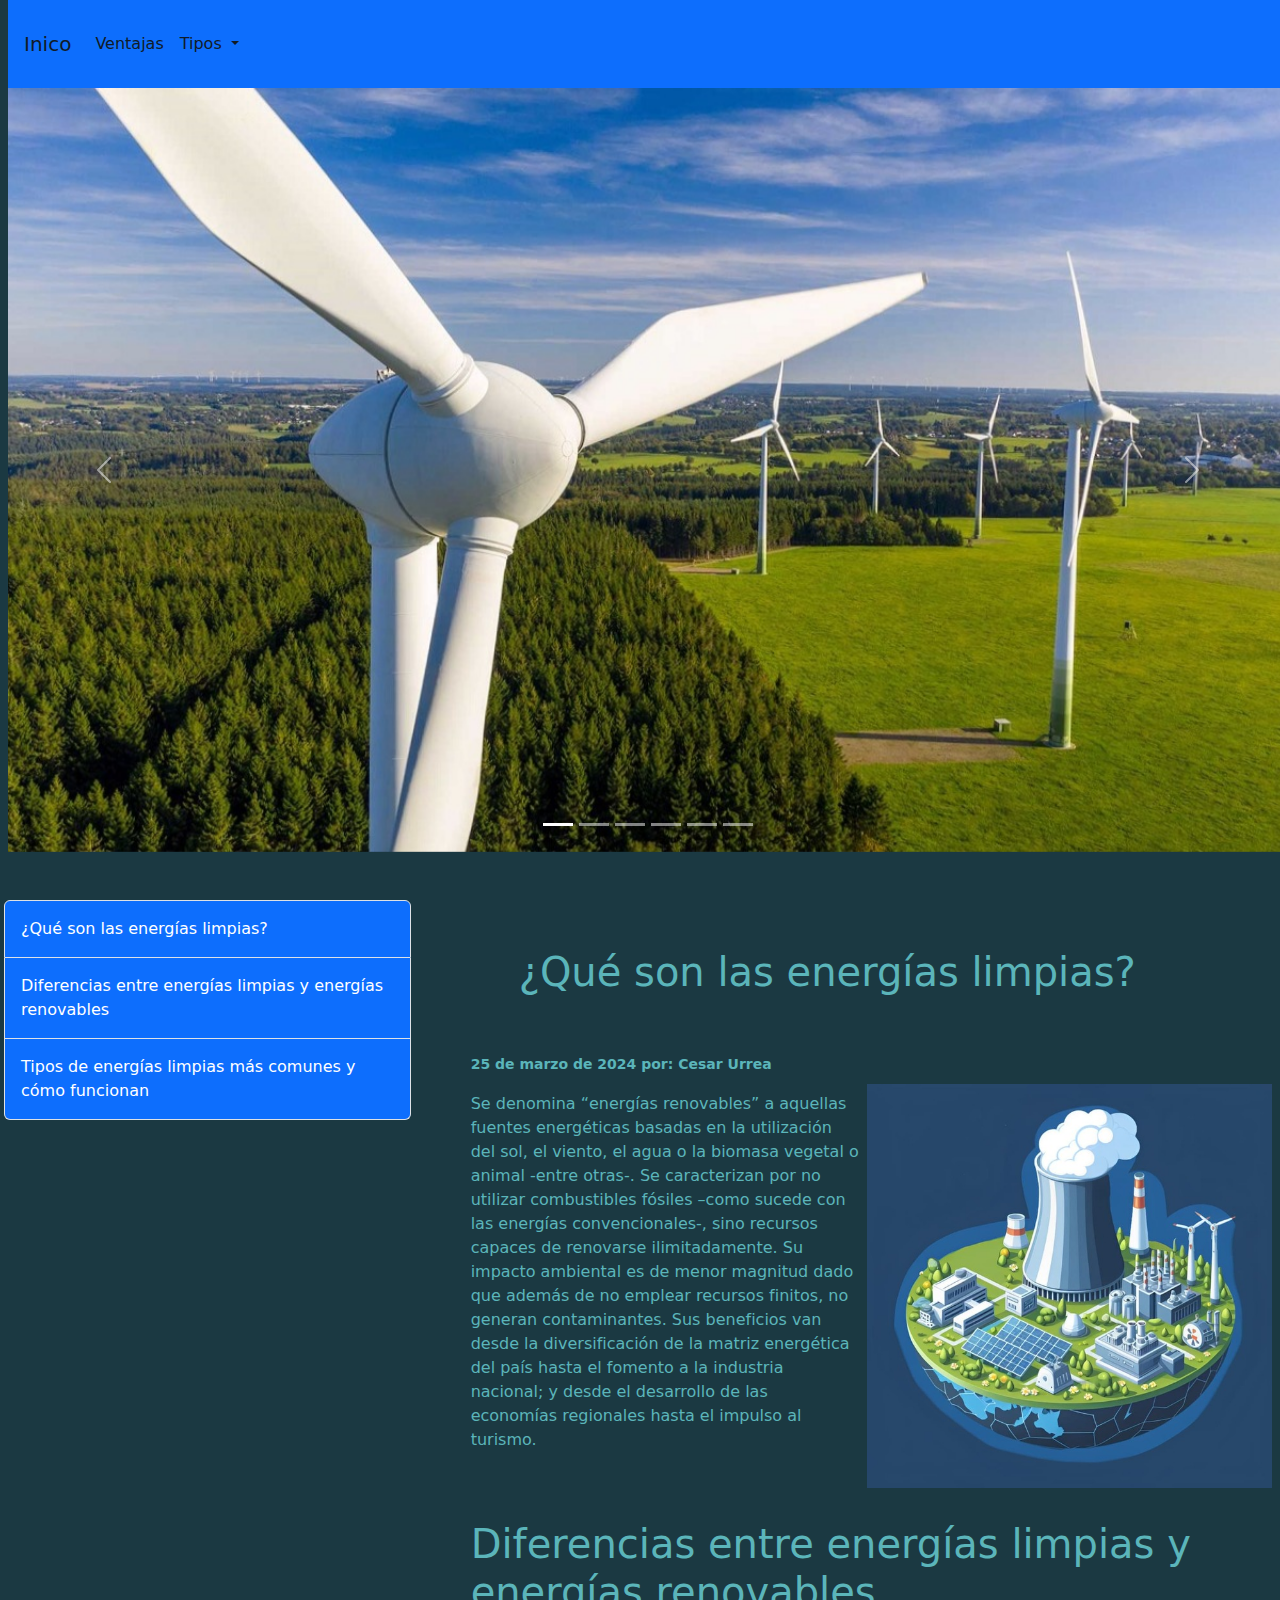
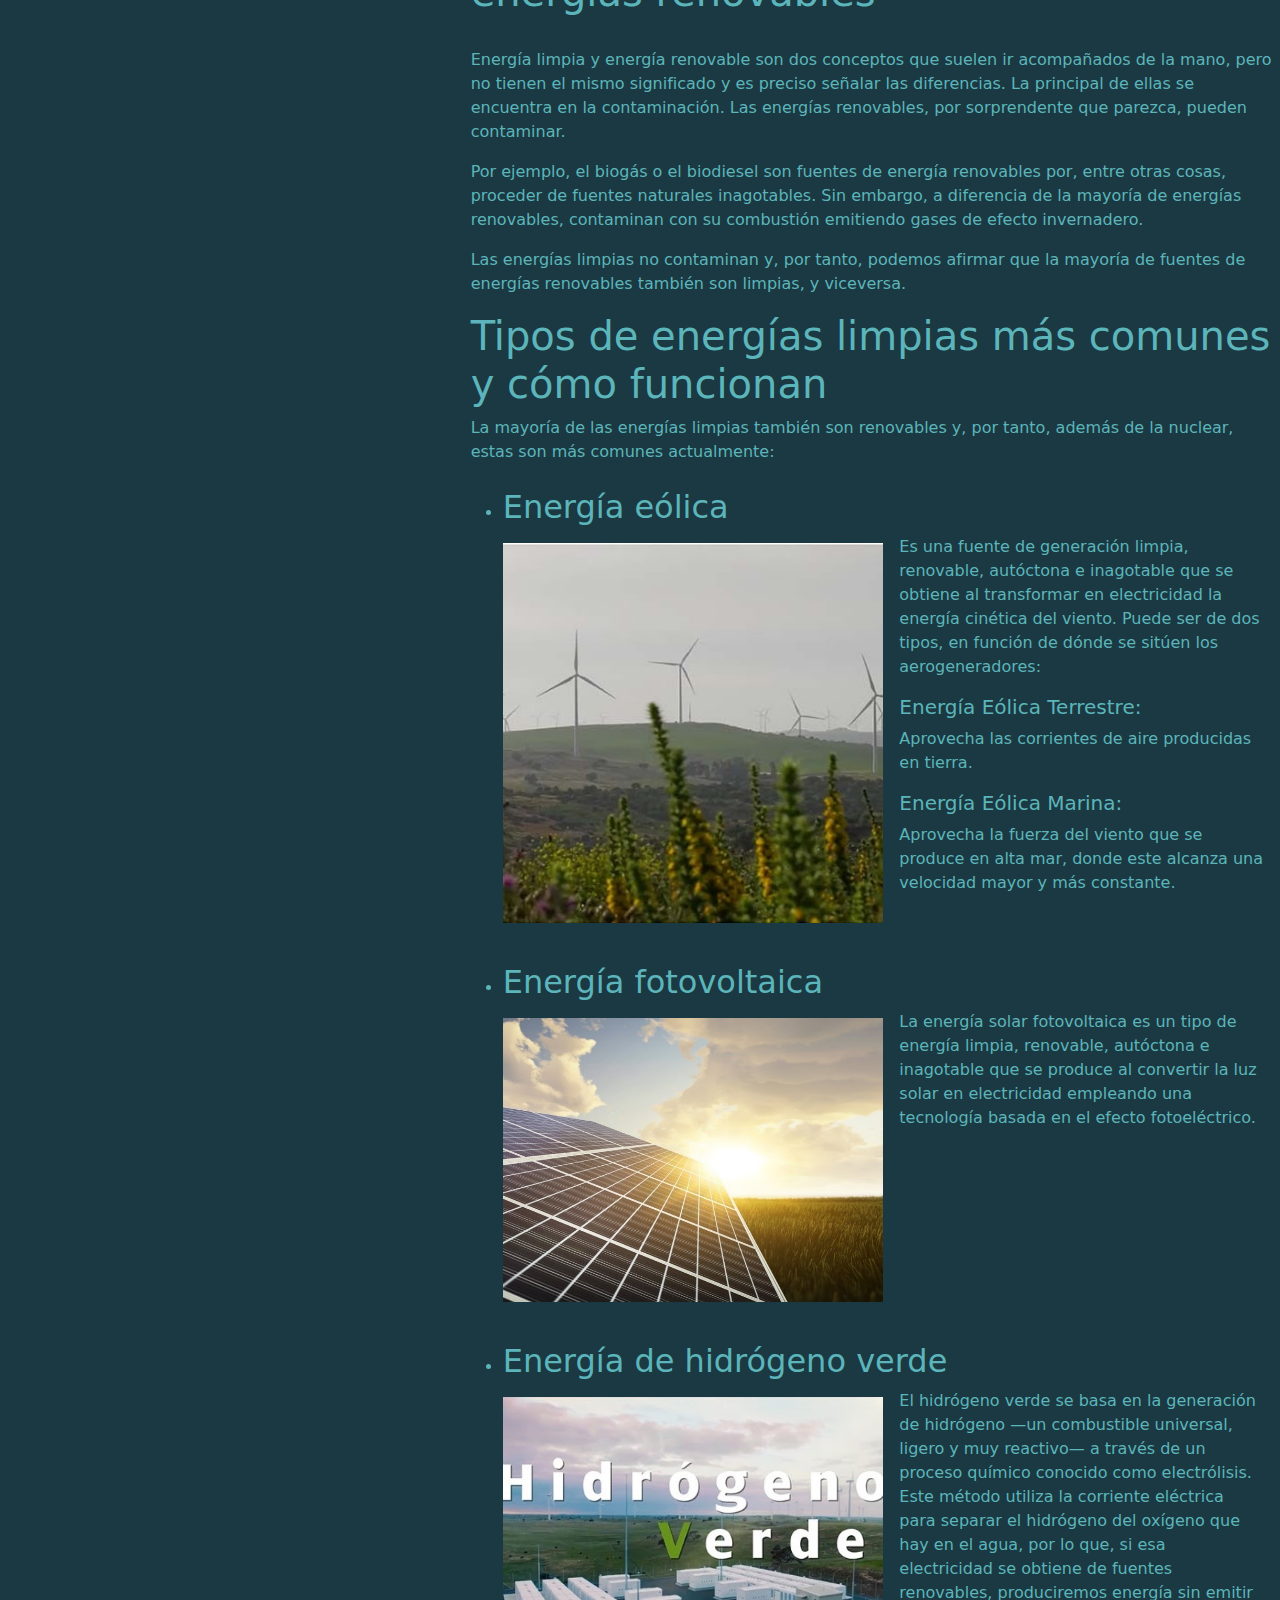
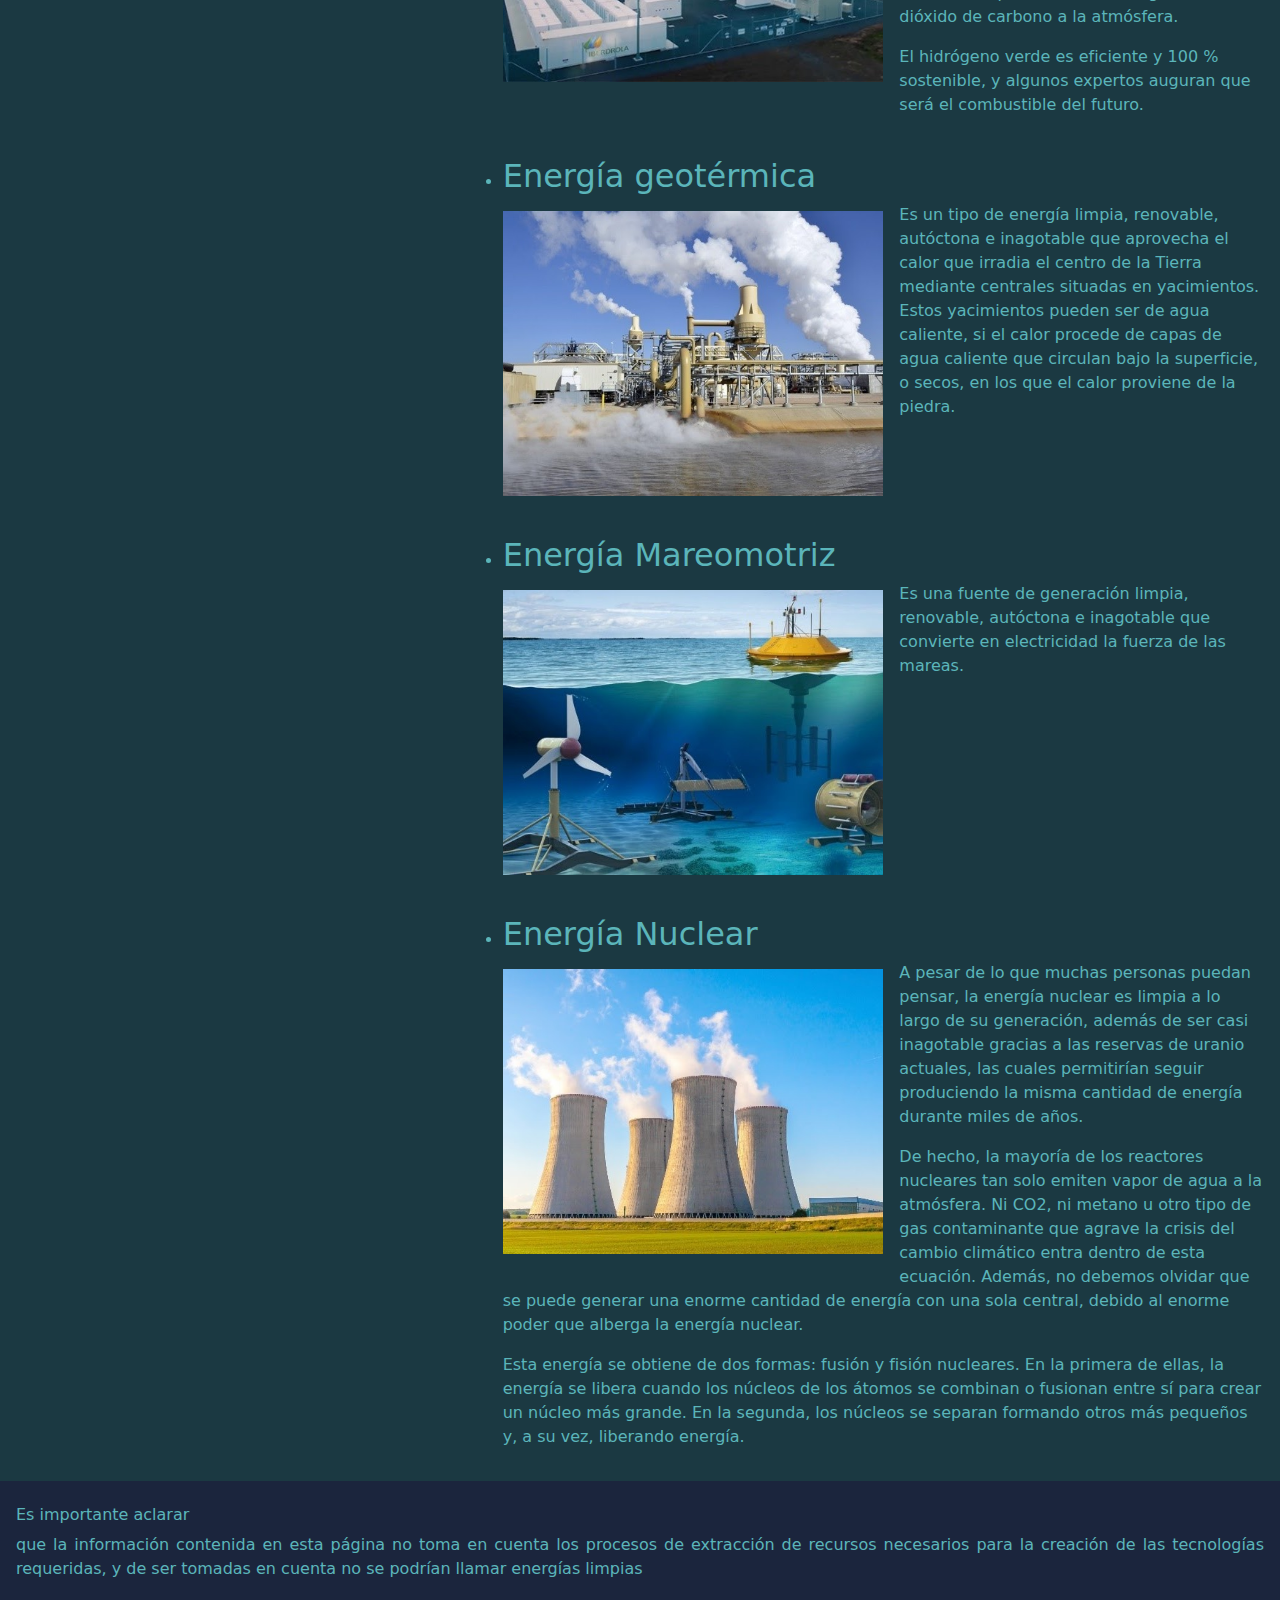
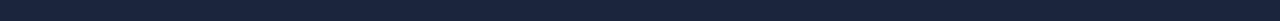
<file: index.html>
<!DOCTYPE html>
<html lang="eS">

<head>
    <meta charset="UTF-8">
    <meta name="viewport" content="width=device-width, initial-scale=1.0">
    <title>Energías Limpias</title>
    <link rel="stylesheet" href="css/Hojadeestilos.css">
    <link rel="stylesheet" href="css/bootstrap.min.css">
</head>

<body>
    <header class="me-2 ms-2">
        <nav class="navbar navbar-expand-lg text-bg-primary">
            <div class="container-fluid text-bg-primary p-3">
                <a class="navbar-brand" href="index.html">Inico</a>
                <button class="navbar-toggler" type="button" data-bs-toggle="collapse"
                    data-bs-target="#navbarSupportedContent" aria-controls="navbarSupportedContent"
                    aria-expanded="false" aria-label="Toggle navigation">
                    <span class="navbar-toggler-icon"></span>
                </button>
                <div class="collapse navbar-collapse" id="navbarSupportedContent">
                    <ul class="navbar-nav me-auto mb-2 mb-lg-0">
                        <li class="nav-item">
                            <a class="nav-link active" aria-current="page" href="ventajas.html">Ventajas</a>
                        </li>
                        <li class="nav-item dropdown">
                            <a class="nav-link dropdown-toggle" href="#" role="button" data-bs-toggle="dropdown"
                                aria-expanded="false">
                                Tipos
                            </a>
                            <ul class="dropdown-menu">
                                <li><a class="dropdown-item" href="eolica.html">Energía Eólica</a></li>
                                <li><a class="dropdown-item" href="fotovoltaica.html">Energía Fotovoltaica</a></li>
                                <li><a class="dropdown-item" href="hv.html">Energía de Hidrogeno Verde</a></li>
                                <li><a class="dropdown-item" href="geotermica.html">Energía Geotérmica</a></li>
                                <li><a class="dropdown-item" href="mareomotriz.html">Energía Mareomotriz</a></li>
                                <li><a class="dropdown-item" href="nuclear.html">Energía Nuclear</a></li>
                            </ul>
                        </li>
                </div>
            </div>
        </nav>
        <div id="carouselExampleIndicators" class="carousel slide" data-bs-ride="carousel">
            <div class="carousel-indicators">
                <button type="button" data-bs-target="#carouselExampleIndicators" data-bs-slide-to="0" class="active"
                    aria-current="true" aria-label="Slide 1"></button>
                <button type="button" data-bs-target="#carouselExampleIndicators" data-bs-slide-to="1"
                    aria-label="Slide 2"></button>
                <button type="button" data-bs-target="#carouselExampleIndicators" data-bs-slide-to="2"
                    aria-label="Slide 3"></button>
                <button type="button" data-bs-target="#carouselExampleIndicators" data-bs-slide-to="3"
                    aria-label="Slide 4"></button>
                <button type="button" data-bs-target="#carouselExampleIndicators" data-bs-slide-to="4"
                    aria-label="Slide 5"></button>
                <button type="button" data-bs-target="#carouselExampleIndicators" data-bs-slide-to="5"
                    aria-label="Slide 6"></button>
            </div>
            <div class="carousel-inner">
                <div class="carousel-item active">
                    <img src="img/carrusel/la-energia-eolica.jpg" class="d-block w-100" alt="..." width=auto
                        height="600">
                </div>
                <div class="carousel-item">
                    <img src="img/carrusel/energia-fotovoltaica-2-1.jpg" class="d-block w-100" alt="..." width="600"
                        height="600">
                </div>
                <div class="carousel-item">
                    <img src="img/carrusel/Energia Mareomotriz.jpeg" class="d-block w-100" alt="..." width="600"
                        height="600">
                </div>
                <div class="carousel-item">
                    <img src="img/carrusel/energia geotermica.jpg" class="d-block w-100" alt="..." width="600"
                        height="600">
                </div>
                <div class="carousel-item">
                    <img src="img/carrusel/energia-nuclear-en-el-mundo-1.jpg" class="d-block w-100" alt="..."
                        width="600" height="600">
                </div>
            </div>
            <button class="carousel-control-prev" type="button" data-bs-target="#carouselExampleIndicators"
                data-bs-slide="prev">
                <span class="carousel-control-prev-icon" aria-hidden="true"></span>
                <span class="visually-hidden">Previous</span>
            </button>
            <button class="carousel-control-next" type="button" data-bs-target="#carouselExampleIndicators"
                data-bs-slide="next">
                <span class="carousel-control-next-icon" aria-hidden="true"></span>
                <span class="visually-hidden">Next</span>
            </button>
        </div>
    </header>
    <div class="row mt-5 ">
        <aside class="col-sm-12 col-md-4 ps-3">
            <div class="list-group ">
                <a href="#definicion" class="list-group-item list-group-item-action  text-bg-primary p-3"
                    aria-current="true">
                    ¿Qué son las energías limpias?
                </a>
                <a href="#diferencias" class="list-group-item list-group-item-action  text-bg-primary p-3">Diferencias
                    entre energías limpias
                    y energías renovables</a>
                <a href="#tipos" class="list-group-item list-group-item-action  text-bg-primary p-3">Tipos de energías
                    limpias más comunes y
                    cómo funcionan</a>
            </div>
        </aside>
        <section class=" col-sm-12 col-md-8 ps-5">
            <div></div>
            <!--Definición de Energia Limpia-->
            <div class="row">
                <div id="definicion">
                    <h1 class="p-5">¿Qué son las energías limpias?</h1>
                    <small> <strong>25 de marzo de 2024 por: Cesar Urrea </strong> </small>
                    <div class="text-center mb-3">
                        <img src="img/energia limpia.jpg" class="img-fluid float-end mt-2 ms-2 me-2 mb-2" alt=""
                            width="300" height="250">
                    </div>
                    <p class="text-start">Se denomina “energías renovables” a aquellas fuentes energéticas basadas en la
                        utilización del
                        sol, el viento, el agua o la biomasa vegetal o animal -entre otras-. Se caracterizan por no
                        utilizar combustibles fósiles –como sucede con las energías convencionales-, sino recursos
                        capaces de renovarse ilimitadamente. Su impacto ambiental es de menor magnitud dado que además
                        de no emplear recursos finitos, no generan contaminantes. Sus beneficios van desde la
                        diversificación de la matriz energética del país hasta el fomento a la industria nacional; y
                        desde el desarrollo de las economías regionales hasta el impulso al turismo.</p>
                </div>
            </div>
            <br>
            <!--/Definición de Energía Limpia-->
            <!--Diferencias entre Energia limpia y renovable-->
            <div class="row">
                <div id="diferencias">
                    <h1>Diferencias entre energías limpias y energías renovables</h1>
                    <br>
                    <p>Energía limpia y energía renovable son dos conceptos que suelen ir acompañados de la mano, pero
                        no tienen el mismo significado y es preciso señalar las diferencias. La principal de ellas se
                        encuentra en la contaminación. Las energías renovables, por sorprendente que parezca, pueden
                        contaminar.
                    </p>
                    <p>Por ejemplo, el biogás o el biodiesel son fuentes de energía renovables por, entre otras cosas,
                        proceder de fuentes naturales inagotables. Sin embargo, a diferencia de la mayoría de energías
                        renovables, contaminan con su combustión emitiendo gases de efecto invernadero.
                    </p>
                    <p>Las energías limpias no contaminan y, por tanto, podemos afirmar que la mayoría de fuentes de
                        energías renovables también son limpias, y viceversa.
                    </p>
                </div>
            </div>
            <!--/Diferencias entre Energia limpia y renovable-->
            <!--Tipos de Energia-->
            <div class="row">
                <div id="tipos">
                    <h1>Tipos de energías limpias más comunes y cómo funcionan</h1>
                    <p>La mayoría de las energías limpias también son renovables y, por tanto, además de la nuclear,
                        estas son más comunes actualmente:</p>
                    <ul>
                        <li class="rounded float-start mt-2 mb-3 me-3">
                            <h2>Energía eólica</h2>
                            <img src="img/eolica.jpg" class="img-fluid float-start mt-2 mb-3 me-3" alt="" width="400"
                                height="300">
                            <p>Es una fuente de generación limpia, renovable, autóctona e inagotable que se obtiene al
                                transformar en electricidad la energía cinética del viento. Puede ser de dos tipos, en
                                función de dónde se sitúen los aerogeneradores:
                            </p>
                            <h5>Energía Eólica Terrestre:</h5>
                            <p>Aprovecha las corrientes de aire producidas en tierra.</p>
                            <h5>Energía Eólica Marina:</h5>
                            <p>Aprovecha la fuerza del viento que se produce en alta mar, donde este alcanza una
                                velocidad mayor y más constante.</p>
                        </li>
                        <br>
                        <li class="rounded float-start mt-2 mb-3 me-3">
                            <h2>Energía fotovoltaica</h2>
                            <img src="img/foto.jpg" class="img-fluid float-start mt-2 mb-3 me-3" alt="" width="400"
                                height="300">
                            <p class="text-xxl-end">La energía solar fotovoltaica es un tipo de energía limpia,
                                renovable, autóctona e
                                inagotable que se produce al convertir la luz solar en electricidad empleando una
                                tecnología basada en el efecto fotoeléctrico.</p>
                        </li>
                        <br>
                        <li class="rounded float-start mt-2 mb-3 me-3">
                            <h2>Energía de hidrógeno verde</h2>
                            <img src="img/Hv.jpg" class="img-fluid float-start mt-2 mb-3 me-3" alt="" width="400"
                                height="300">
                            <p class="text-xxl-end">El hidrógeno verde se basa en la generación de hidrógeno —un
                                combustible universal,
                                ligero y muy reactivo— a través de un proceso químico conocido como electrólisis. Este
                                método utiliza la corriente eléctrica para separar el hidrógeno del oxígeno que hay en
                                el agua, por lo que, si esa electricidad se obtiene de fuentes renovables, produciremos
                                energía sin emitir dióxido de carbono a la atmósfera.</p>
                            <p class="text-xxl-end">El hidrógeno verde es eficiente y 100 % sostenible, y algunos
                                expertos auguran que será el combustible del futuro.</p>
                        </li>
                        <br>
                        <li class="rounded float-start mt-2 mb-3 me-3">
                            <h2>Energía geotérmica</h2>
                            <img src="img/geotermica.jpg" class="img-fluid float-start mt-2 mb-3 me-3" alt=""
                                width="300" height="250">
                            <p class="text-xxl-end">Es un tipo de energía limpia, renovable, autóctona e inagotable que
                                aprovecha el calor que irradia el centro de la Tierra mediante centrales situadas en
                                yacimientos. Estos yacimientos pueden ser de agua caliente, si el calor procede de capas
                                de agua caliente que circulan bajo la superficie, o secos, en los que el calor proviene
                                de la piedra.</p>
                        </li>
                        <br>
                        <li class="rounded float-start mt-2 mb-3 me-3">
                            <h2>Energía Mareomotriz</h2>
                            <img src="img/mareomotriz.jpg" class="img-fluid float-start mt-2 mb-3 me-3" alt=""
                                width="300" height="350">
                            <p class="text-xxl-end">Es una fuente de generación limpia, renovable, autóctona e
                                inagotable que convierte en electricidad la fuerza de las mareas.</p>
                        </li>
                        <li class="rounded float-start mt-2 mb-3 me-3">
                            <h2>Energía Nuclear</h2>
                            <img src="img/nuclear.jpg" class="img-fluid float-start mt-2 mb-3 me-3" alt="" width="400"
                                height="450">
                            <p class="text-xxl-end">A pesar de lo que muchas personas puedan pensar, la energía nuclear
                                es limpia a lo largo de su generación, además de ser casi inagotable gracias a las
                                reservas de uranio actuales, las cuales permitirían seguir produciendo la misma cantidad
                                de energía durante miles de años.</p>
                            <p class="text-xxl-end">De hecho, la mayoría de los reactores nucleares tan solo emiten
                                vapor de agua a la atmósfera. Ni CO2, ni metano u otro tipo de gas contaminante que
                                agrave la crisis del cambio climático entra dentro de esta ecuación. Además, no debemos
                                olvidar que se puede generar una enorme cantidad de energía con una sola central, debido
                                al enorme poder que alberga la energía nuclear.</p>
                            <p class="text-xxl-end">Esta energía se obtiene de dos formas: fusión y fisión nucleares. En
                                la primera de ellas, la energía se libera cuando los núcleos de los átomos se combinan o
                                fusionan entre sí para crear un núcleo más grande. En la segunda, los núcleos se separan
                                formando otros más pequeños y, a su vez, liberando energía.</p>
                        </li>
                    </ul>
                </div>
            </div>
            <!--/Tipos de Energia-->
        </section>
        <footer>
            <div class="text me-auto p-3 mb-2 mt-2 m">
                <h6>Es importante aclarar</h6><p> que la información contenida en esta página no toma en cuenta los procesos de
                    extracción de recursos necesarios para la creación de las tecnologías requeridas, y de ser tomadas en
                    cuenta no se podrían llamar energías limpias</p>
            </div>
        </footer>
    </div>
</body>
<script src="js/popper.min.js"></script>
<script src="js/bootstrap.min.js"></script>

</html>
</file>
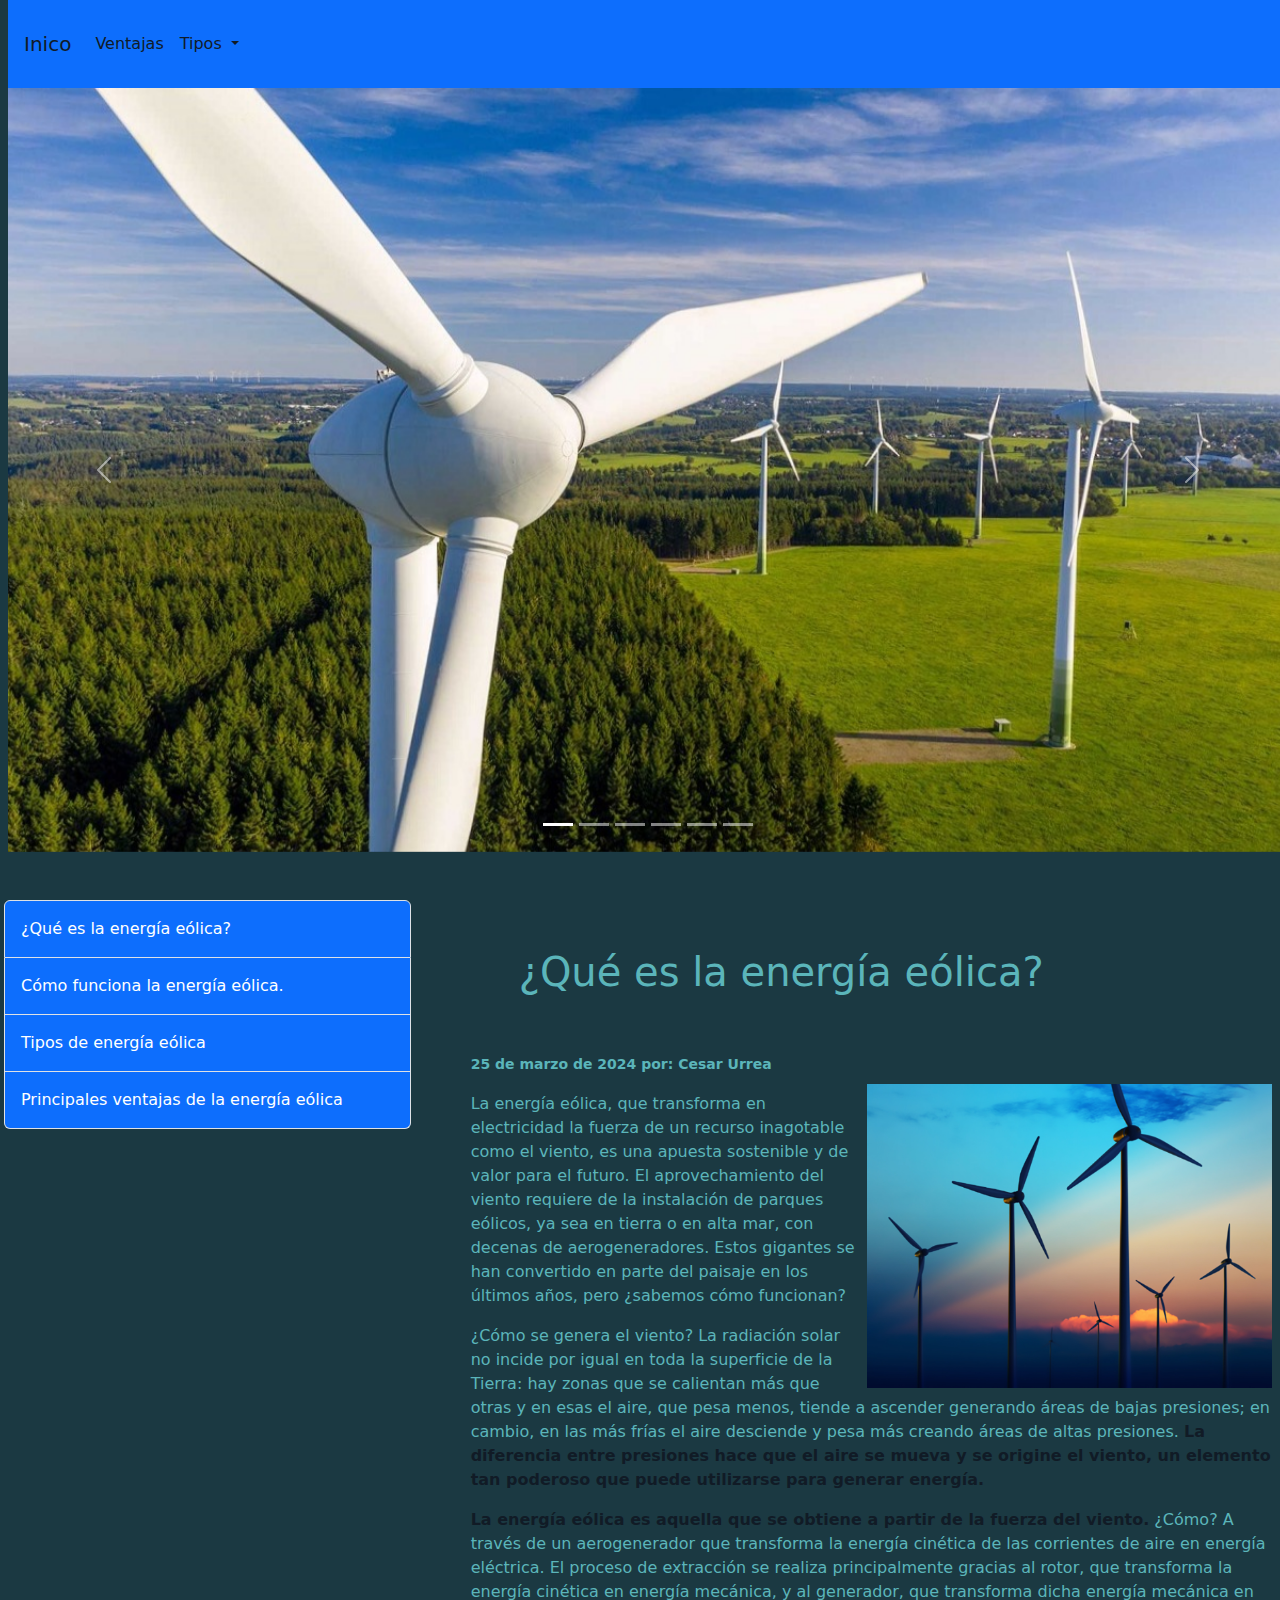
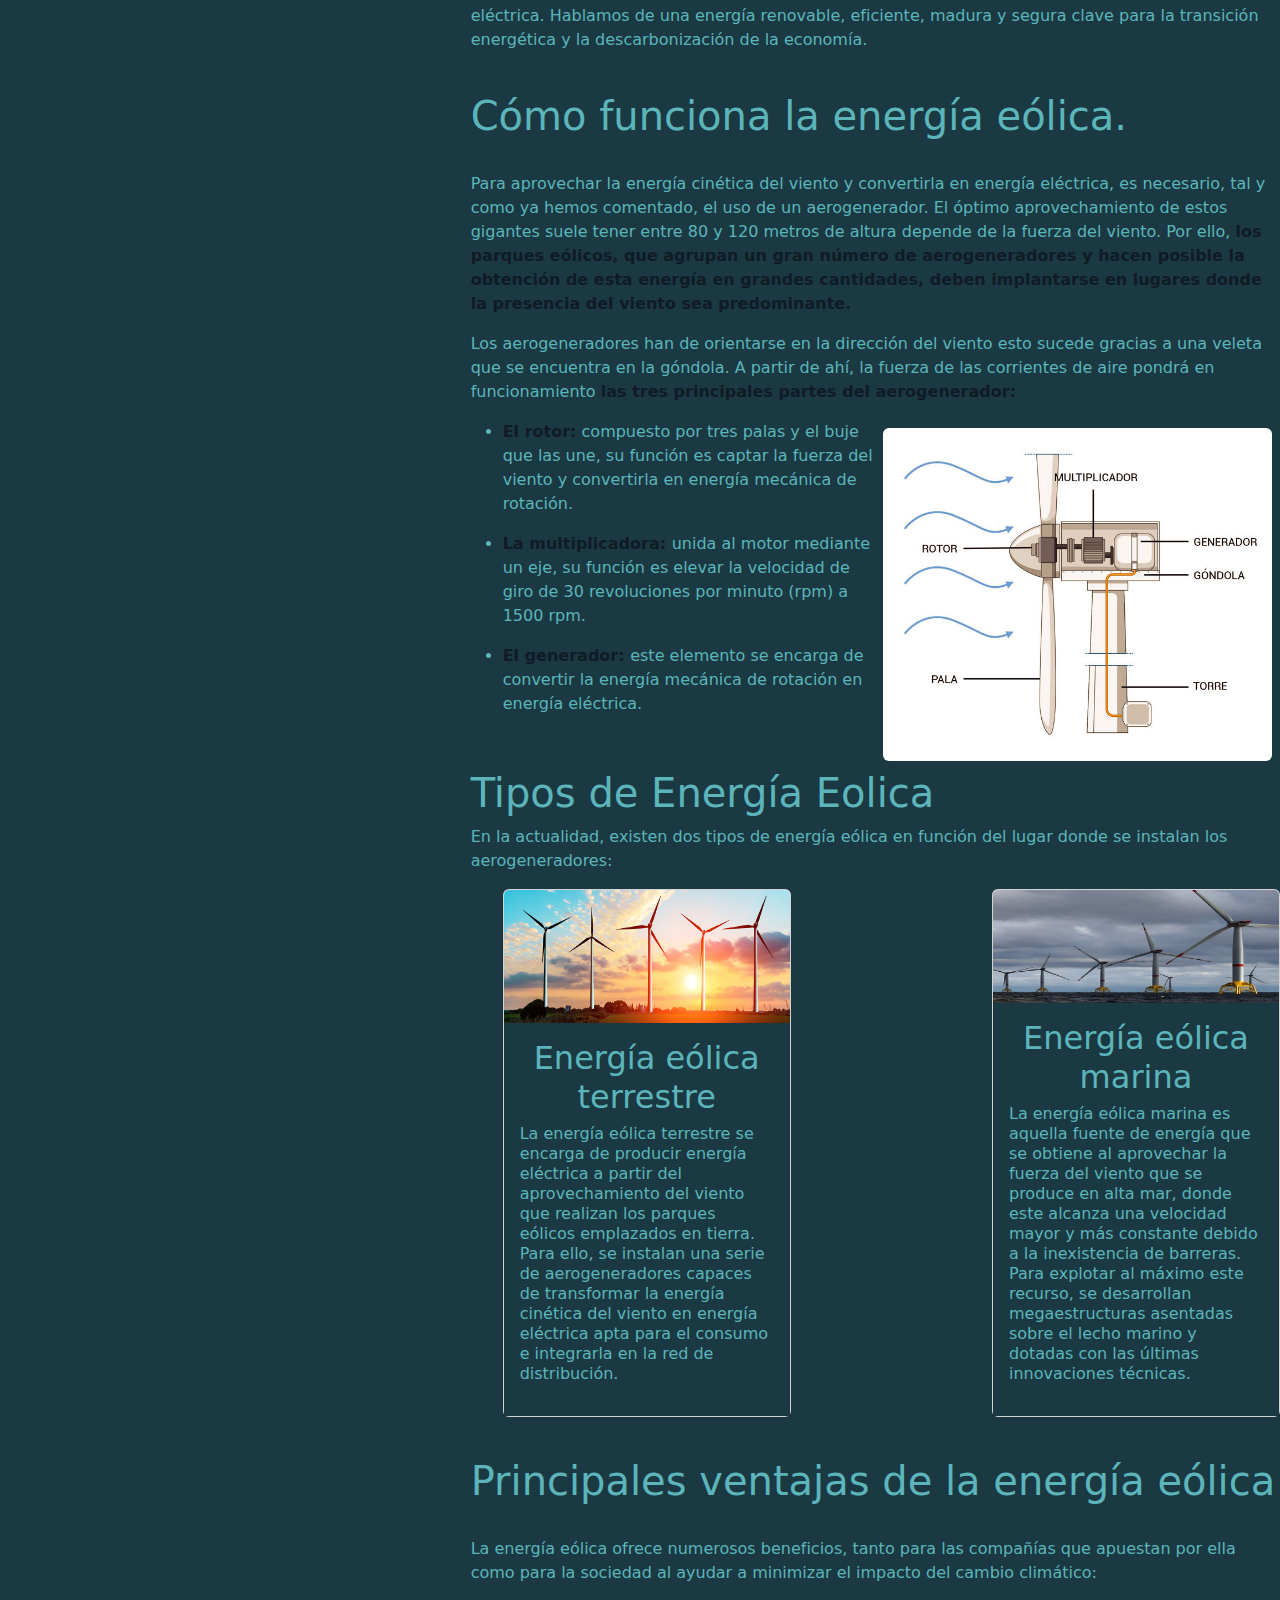
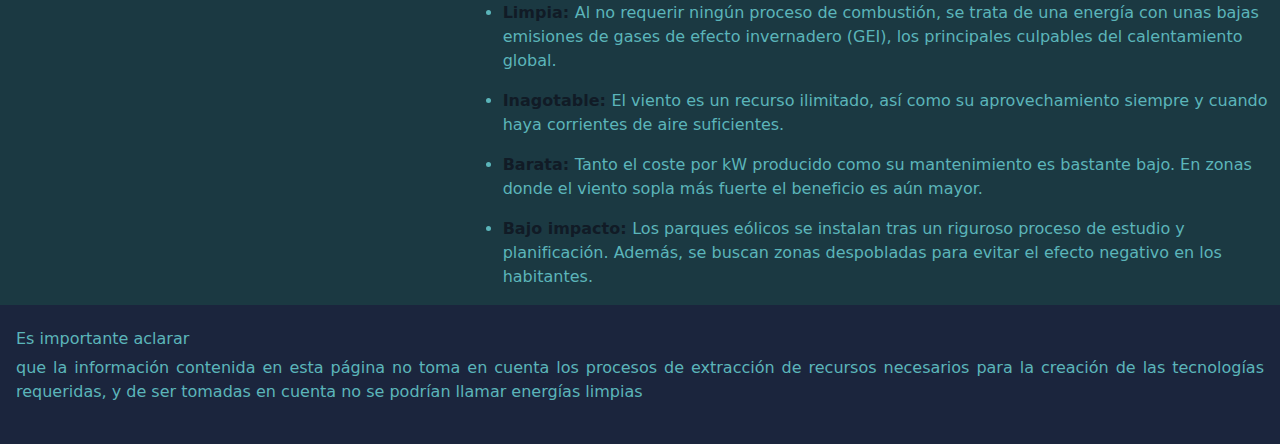
<file: eolica.html>
<!DOCTYPE html>
<html lang="eS">

<head>
    <meta charset="UTF-8">
    <meta name="viewport" content="width=device-width, initial-scale=1.0">
    <title>Energías Eólicas</title>
    <link rel="stylesheet" href="css/Hojadeestilos.css">
    <link rel="stylesheet" href="css/bootstrap.min.css">
</head>

<body>
    <header class="me-2 ms-2">
        <nav class="navbar navbar-expand-lg text-bg-primary">
            <div class="container-fluid text-bg-primary p-3">
                <a class="navbar-brand" href="index.html">Inico</a>
                <button class="navbar-toggler" type="button" data-bs-toggle="collapse"
                    data-bs-target="#navbarSupportedContent" aria-controls="navbarSupportedContent"
                    aria-expanded="false" aria-label="Toggle navigation">
                    <span class="navbar-toggler-icon"></span>
                </button>
                <div class="collapse navbar-collapse" id="navbarSupportedContent">
                    <ul class="navbar-nav me-auto mb-2 mb-lg-0">
                        <li class="nav-item">
                            <a class="nav-link active" aria-current="page" href="ventajas.html">Ventajas</a>
                        </li>
                        <li class="nav-item dropdown">
                            <a class="nav-link dropdown-toggle" href="#" role="button" data-bs-toggle="dropdown"
                                aria-expanded="false">
                                Tipos
                            </a>
                            <ul class="dropdown-menu">
                                <li><a class="dropdown-item" href="eolica.html">Energía Eólica</a></li>
                                <li><a class="dropdown-item" href="fotovoltaica.html">Energía Fotovoltaica</a></li>
                                <li><a class="dropdown-item" href="hv.html">Energía de Hidrogeno Verde</a></li>
                                <li><a class="dropdown-item" href="geotermica.html">Energía Geotérmica</a></li>
                                <li><a class="dropdown-item" href="mareomotriz.html">Energía Mareomotriz</a></li>
                                <li><a class="dropdown-item" href="nuclear.html">Energía Nuclear</a></li>
                            </ul>
                        </li>
                </div>
            </div>
        </nav>
        <div id="carouselExampleIndicators" class="carousel slide" data-bs-ride="carousel">
            <div class="carousel-indicators">
                <button type="button" data-bs-target="#carouselExampleIndicators" data-bs-slide-to="0" class="active"
                    aria-current="true" aria-label="Slide 1"></button>
                <button type="button" data-bs-target="#carouselExampleIndicators" data-bs-slide-to="1"
                    aria-label="Slide 2"></button>
                <button type="button" data-bs-target="#carouselExampleIndicators" data-bs-slide-to="2"
                    aria-label="Slide 3"></button>
                <button type="button" data-bs-target="#carouselExampleIndicators" data-bs-slide-to="3"
                    aria-label="Slide 4"></button>
                <button type="button" data-bs-target="#carouselExampleIndicators" data-bs-slide-to="4"
                    aria-label="Slide 5"></button>
                <button type="button" data-bs-target="#carouselExampleIndicators" data-bs-slide-to="5"
                    aria-label="Slide 6"></button>
            </div>
            <div class="carousel-inner">
                <div class="carousel-item active">
                    <img src="img/carrusel/la-energia-eolica.jpg" class="d-block w-100" alt="..." width=auto
                        height="600">
                </div>
                <div class="carousel-item">
                    <img src="img/carrusel/energia-fotovoltaica-2-1.jpg" class="d-block w-100" alt="..." width="600"
                        height="600">
                </div>
                <div class="carousel-item">
                    <img src="img/carrusel/Energia Mareomotriz.jpeg" class="d-block w-100" alt="..." width="600"
                        height="600">
                </div>
                <div class="carousel-item">
                    <img src="img/carrusel/energia geotermica.jpg" class="d-block w-100" alt="..." width="600"
                        height="600">
                </div>
                <div class="carousel-item">
                    <img src="img/carrusel/energia-nuclear-en-el-mundo-1.jpg" class="d-block w-100" alt="..."
                        width="600" height="600">
                </div>
            </div>
            <button class="carousel-control-prev" type="button" data-bs-target="#carouselExampleIndicators"
                data-bs-slide="prev">
                <span class="carousel-control-prev-icon" aria-hidden="true"></span>
                <span class="visually-hidden">Previous</span>
            </button>
            <button class="carousel-control-next" type="button" data-bs-target="#carouselExampleIndicators"
                data-bs-slide="next">
                <span class="carousel-control-next-icon" aria-hidden="true"></span>
                <span class="visually-hidden">Next</span>
            </button>
        </div>
    </header>
    <div class="row mt-5 ">
        <aside class="col-sm-12 col-md-4 ps-3">
            <div class="list-group ">
                <a href="#definicion" class="list-group-item list-group-item-action text-bg-primary p-3">¿Qué es la
                    energía eólica?</a>
                <a href="#funcion" class="list-group-item list-group-item-action text-bg-primary p-3">Cómo funciona la energía eólica.</a>
                <a href="#tipos" class="list-group-item list-group-item-action text-bg-primary p-3">Tipos de energía eólica</a>
                <a href="#ventajas" class="list-group-item list-group-item-action text-bg-primary p-3">Principales ventajas de la energía eólica</a>
            </div>
        </aside>
        <section class=" col-sm-12 col-md-8 ps-5">
            <!--Definición de Energia Limpia-->
            <div class="row">
                <div id="definicion">
                    <h1 class="p-5">¿Qué es la energía eólica?</h1>
                    <small> <strong>25 de marzo de 2024 por: Cesar Urrea </strong> </small>
                    <div class="text-center mb-3">
                        <img src="img/tipos/eolica/Energia-eolica-1.jpg" class="img-fluid float-end mt-2 ms-2 me-2 mb-2"
                            alt="" width="300" height="250">
                    </div>
                    <p class="text-start">La energía eólica, que transforma en electricidad la fuerza de un recurso
                        inagotable como el viento, es una apuesta sostenible y de valor para el futuro. El
                        aprovechamiento del viento requiere de la instalación de parques eólicos, ya sea en tierra o en
                        alta mar, con decenas de aerogeneradores. Estos gigantes se han convertido en parte del paisaje
                        en los últimos años, pero ¿sabemos cómo funcionan?</p>
                    <p>¿Cómo se genera el viento? La radiación solar no incide por igual en toda la superficie de la
                        Tierra: hay zonas que se calientan más que otras y en esas el aire, que pesa menos, tiende a
                        ascender generando áreas de bajas presiones; en cambio, en las más frías el aire desciende y
                        pesa más creando áreas de altas presiones. <b> La diferencia entre presiones hace que el aire se
                            mueva y se origine el viento, un elemento tan poderoso que puede utilizarse para generar
                            energía.</b></p>
                    <p><b>La energía eólica es aquella que se obtiene a partir de la fuerza del viento.</b> ¿Cómo? A
                        través de un aerogenerador que transforma la energía cinética de las corrientes de aire en
                        energía eléctrica. El proceso de extracción se realiza principalmente gracias al rotor, que
                        transforma la energía cinética en energía mecánica, y al generador, que transforma dicha energía
                        mecánica en eléctrica. Hablamos de una energía renovable, eficiente, madura y segura clave para
                        la transición energética y la descarbonización de la economía.</p>
                </div>
            </div>
            <br>
            <!--/Definición de Energía Limpia-->
            <!--Funcion-->
            <div class="row">
                <div id="funcion">
                    <h1>Cómo funciona la energía eólica.</h1>
                    <br>
                    <p>Para aprovechar la energía cinética del viento y convertirla en energía eléctrica, es necesario,
                        tal y como ya hemos comentado, el uso de un aerogenerador. El óptimo aprovechamiento de estos
                        gigantes suele tener entre 80 y 120 metros de altura depende de la fuerza del viento. Por ello,
                        <b>los parques eólicos, que agrupan un gran número de aerogeneradores y hacen posible la
                            obtención de esta energía en grandes cantidades, deben implantarse en lugares donde la
                            presencia del viento sea predominante.</b></p>
                    <p>Los aerogeneradores han de orientarse en la dirección del viento esto sucede gracias a una veleta
                        que se encuentra en la góndola. A partir de ahí, la fuerza de las corrientes de aire pondrá en
                        funcionamiento <b>las tres principales partes del aerogenerador:</b></p>
                    <ul>
                        <img src="img/tipos/eolica/partes-aerogenerador.jpg" class="rounded float-end mb-2 mt-2 me-2"
                            alt="" width="100" height="10">
                        <li>
                            <p><b>El rotor:</b> compuesto por tres palas y el buje que las une, su función es captar la
                                fuerza del viento y convertirla en energía mecánica de rotación.</p>
                        </li>
                        <p> </p>
                        <li>
                            <p><b>La multiplicadora: </b> unida al motor mediante un eje, su función es elevar la
                                velocidad de giro de 30 revoluciones por minuto (rpm) a 1500 rpm.</p>
                        </li>
                        <p> </p>
                        <li>
                            <p><b>El generador: </b>este elemento se encarga de convertir la energía mecánica de
                                rotación en energía eléctrica.</p>
                        </li>
                    </ul>
                </div>
            </div>
            <!--/Funcion-->
            <!--Tipos de Energia eolica-->
            <div class="row">
                <div id="tipos">
                    <h1>Tipos de Energía Eolica</h1>
                    <p>En la actualidad, existen dos tipos de energía eólica en función del lugar donde se instalan los
                        aerogeneradores:</p>
                    <ul>
                        <div class="d-flex justify-content-between">
                            <div class="card float-start me-1" style="width: 18rem;">
                                <img src="img/tipos/eolica/Eolica.jpg" class="card-img-top" alt="...">
                                <div class="card-body">
                                    <h2 class="card-text text-center">Energía eólica terrestre</h2>
                                    <p class="text-start lh-sm">La energía eólica terrestre se encarga de producir energía
                                        eléctrica a partir del aprovechamiento del viento que realizan los parques eólicos
                                        emplazados en tierra. Para ello, se instalan una serie de aerogeneradores capaces de
                                        transformar la energía cinética del viento en energía eléctrica apta para el consumo
                                        e integrarla en la red de distribución.</p>
                                </div>
                            </div>
                            <br>
                            <div class="card float-end ms-1" style="width: 18rem;">
                                <img src="img/tipos/eolica/marina.jpg" class="card-img-top" alt="...">
                                <div class="card-body">
                                    <h2 class="card-text text-center">Energía eólica marina</h2>
                                    <p class="text-start lh-sm">La energía eólica marina es aquella fuente de energía que se
                                        obtiene al aprovechar la fuerza del viento que se produce en alta mar, donde este
                                        alcanza una velocidad mayor y más constante debido a la inexistencia de barreras.
                                        Para explotar al máximo este recurso, se desarrollan megaestructuras asentadas sobre
                                        el lecho marino y dotadas con las últimas innovaciones técnicas.</p>
                                </div>
                            </div>
                        </div>
                    </ul>
                </div>
            </div>
            <br>
            <!--/Tipos de Energia-->
            <!--Funcion-->
            <div class="row">
                <div id="ventajas">
                    <h1>Principales ventajas de la energía eólica</h1>
                    <br>
                    <p>La energía eólica ofrece numerosos beneficios, tanto para las compañías que apuestan por ella como para la sociedad al ayudar a minimizar el impacto del cambio climático:</p>
                    <ul>
                        <li><p><b>Limpia: </b> Al no requerir ningún proceso de combustión, se trata de una energía con unas bajas emisiones de gases de efecto invernadero (GEI), los principales culpables del calentamiento global.</p></li>
                        <li><p><b>Inagotable: </b>El viento es un recurso ilimitado, así como su aprovechamiento siempre y cuando haya corrientes de aire suficientes.</p></li>
                        <li><p><b>Barata: </b>Tanto el coste por kW producido como su mantenimiento es bastante bajo. En zonas donde el viento sopla más fuerte el beneficio es aún mayor.</p></li>
                        <li><p><b>Bajo impacto: </b>Los parques eólicos se instalan tras un riguroso proceso de estudio y planificación. Además, se buscan zonas despobladas para evitar el efecto negativo en los habitantes.</p></li>
                    </ul>
                </div>
            </div>
            <!--/Funcion-->
        </section>
        <footer>
            <div class="text me-auto p-3 mb-2 mt-2 m">
                <h6>Es importante aclarar</h6>
                <p> que la información contenida en esta página no toma en cuenta los procesos de
                    extracción de recursos necesarios para la creación de las tecnologías requeridas, y de ser tomadas
                    en
                    cuenta no se podrían llamar energías limpias</p>
            </div>
        </footer>
    </div>
</body>
<script src="js/popper.min.js"></script>
<script src="js/bootstrap.min.js"></script>

</html>
</file>
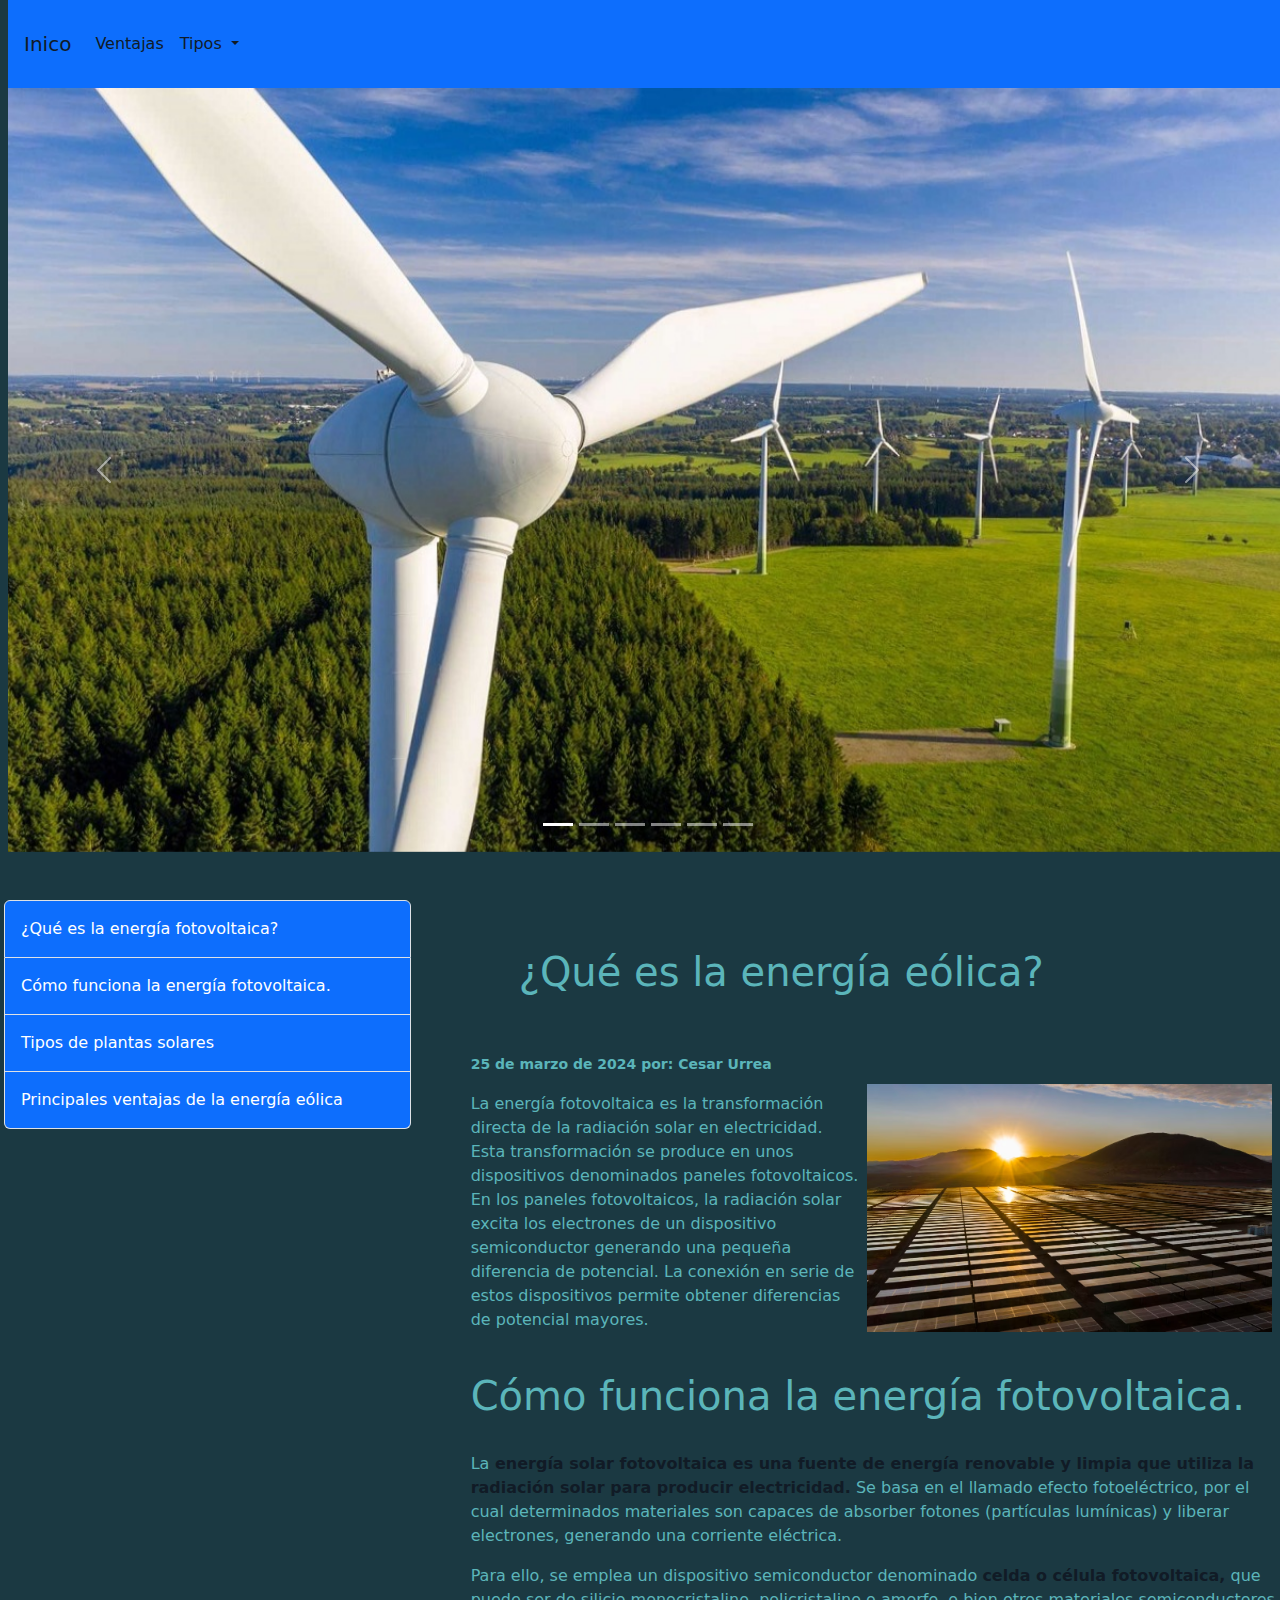
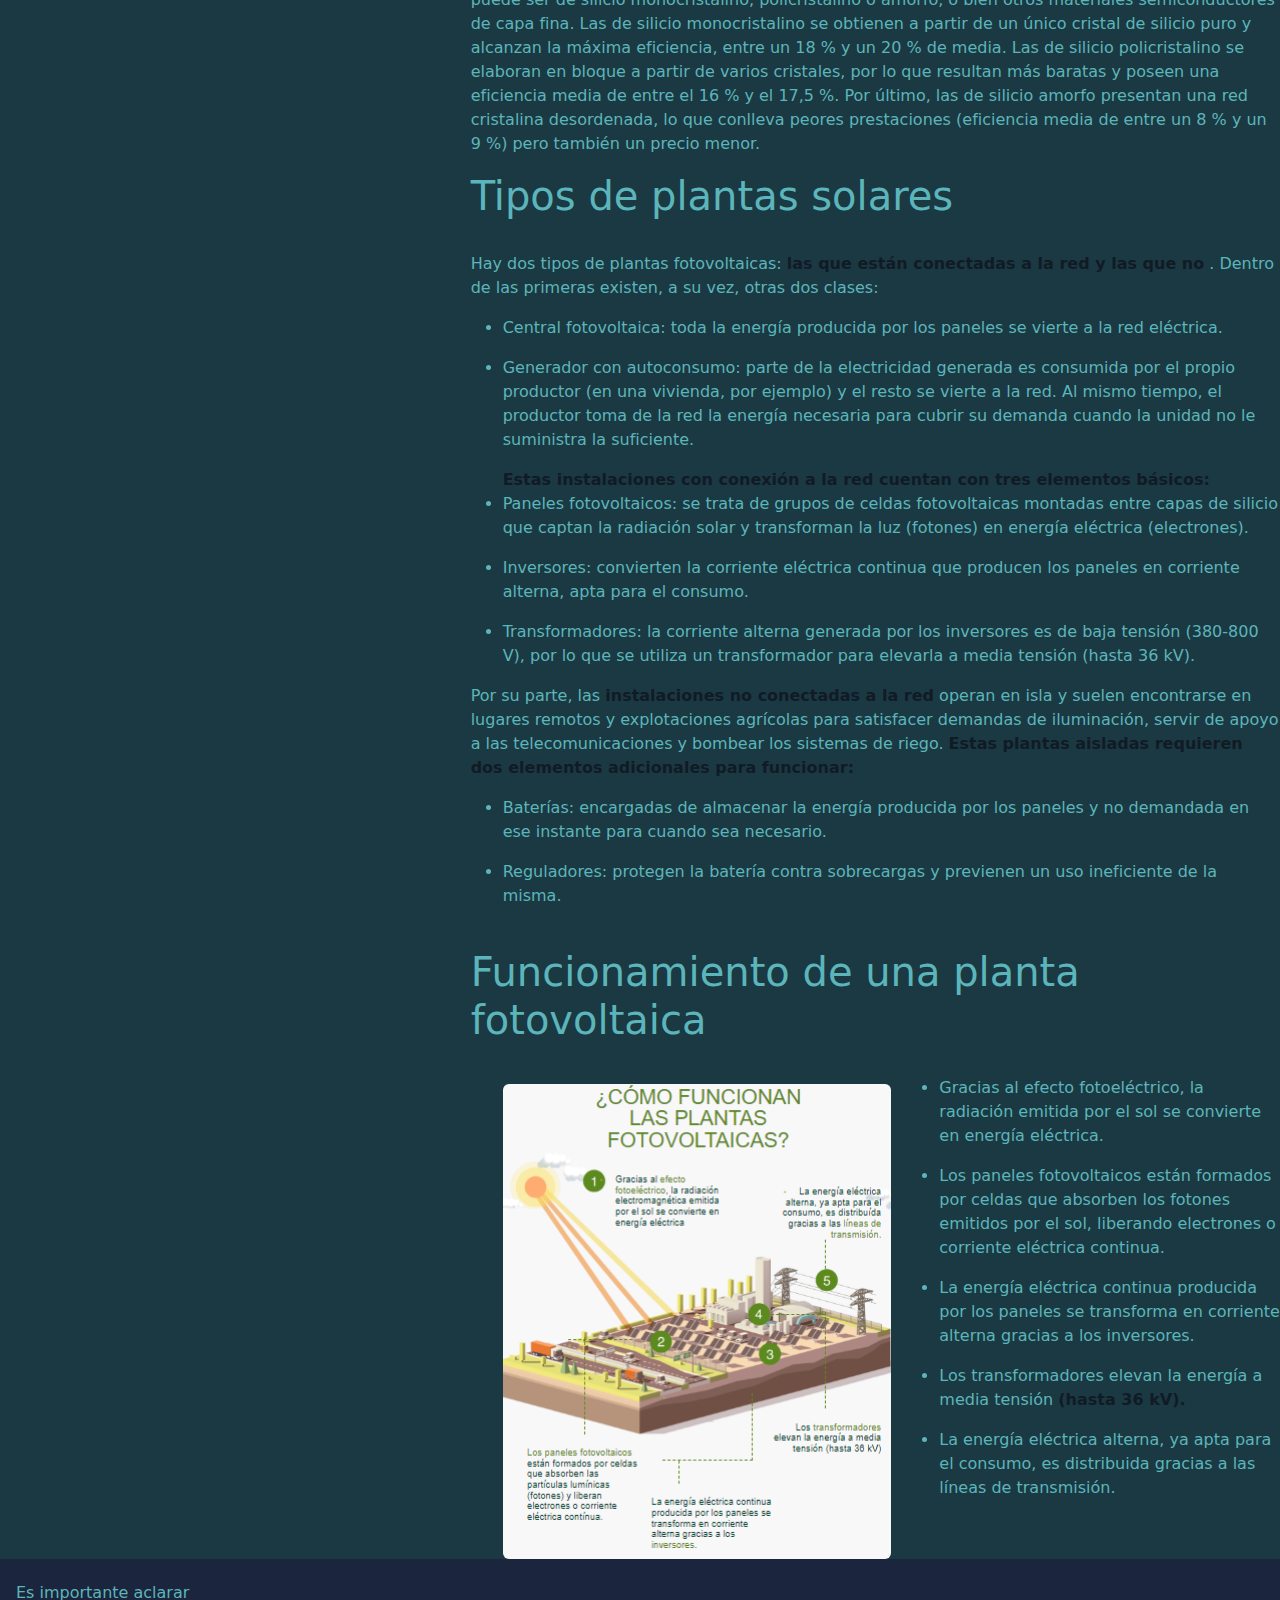
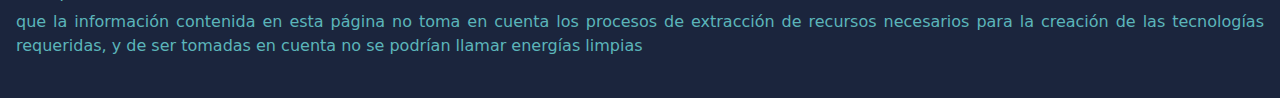
<file: fotovoltaica.html>
<!DOCTYPE html>
<html lang="eS">

<head>
    <meta charset="UTF-8">
    <meta name="viewport" content="width=device-width, initial-scale=1.0">
    <title>Energías Limpias</title>
    <link rel="stylesheet" href="css/Hojadeestilos.css">
    <link rel="stylesheet" href="css/bootstrap.min.css">
</head>

<body>
    <header class="me-2 ms-2">
        <nav class="navbar navbar-expand-lg text-bg-primary">
            <div class="container-fluid text-bg-primary p-3">
                <a class="navbar-brand" href="index.html">Inico</a>
                <button class="navbar-toggler" type="button" data-bs-toggle="collapse"
                    data-bs-target="#navbarSupportedContent" aria-controls="navbarSupportedContent"
                    aria-expanded="false" aria-label="Toggle navigation">
                    <span class="navbar-toggler-icon"></span>
                </button>
                <div class="collapse navbar-collapse" id="navbarSupportedContent">
                    <ul class="navbar-nav me-auto mb-2 mb-lg-0">
                        <li class="nav-item">
                            <a class="nav-link active" aria-current="page" href="ventajas.html">Ventajas</a>
                        </li>
                        <li class="nav-item dropdown">
                            <a class="nav-link dropdown-toggle" href="#" role="button" data-bs-toggle="dropdown"
                                aria-expanded="false">
                                Tipos
                            </a>
                            <ul class="dropdown-menu">
                                <li><a class="dropdown-item" href="eolica.html">Energía Eólica</a></li>
                                <li><a class="dropdown-item" href="fotovoltaica.html">Energía Fotovoltaica</a></li>
                                <li><a class="dropdown-item" href="hv.html">Energía de Hidrogeno Verde</a></li>
                                <li><a class="dropdown-item" href="geotermica.html">Energía Geotérmica</a></li>
                                <li><a class="dropdown-item" href="mareomotriz.html">Energía Mareomotriz</a></li>
                                <li><a class="dropdown-item" href="nuclear.html">Energía Nuclear</a></li>
                            </ul>
                        </li>
                </div>
            </div>
        </nav>
        <div id="carouselExampleIndicators" class="carousel slide" data-bs-ride="carousel">
            <div class="carousel-indicators">
                <button type="button" data-bs-target="#carouselExampleIndicators" data-bs-slide-to="0" class="active"
                    aria-current="true" aria-label="Slide 1"></button>
                <button type="button" data-bs-target="#carouselExampleIndicators" data-bs-slide-to="1"
                    aria-label="Slide 2"></button>
                <button type="button" data-bs-target="#carouselExampleIndicators" data-bs-slide-to="2"
                    aria-label="Slide 3"></button>
                <button type="button" data-bs-target="#carouselExampleIndicators" data-bs-slide-to="3"
                    aria-label="Slide 4"></button>
                <button type="button" data-bs-target="#carouselExampleIndicators" data-bs-slide-to="4"
                    aria-label="Slide 5"></button>
                <button type="button" data-bs-target="#carouselExampleIndicators" data-bs-slide-to="5"
                    aria-label="Slide 6"></button>
            </div>
            <div class="carousel-inner">
                <div class="carousel-item active">
                    <img src="img/carrusel/la-energia-eolica.jpg" class="d-block w-100" alt="..." width=auto
                        height="600">
                </div>
                <div class="carousel-item">
                    <img src="img/carrusel/energia-fotovoltaica-2-1.jpg" class="d-block w-100" alt="..." width="600"
                        height="600">
                </div>
                <div class="carousel-item">
                    <img src="img/carrusel/Energia Mareomotriz.jpeg" class="d-block w-100" alt="..." width="600"
                        height="600">
                </div>
                <div class="carousel-item">
                    <img src="img/carrusel/energia geotermica.jpg" class="d-block w-100" alt="..." width="600"
                        height="600">
                </div>
                <div class="carousel-item">
                    <img src="img/carrusel/energia-nuclear-en-el-mundo-1.jpg" class="d-block w-100" alt="..."
                        width="600" height="600">
                </div>
            </div>
            <button class="carousel-control-prev" type="button" data-bs-target="#carouselExampleIndicators"
                data-bs-slide="prev">
                <span class="carousel-control-prev-icon" aria-hidden="true"></span>
                <span class="visually-hidden">Previous</span>
            </button>
            <button class="carousel-control-next" type="button" data-bs-target="#carouselExampleIndicators"
                data-bs-slide="next">
                <span class="carousel-control-next-icon" aria-hidden="true"></span>
                <span class="visually-hidden">Next</span>
            </button>
        </div>
    </header>
    <div class="row mt-5 ">
        <aside class="col-sm-12 col-md-4 ps-3">
            <div class="list-group ">
                <a href="#definicion" class="list-group-item list-group-item-action text-bg-primary p-3">¿Qué es la energía fotovoltaica?</a>
                <a href="#funcion" class="list-group-item list-group-item-action text-bg-primary p-3">Cómo funciona la energía fotovoltaica.</a>
                <a href="#tipos" class="list-group-item list-group-item-action text-bg-primary p-3">Tipos de plantas solares</a>
                <a href="#funcionamiento" class="list-group-item list-group-item-action text-bg-primary p-3">Principales ventajas de la energía eólica</a>
            </div>
        </aside>
        <section class=" col-sm-12 col-md-8 ps-5">
            <!--Definición de Energia Fotovoltaica-->
            <div class="row">
                <div id="definicion">
                    <h1 class="p-5">¿Qué es la energía eólica?</h1>
                    <small> <strong>25 de marzo de 2024 por: Cesar Urrea </strong> </small>
                    <div class="text-center mb-3">
                        <img src="img/tipos/fotovoltaica/energia.jpg" class="img-fluid float-end mt-2 ms-2 me-2 mb-2" alt="" width="300" height="250">
                    </div>
                    <p class="text-start">La energía fotovoltaica es la transformación directa de la radiación solar en electricidad. Esta transformación se produce en unos dispositivos denominados paneles fotovoltaicos. En los paneles fotovoltaicos, la radiación solar excita los electrones de un dispositivo semiconductor generando una pequeña diferencia de potencial. La conexión en serie de estos dispositivos permite obtener diferencias de potencial mayores.</p>
                </div>
            </div>
            <br>
            <!--/Definición de Energía Eolica-->
            <!--Funcion-->
            <div class="row">
                <div id="funcion">
                    <h1>Cómo funciona la energía fotovoltaica.</h1>
                    <br>
                    <p>La<b> energía solar fotovoltaica es una fuente de energía renovable y limpia que utiliza la radiación solar para producir electricidad.</b> Se basa en el llamado efecto fotoeléctrico, por el cual determinados materiales son capaces de absorber fotones (partículas lumínicas) y liberar electrones, generando una corriente eléctrica.</p>
                    <p>Para ello, se emplea un dispositivo semiconductor denominado <b> celda o célula fotovoltaica,</b> que puede ser de silicio monocristalino, policristalino o amorfo, o bien otros materiales semiconductores de capa fina. Las de silicio monocristalino se obtienen a partir de un único cristal de silicio puro y alcanzan la máxima eficiencia, entre un 18 % y un 20 % de media. Las de silicio policristalino se elaboran en bloque a partir de varios cristales, por lo que resultan más baratas y poseen una eficiencia media de entre el 16 % y el 17,5 %. Por último, las de silicio amorfo presentan una red cristalina desordenada, lo que conlleva peores prestaciones (eficiencia media de entre un 8 % y un 9 %) pero también un precio menor.</p>
                </div>
            </div>
            <!--/Funcion-->
            <!--Tipos de plantas solares-->
            <div class="row">
                <div id="tipos">
                    <h1>Tipos de plantas solares</h1>
                    <br>
                    <p>Hay dos tipos de plantas fotovoltaicas: <b>las que están conectadas a la red y las que no</b> . Dentro de las primeras existen, a su vez, otras dos clases:</p>
                    <ul>
                        <li><p>Central fotovoltaica: toda la energía producida por los paneles se vierte a la red eléctrica.</p></li>
                        <li><p>Generador con autoconsumo: parte de la electricidad generada es consumida por el propio productor (en una vivienda, por ejemplo) y el resto se vierte a la red. Al mismo tiempo, el productor toma de la red la energía necesaria para cubrir su demanda cuando la unidad no le suministra la suficiente.</p></li>
                        <b>Estas instalaciones con conexión a la red cuentan con tres elementos básicos:</b>
                        <li><p>Paneles fotovoltaicos: se trata de grupos de celdas fotovoltaicas montadas entre capas de silicio que captan la radiación solar y transforman la luz (fotones) en energía eléctrica (electrones).</p></li>
                        <li><p>Inversores: convierten la corriente eléctrica continua que producen los paneles en corriente alterna, apta para el consumo.</p></li>
                        <li><p>Transformadores: la corriente alterna generada por los inversores es de baja tensión (380-800 V), por lo que se utiliza un transformador para elevarla a media tensión (hasta 36 kV).
                        </p></li>
                    </ul>
                    <p>Por su parte, las <b>instalaciones no conectadas a la red</b> operan en isla y suelen encontrarse en lugares remotos y explotaciones agrícolas para satisfacer demandas de iluminación, servir de apoyo a las telecomunicaciones y bombear los sistemas de riego. <b>Estas plantas aisladas requieren dos elementos adicionales para funcionar:</b></p>
                    <ul>
                        <li><p>Baterías: encargadas de almacenar la energía producida por los paneles y no demandada en ese instante para cuando sea necesario.</p></li>
                        <li><p>Reguladores: protegen la batería contra sobrecargas y previenen un uso ineficiente de la misma.</p></li>
                    </ul>
                </div>
            </div>
            <br>
            <!--/Tipos de plantas solares-->
            <!--Funcionamiento de una planta fotovoltaica-->
            <div class="row">
                <div id="funcionamiento">
                    <h1>Funcionamiento de una planta fotovoltaica</h1>
                    <br>
                    <ul>
                        <img src="img/tipos/fotovoltaica/Funcion.png" class="rounded float-start md-2 mt-2 me-5" alt="">
                        <li><p>Gracias al efecto fotoeléctrico, la radiación emitida por el sol se convierte en energía eléctrica.</p></li>
                        <li><p>Los paneles fotovoltaicos están formados por celdas que absorben los fotones emitidos por el sol, liberando electrones o corriente eléctrica continua.</p></li>
                        <li><p>La energía eléctrica continua producida por los paneles se transforma en corriente alterna gracias a los inversores.</p></li>
                        <li><p>Los transformadores elevan la energía a media tensión <b>(hasta 36 kV).</b></p></li>
                        <li><p>La energía eléctrica alterna, ya apta para el consumo, es distribuida gracias a las líneas de transmisión.</p></li>
                    </ul>
                </div>
            </div>
            <!--/Funcionamiento de una planta fotovoltaica-->
        </section>
        <footer>
            <div class="text me-auto p-3 mb-2 mt-2 m">
                <h6>Es importante aclarar</h6>
                <p> que la información contenida en esta página no toma en cuenta los procesos de
                    extracción de recursos necesarios para la creación de las tecnologías requeridas, y de ser tomadas
                    en
                    cuenta no se podrían llamar energías limpias</p>
            </div>
        </footer>
    </div>
</body>
<script src="js/popper.min.js"></script>
<script src="js/bootstrap.min.js"></script>

</html>
</file>
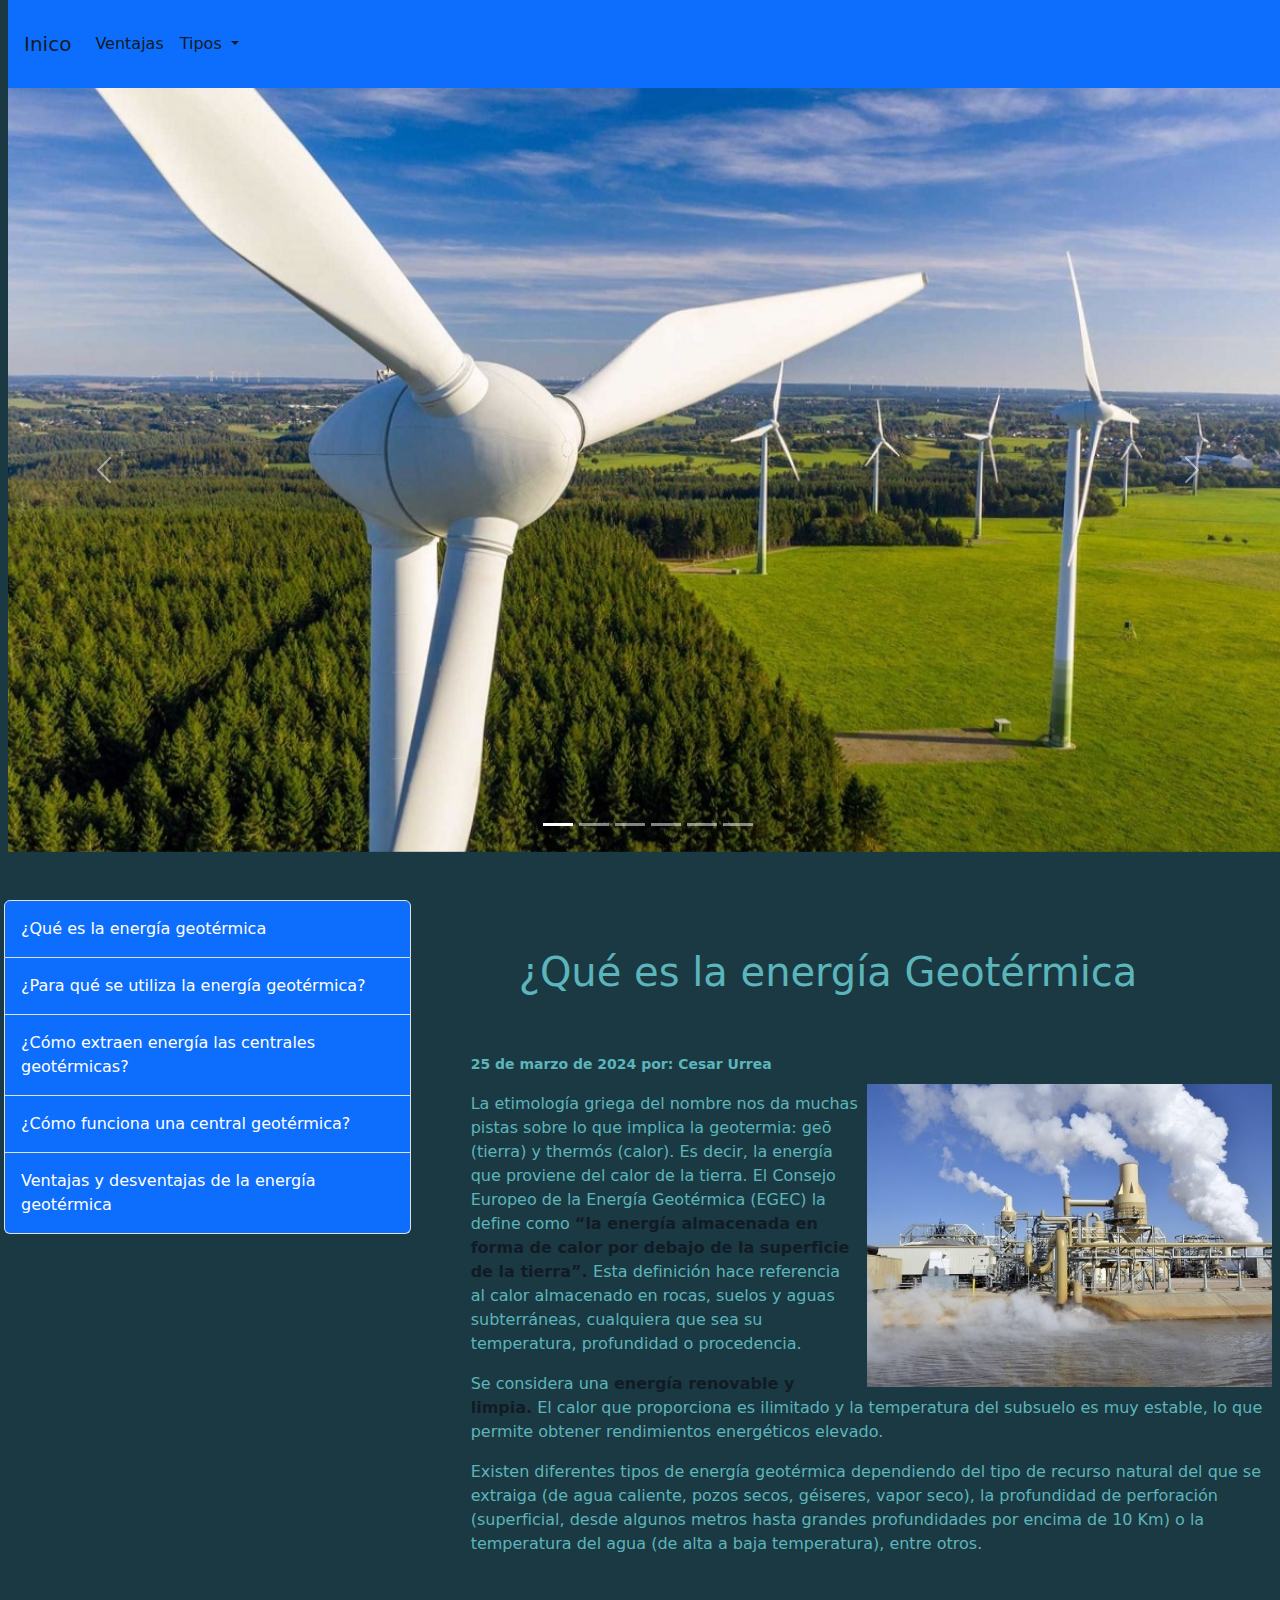
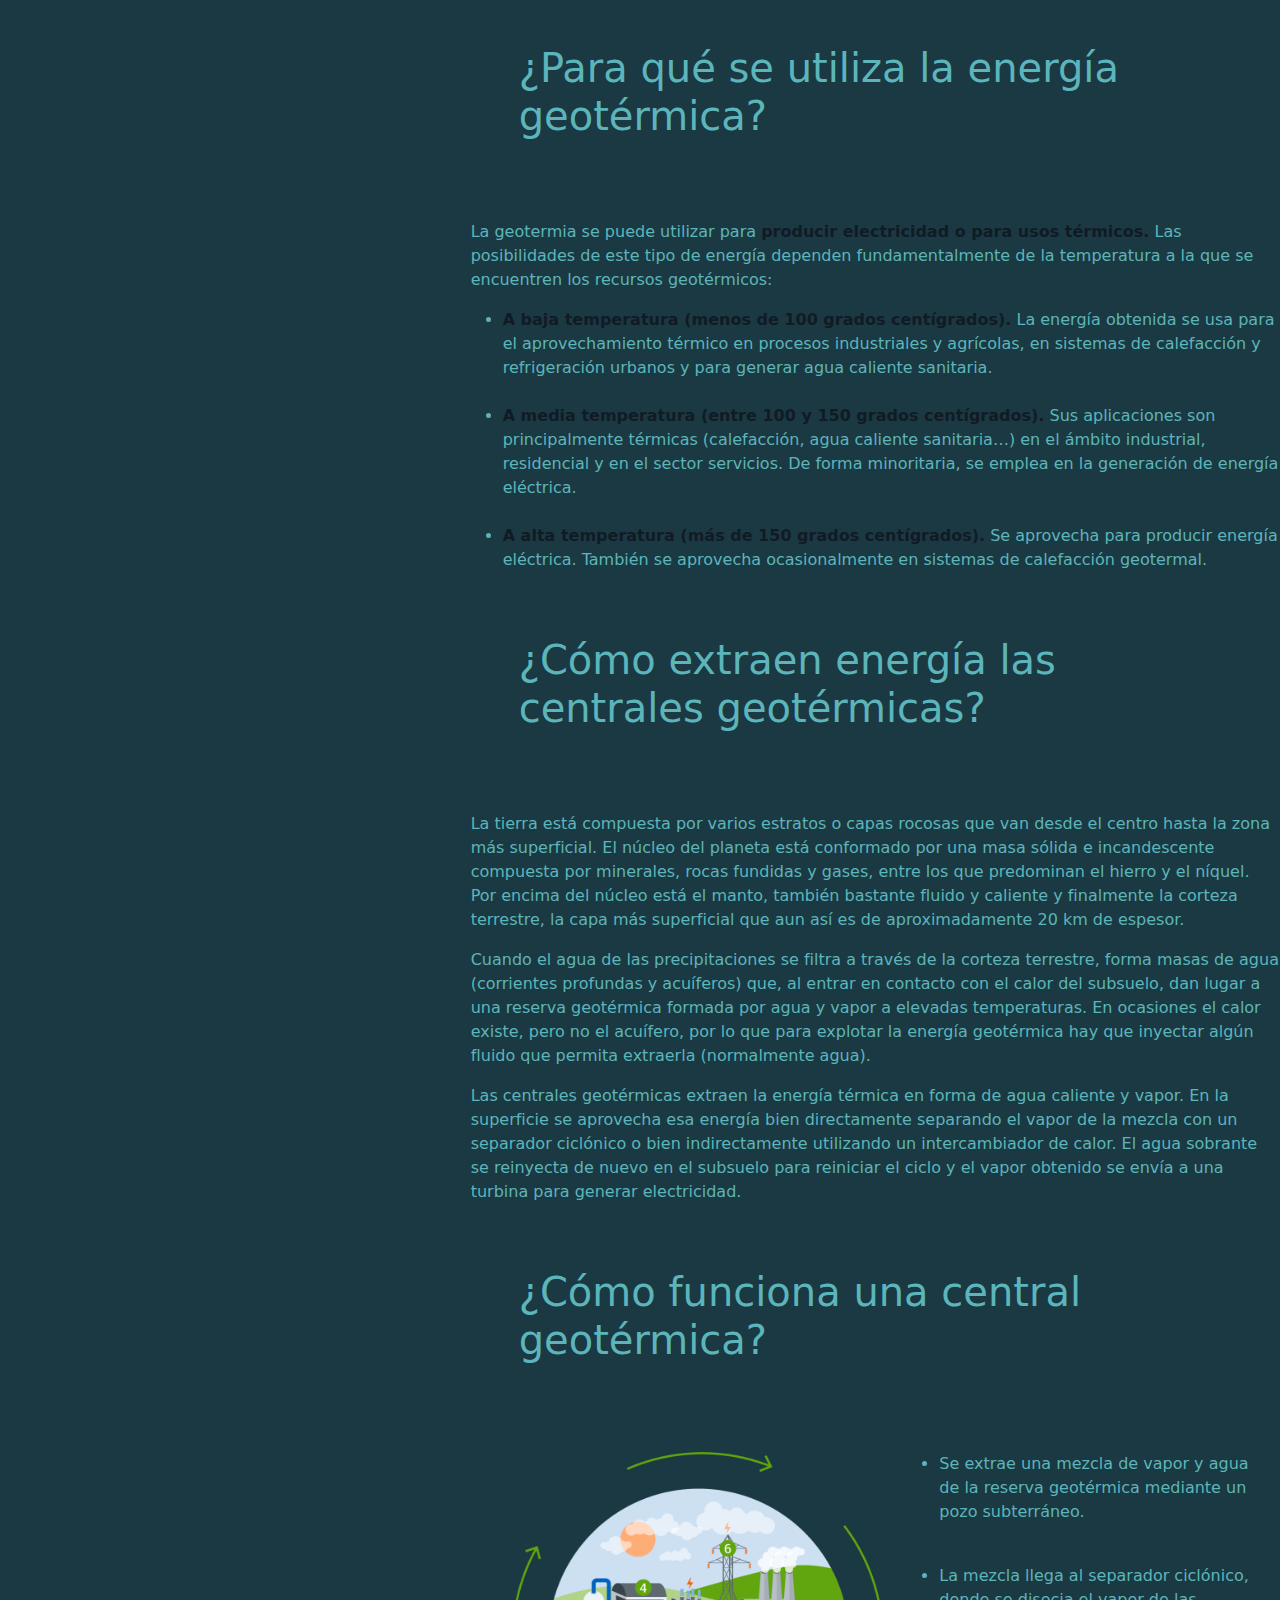
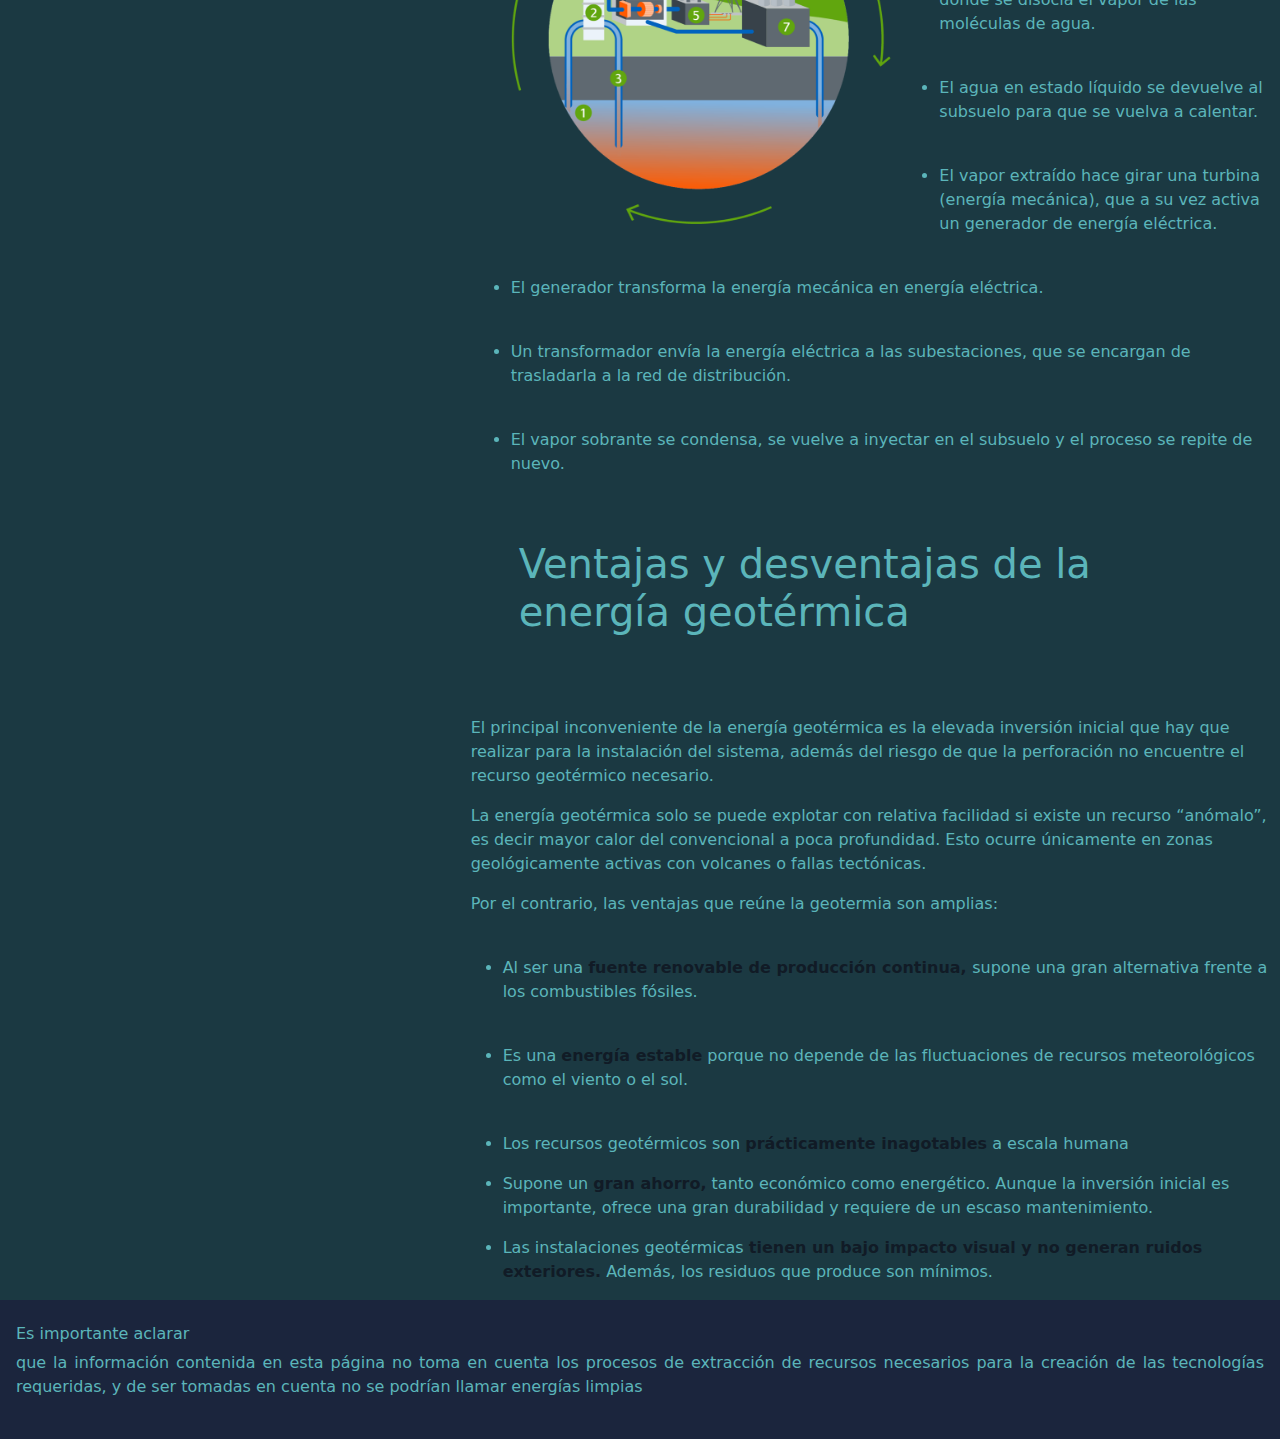
<file: geotermica.html>
<!DOCTYPE html>
<html lang="eS">

<head>
    <meta charset="UTF-8">
    <meta name="viewport" content="width=device-width, initial-scale=1.0">
    <title>Geotérmica</title>
    <link rel="stylesheet" href="css/Hojadeestilos.css">
    <link rel="stylesheet" href="css/bootstrap.min.css">
</head>

<body>
    <header class="me-2 ms-2">
        <nav class="navbar navbar-expand-lg text-bg-primary">
            <div class="container-fluid text-bg-primary p-3">
                <a class="navbar-brand" href="index.html">Inico</a>
                <button class="navbar-toggler" type="button" data-bs-toggle="collapse"
                    data-bs-target="#navbarSupportedContent" aria-controls="navbarSupportedContent"
                    aria-expanded="false" aria-label="Toggle navigation">
                    <span class="navbar-toggler-icon"></span>
                </button>
                <div class="collapse navbar-collapse" id="navbarSupportedContent">
                    <ul class="navbar-nav me-auto mb-2 mb-lg-0">
                        <li class="nav-item">
                            <a class="nav-link active" aria-current="page" href="ventajas.html">Ventajas</a>
                        </li>
                        <li class="nav-item dropdown">
                            <a class="nav-link dropdown-toggle" href="#" role="button" data-bs-toggle="dropdown"
                                aria-expanded="false">
                                Tipos
                            </a>
                            <ul class="dropdown-menu">
                                <li><a class="dropdown-item" href="eolica.html">Energía Eólica</a></li>
                                <li><a class="dropdown-item" href="fotovoltaica.html">Energía Fotovoltaica</a></li>
                                <li><a class="dropdown-item" href="hv.html">Energía de Hidrogeno Verde</a></li>
                                <li><a class="dropdown-item" href="geotermica.html">Energía Geotérmica</a></li>
                                <li><a class="dropdown-item" href="mareomotriz.html">Energía Mareomotriz</a></li>
                                <li><a class="dropdown-item" href="nuclear.html">Energía Nuclear</a></li>
                            </ul>
                        </li>
                </div>
            </div>
        </nav>
        <div id="carouselExampleIndicators" class="carousel slide" data-bs-ride="carousel">
            <div class="carousel-indicators">
                <button type="button" data-bs-target="#carouselExampleIndicators" data-bs-slide-to="0" class="active"
                    aria-current="true" aria-label="Slide 1"></button>
                <button type="button" data-bs-target="#carouselExampleIndicators" data-bs-slide-to="1"
                    aria-label="Slide 2"></button>
                <button type="button" data-bs-target="#carouselExampleIndicators" data-bs-slide-to="2"
                    aria-label="Slide 3"></button>
                <button type="button" data-bs-target="#carouselExampleIndicators" data-bs-slide-to="3"
                    aria-label="Slide 4"></button>
                <button type="button" data-bs-target="#carouselExampleIndicators" data-bs-slide-to="4"
                    aria-label="Slide 5"></button>
                <button type="button" data-bs-target="#carouselExampleIndicators" data-bs-slide-to="5"
                    aria-label="Slide 6"></button>
            </div>
            <div class="carousel-inner">
                <div class="carousel-item active">
                    <img src="img/carrusel/la-energia-eolica.jpg" class="d-block w-100" alt="..." width=auto
                        height="600">
                </div>
                <div class="carousel-item">
                    <img src="img/carrusel/energia-fotovoltaica-2-1.jpg" class="d-block w-100" alt="..." width="600"
                        height="600">
                </div>
                <div class="carousel-item">
                    <img src="img/carrusel/Energia Mareomotriz.jpeg" class="d-block w-100" alt="..." width="600"
                        height="600">
                </div>
                <div class="carousel-item">
                    <img src="img/carrusel/energia geotermica.jpg" class="d-block w-100" alt="..." width="600"
                        height="600">
                </div>
                <div class="carousel-item">
                    <img src="img/carrusel/energia-nuclear-en-el-mundo-1.jpg" class="d-block w-100" alt="..."
                        width="600" height="600">
                </div>
            </div>
            <button class="carousel-control-prev" type="button" data-bs-target="#carouselExampleIndicators"
                data-bs-slide="prev">
                <span class="carousel-control-prev-icon" aria-hidden="true"></span>
                <span class="visually-hidden">Previous</span>
            </button>
            <button class="carousel-control-next" type="button" data-bs-target="#carouselExampleIndicators"
                data-bs-slide="next">
                <span class="carousel-control-next-icon" aria-hidden="true"></span>
                <span class="visually-hidden">Next</span>
            </button>
        </div>
    </header>
    <div class="row mt-5 ">
        <aside class="col-sm-12 col-md-4 ps-3">
            <div class="list-group ">
                <a href="#definicion" class="list-group-item list-group-item-action text-bg-primary p-3">¿Qué es la energía geotérmica</a>
                <a href="#uso" class="list-group-item list-group-item-action text-bg-primary p-3">¿Para qué se utiliza la energía geotérmica?</a>
                <a href="#extraccion" class="list-group-item list-group-item-action text-bg-primary p-3">¿Cómo extraen energía las centrales geotérmicas?</a>
                <a href="#funcionamiento" class="list-group-item list-group-item-action text-bg-primary p-3">¿Cómo funciona una central geotérmica?</a>
                <a href="#ventajas" class="list-group-item list-group-item-action text-bg-primary p-3">Ventajas y desventajas de la energía geotérmica</a>
            </div>
        </aside>
        <section class=" col-sm-12 col-md-8 ps-5">
            <div></div>
            <!--Definición de Energia de geotermica-->
            <div class="row">
                <div id="definicion">
                    <h1 class="p-5">¿Qué es la energía Geotérmica</h1>
                    <small> <strong>25 de marzo de 2024 por: Cesar Urrea </strong> </small>
                    <div class="text-center mb-3">
                        <img src="img/geotermica.jpg" class="img-fluid float-end mt-2 ms-2 me-2 mb-2" alt="" width="300"
                            height="250">
                    </div>
                    <p class="text-start">La etimología griega del nombre nos da muchas pistas sobre lo que implica la geotermia: geō (tierra) y thermós (calor). Es decir, la energía que proviene del calor de la tierra. El Consejo Europeo de la Energía Geotérmica (EGEC) la define como <b>“la energía almacenada en forma de calor por debajo de la superficie de la tierra”. </b>Esta definición hace referencia al calor almacenado en rocas, suelos y aguas subterráneas, cualquiera que sea su temperatura, profundidad o procedencia.</p>
                    <p>Se considera una <b>energía renovable y limpia.</b> El calor que proporciona es ilimitado y la temperatura del subsuelo es muy estable, lo que permite obtener rendimientos energéticos elevado.</p>
                    <p>Existen diferentes tipos de energía geotérmica dependiendo del tipo de recurso natural del que se extraiga (de agua caliente, pozos secos, géiseres, vapor seco), la profundidad de perforación (superficial, desde algunos metros hasta grandes profundidades por encima de 10 Km) o la temperatura del agua (de alta a baja temperatura), entre otros.</p>
                </div>
            </div>
            <br>
            <!--/Definición de Energía de geotermica-->
            <!--Uso de energia de geotermica-->
            <div class="row">
                <div id="uso">
                    <h1 class="p-5">¿Para qué se utiliza la energía geotérmica?</h1>
                    <br>
                    <p>La geotermia se puede utilizar para <b>producir electricidad o para usos térmicos.</b> Las posibilidades de este tipo de energía dependen fundamentalmente de la temperatura a la que se encuentren los recursos geotérmicos:</p>
                    <ul>
                        <li><b>A baja temperatura (menos de 100 grados centígrados).</b> La energía obtenida se usa para el aprovechamiento térmico en procesos industriales y agrícolas, en sistemas de calefacción y refrigeración urbanos y para generar agua caliente sanitaria.</li>
                        <br>
                        <li><b>A media temperatura (entre 100 y 150 grados centígrados).</b> Sus aplicaciones son principalmente térmicas (calefacción, agua caliente sanitaria…) en el ámbito industrial, residencial y en el sector servicios. De forma minoritaria, se emplea en la generación de energía eléctrica.</li>
                        <br>
                        <li><b>A alta temperatura (más de 150 grados centígrados).</b> Se aprovecha para producir energía eléctrica. También se aprovecha ocasionalmente en sistemas de calefacción geotermal.</li>
                    </ul>
                </div>
            </div>
            <!--/Uso de energia geotermica-->
            <!--Extraccion de la energia geotermica-->
            <div class="row">
                <div id="extraccion">
                    <h1 class="p-5">¿Cómo extraen energía las centrales geotérmicas?</h1>
                    <br>
                    <p>La tierra está compuesta por varios estratos o capas rocosas que van desde el centro hasta la zona más superficial. El núcleo del planeta está conformado por una masa sólida e incandescente compuesta por minerales, rocas fundidas y gases, entre los que predominan el hierro y el níquel. Por encima del núcleo está el manto, también bastante fluido y caliente y finalmente la corteza terrestre, la capa más superficial que aun así es de aproximadamente 20 km de espesor.
                    </p>
                    <p>Cuando el agua de las precipitaciones se filtra a través de la corteza terrestre, forma masas de agua (corrientes profundas y acuíferos) que, al entrar en contacto con el calor del subsuelo, dan lugar a una reserva geotérmica formada por agua y vapor a elevadas temperaturas. En ocasiones el calor existe, pero no el acuífero, por lo que para explotar la energía geotérmica hay que inyectar algún fluido que permita extraerla (normalmente agua).</p>
                    <p>Las centrales geotérmicas extraen la energía térmica en forma de agua caliente y vapor. En la superficie se aprovecha esa energía bien directamente separando el vapor de la mezcla con un separador ciclónico o bien indirectamente utilizando un intercambiador de calor. El agua sobrante se reinyecta de nuevo en el subsuelo para reiniciar el ciclo y el vapor obtenido se envía a una turbina para generar electricidad.</p>
                </div>
            </div>
            <!--/Extraccion de la energia geotermica-->
            <!--¿Cómo funciona una central geotérmica?-->
            <div class="row">
                <div id="funcion">
                    <h1 class="p-5">¿Cómo funciona una central geotérmica?</h1>
                    <br>
                    <ul class="text-start me-2 ms-2 mt-2 mb-2">
                        <img src="img/tipos/geotermica/funcionamiento.png" class="rounded float-start col-md-6 me-5" alt="" width="500" height="600">
                        <li>
                            <p>Se extrae una mezcla de vapor y agua de la reserva geotérmica mediante un pozo subterráneo.</p>
                        </li>
                        <br>
                        <li>
                            <p>La mezcla llega al separador ciclónico, donde se disocia el vapor de las moléculas de agua.</p>
                        </li>
                        <br>
                        <li>
                            <p>El agua en estado líquido se devuelve al subsuelo para que se vuelva a calentar.</p>
                        </li>
                        <br>
                        <li>
                            <p>El vapor extraído hace girar una turbina (energía mecánica), que a su vez activa un generador de energía eléctrica.</p>
                        </li>
                        <br>
                        <li>
                            <p>El generador transforma la energía mecánica en energía eléctrica.</p>
                        </li>
                        <br>
                        <li>
                            <p>Un transformador envía la energía eléctrica a las subestaciones, que se encargan de trasladarla a la red de distribución.</p>
                        </li>
                        <br>
                        <li>
                            <p>El vapor sobrante se condensa, se vuelve a inyectar en el subsuelo y el proceso se repite de nuevo.</p>
                        </li>
                    </ul>
                </div>
            </div>
            <!--/¿Cómo funciona una central geotérmica?-->
            <!--Ventajas y desventajas de la energía geotérmica-->
            <div class="row">
                <div id="ventajas">
                    <h1 class="p-5">Ventajas y desventajas de la energía geotérmica</h1>
                    <br>
                    <p>El principal inconveniente de la energía geotérmica es la elevada inversión inicial que hay que realizar para la instalación del sistema, además del riesgo de que la perforación no encuentre el recurso geotérmico necesario.</p>
                    <p>La energía geotérmica solo se puede explotar con relativa facilidad si existe un recurso “anómalo”, es decir mayor calor del convencional a poca profundidad. Esto ocurre únicamente en zonas geológicamente activas con volcanes o fallas tectónicas.</p>
                    <p>Por el contrario, las ventajas que reúne la geotermia son amplias:</p>
                    <br>
                    <ul>
                        <li><p>Al ser una <b>fuente renovable de producción continua, </b>supone una gran alternativa frente a los combustibles fósiles.</p></li>
                        <br>
                        <li><p>Es una <b>energía estable</b> porque no depende de las fluctuaciones de recursos meteorológicos como el viento o el sol.</p></li>
                        <br>
                        <li><p>Los recursos geotérmicos son <b>prácticamente inagotables</b> a escala humana</p></li>
                        <li><p>Supone un <b>gran ahorro,</b> tanto económico como energético. Aunque la inversión inicial es importante, ofrece una gran durabilidad y requiere de un escaso mantenimiento.</p></li>
                        <li><p>Las instalaciones geotérmicas <b>tienen un bajo impacto visual y no generan ruidos exteriores.</b> Además, los residuos que produce son mínimos.</p></li>
                    </ul>
                </div>
            </div>
            <!--/Ventajas y desventajas de la energía geotérmica-->
        </section>
        <footer>
            <div class="text me-auto p-3 mb-2 mt-2 m">
                <h6>Es importante aclarar</h6>
                <p> que la información contenida en esta página no toma en cuenta los procesos de
                    extracción de recursos necesarios para la creación de las tecnologías requeridas, y de ser tomadas
                    en
                    cuenta no se podrían llamar energías limpias</p>
            </div>
        </footer>
    </div>
</body>
<script src="js/popper.min.js"></script>
<script src="js/bootstrap.min.js"></script>

</html>
</file>
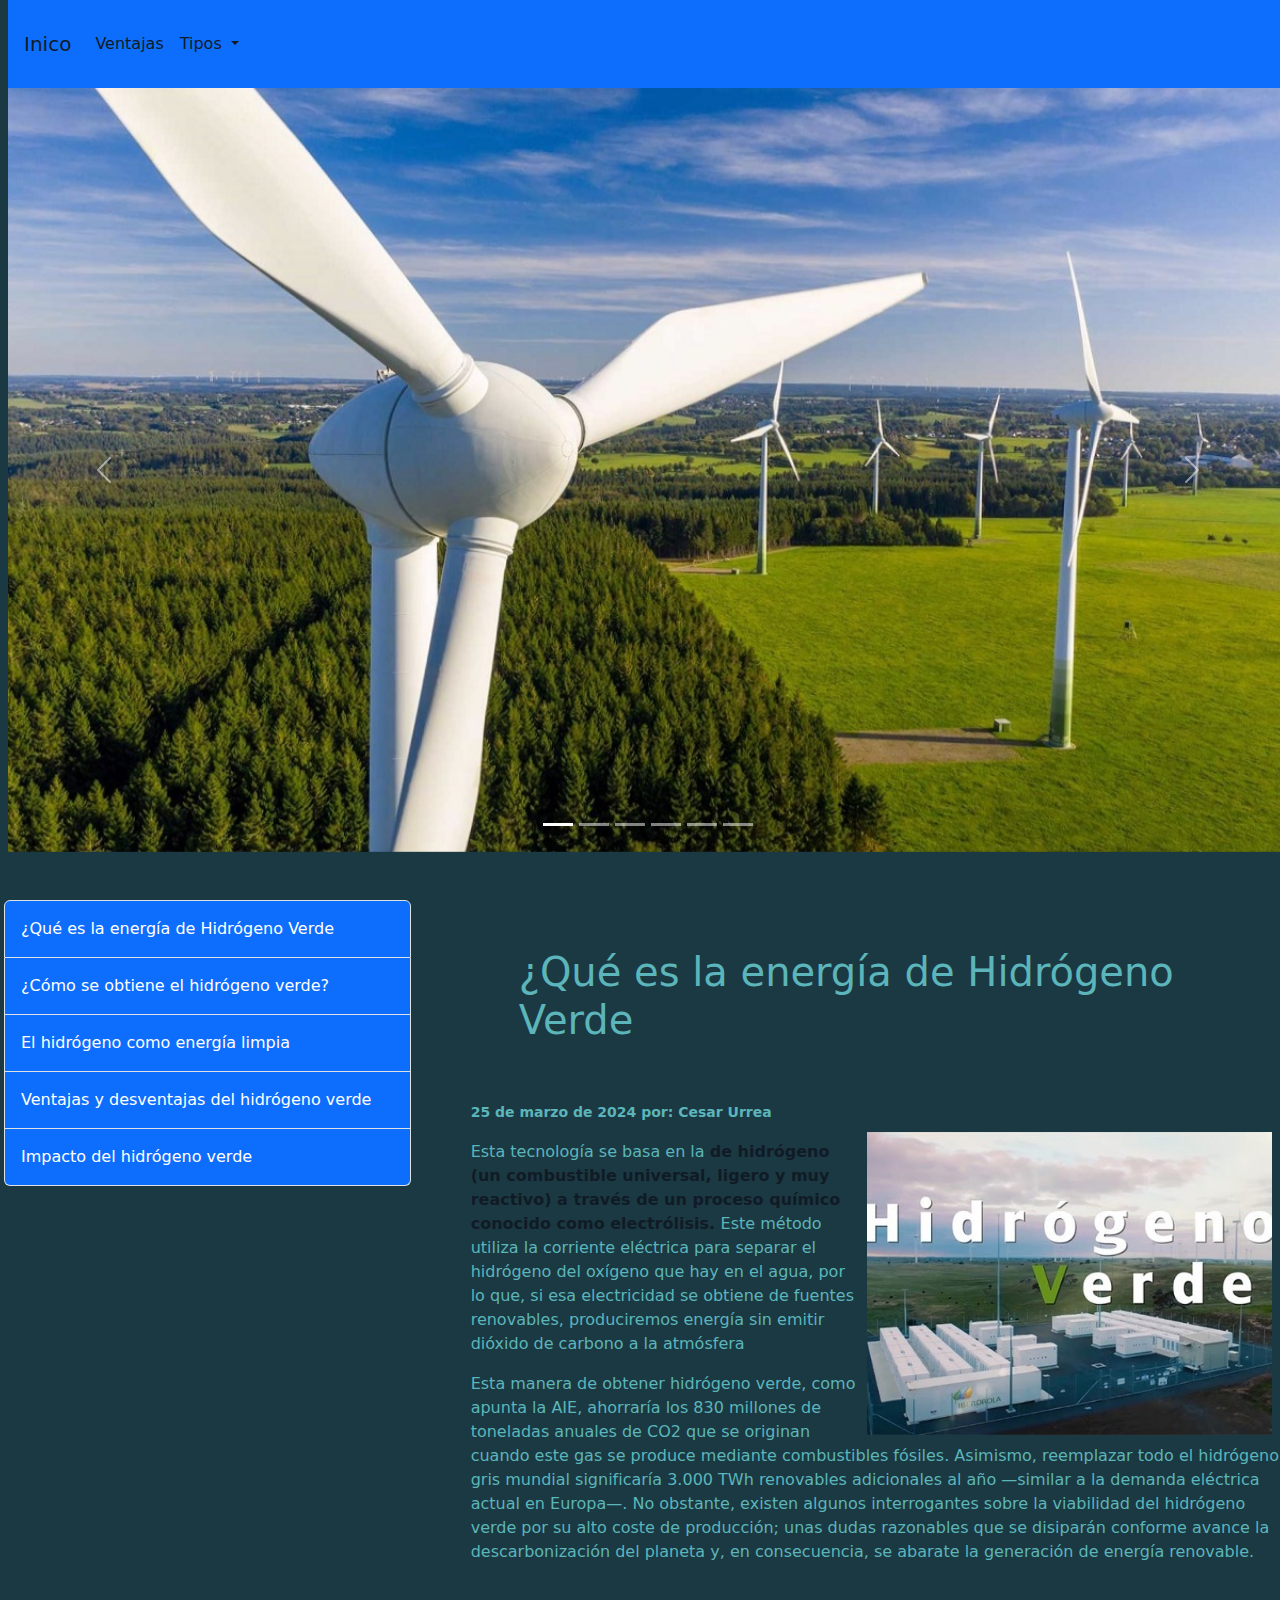
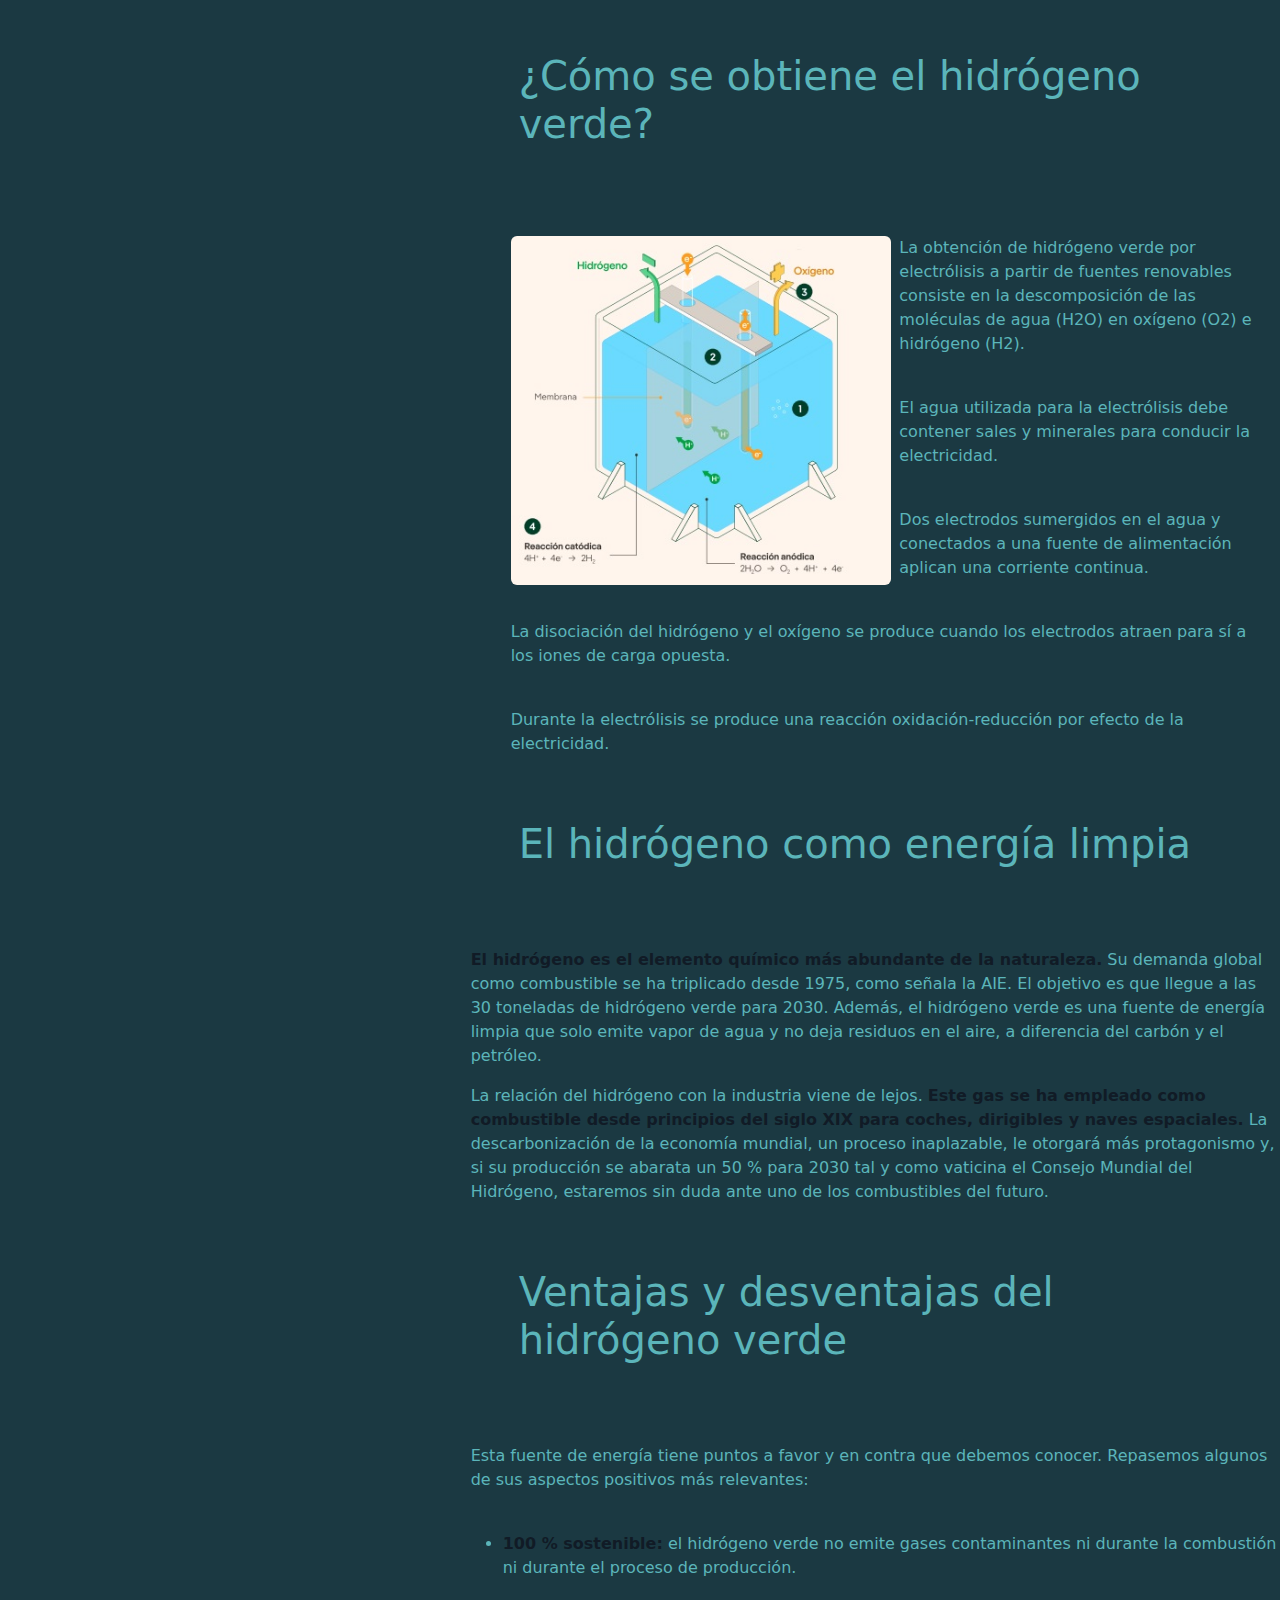
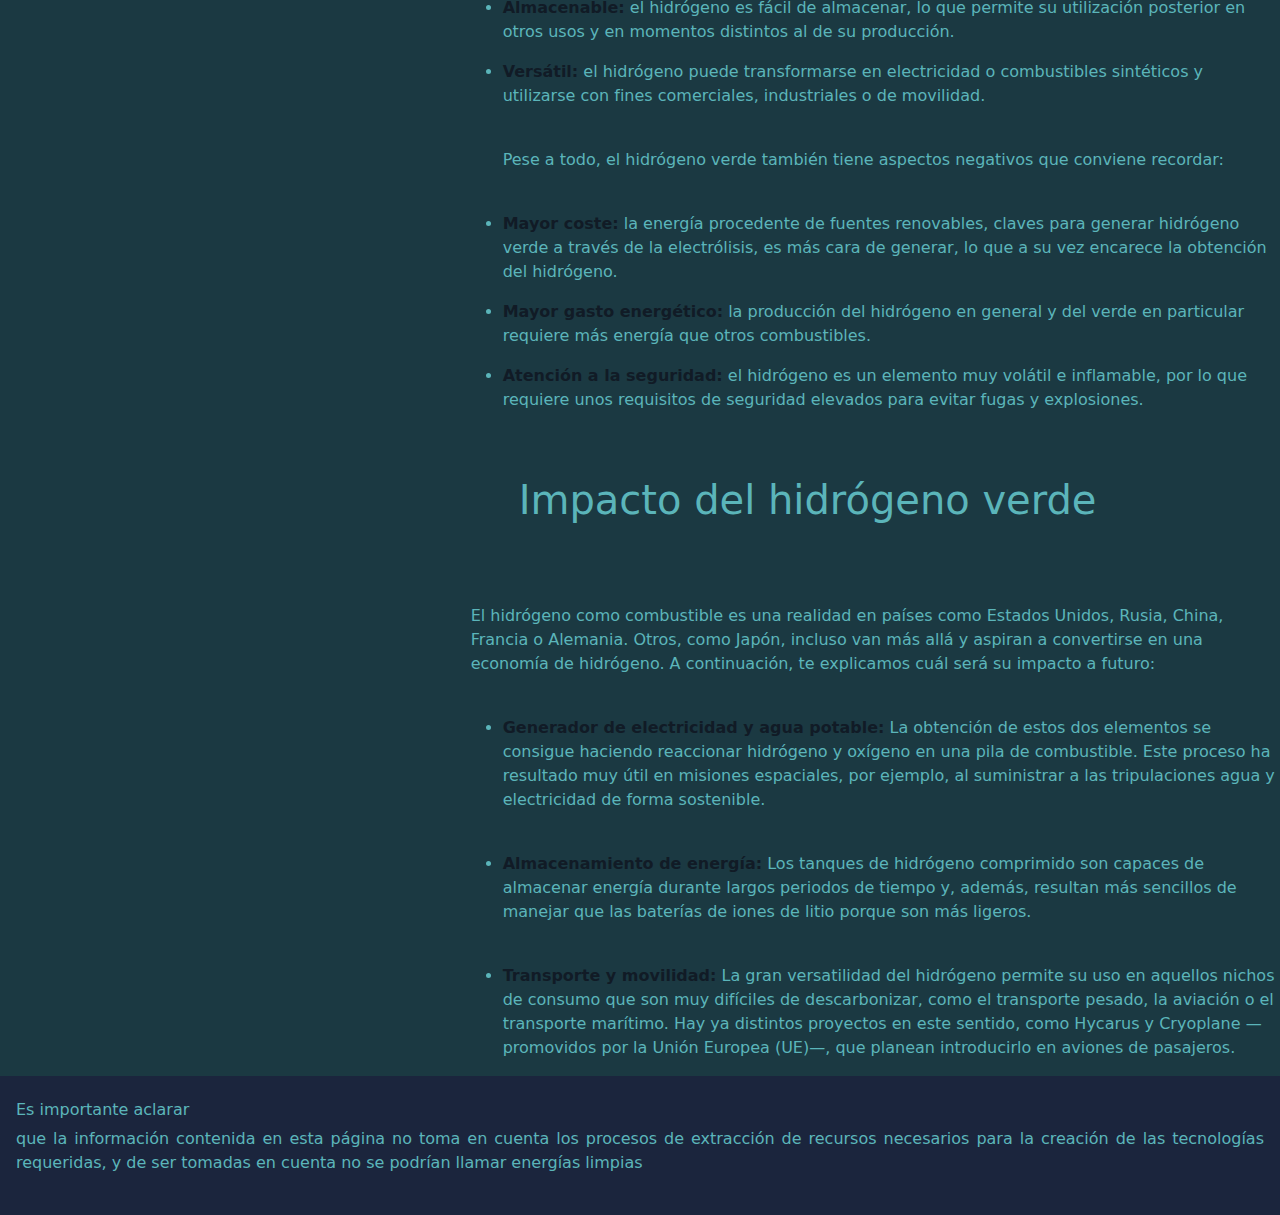
<file: hv.html>
<!DOCTYPE html>
<html lang="eS">

<head>
    <meta charset="UTF-8">
    <meta name="viewport" content="width=device-width, initial-scale=1.0">
    <title>Energías de Hidrogeno Verde</title>
    <link rel="stylesheet" href="css/Hojadeestilos.css">
    <link rel="stylesheet" href="css/bootstrap.min.css">
</head>

<body>
    <header class="me-2 ms-2">
        <nav class="navbar navbar-expand-lg text-bg-primary">
            <div class="container-fluid text-bg-primary p-3">
                <a class="navbar-brand" href="index.html">Inico</a>
                <button class="navbar-toggler" type="button" data-bs-toggle="collapse"
                    data-bs-target="#navbarSupportedContent" aria-controls="navbarSupportedContent"
                    aria-expanded="false" aria-label="Toggle navigation">
                    <span class="navbar-toggler-icon"></span>
                </button>
                <div class="collapse navbar-collapse" id="navbarSupportedContent">
                    <ul class="navbar-nav me-auto mb-2 mb-lg-0">
                        <li class="nav-item">
                            <a class="nav-link active" aria-current="page" href="ventajas.html">Ventajas</a>
                        </li>
                        <li class="nav-item dropdown">
                            <a class="nav-link dropdown-toggle" href="#" role="button" data-bs-toggle="dropdown"
                                aria-expanded="false">
                                Tipos
                            </a>
                            <ul class="dropdown-menu">
                                <li><a class="dropdown-item" href="eolica.html">Energía Eólica</a></li>
                                <li><a class="dropdown-item" href="fotovoltaica.html">Energía Fotovoltaica</a></li>
                                <li><a class="dropdown-item" href="hv.html">Energía de Hidrogeno Verde</a></li>
                                <li><a class="dropdown-item" href="geotermica.html">Energía Geotérmica</a></li>
                                <li><a class="dropdown-item" href="mareomotriz.html">Energía Mareomotriz</a></li>
                                <li><a class="dropdown-item" href="nuclear.html">Energía Nuclear</a></li>
                            </ul>
                        </li>
                </div>
            </div>
        </nav>
        <div id="carouselExampleIndicators" class="carousel slide" data-bs-ride="carousel">
            <div class="carousel-indicators">
                <button type="button" data-bs-target="#carouselExampleIndicators" data-bs-slide-to="0" class="active"
                    aria-current="true" aria-label="Slide 1"></button>
                <button type="button" data-bs-target="#carouselExampleIndicators" data-bs-slide-to="1"
                    aria-label="Slide 2"></button>
                <button type="button" data-bs-target="#carouselExampleIndicators" data-bs-slide-to="2"
                    aria-label="Slide 3"></button>
                <button type="button" data-bs-target="#carouselExampleIndicators" data-bs-slide-to="3"
                    aria-label="Slide 4"></button>
                <button type="button" data-bs-target="#carouselExampleIndicators" data-bs-slide-to="4"
                    aria-label="Slide 5"></button>
                <button type="button" data-bs-target="#carouselExampleIndicators" data-bs-slide-to="5"
                    aria-label="Slide 6"></button>
            </div>
            <div class="carousel-inner">
                <div class="carousel-item active">
                    <img src="img/carrusel/la-energia-eolica.jpg" class="d-block w-100" alt="..." width=auto
                        height="600">
                </div>
                <div class="carousel-item">
                    <img src="img/carrusel/energia-fotovoltaica-2-1.jpg" class="d-block w-100" alt="..." width="600"
                        height="600">
                </div>
                <div class="carousel-item">
                    <img src="img/carrusel/Energia Mareomotriz.jpeg" class="d-block w-100" alt="..." width="600"
                        height="600">
                </div>
                <div class="carousel-item">
                    <img src="img/carrusel/energia geotermica.jpg" class="d-block w-100" alt="..." width="600"
                        height="600">
                </div>
                <div class="carousel-item">
                    <img src="img/carrusel/energia-nuclear-en-el-mundo-1.jpg" class="d-block w-100" alt="..."
                        width="600" height="600">
                </div>
            </div>
            <button class="carousel-control-prev" type="button" data-bs-target="#carouselExampleIndicators"
                data-bs-slide="prev">
                <span class="carousel-control-prev-icon" aria-hidden="true"></span>
                <span class="visually-hidden">Previous</span>
            </button>
            <button class="carousel-control-next" type="button" data-bs-target="#carouselExampleIndicators"
                data-bs-slide="next">
                <span class="carousel-control-next-icon" aria-hidden="true"></span>
                <span class="visually-hidden">Next</span>
            </button>
        </div>
    </header>
    <div class="row mt-5 ">
        <aside class="col-sm-12 col-md-4 ps-3">
            <div class="list-group ">
                <a href="#definicion" class="list-group-item list-group-item-action text-bg-primary p-3">¿Qué es la
                    energía de Hidrógeno Verde</a>
                <a href="#obtencion" class="list-group-item list-group-item-action text-bg-primary p-3">¿Cómo se obtiene
                    el hidrógeno verde?</a>
                <a href="#energia" class="list-group-item list-group-item-action text-bg-primary p-3">El hidrógeno como energía limpia</a>
                <a href="#vyd" class="list-group-item list-group-item-action text-bg-primary p-3">Ventajas y desventajas del hidrógeno verde</a>
                <a href="#impacto" class="list-group-item list-group-item-action text-bg-primary p-3">Impacto del hidrógeno verde</a>
            </div>
        </aside>
        <section class=" col-sm-12 col-md-8 ps-5">
            <div></div>
            <!--Definición de Energia de hv-->
            <div class="row">
                <div id="definicion">
                    <h1 class="p-5">¿Qué es la energía de Hidrógeno Verde</h1>
                    <small> <strong>25 de marzo de 2024 por: Cesar Urrea </strong> </small>
                    <div class="text-center mb-3">
                        <img src="img/Hv.jpg" class="img-fluid float-end mt-2 ms-2 me-2 mb-2" alt="" width="300"
                            height="250">
                    </div>
                    <p class="text-start">Esta tecnología se basa en la <b>de hidrógeno (un combustible universal,
                            ligero y muy reactivo) a través de un proceso químico conocido como electrólisis. </b>Este
                        método utiliza la corriente eléctrica para separar el hidrógeno del oxígeno que hay en el agua,
                        por lo que, si esa electricidad se obtiene de fuentes renovables, produciremos energía sin
                        emitir dióxido de carbono a la atmósfera</p>
                    <p>Esta manera de obtener hidrógeno verde, como apunta la AIE, ahorraría los 830 millones de
                        toneladas anuales de CO2 que se originan cuando este gas se produce mediante combustibles
                        fósiles. Asimismo, reemplazar todo el hidrógeno gris mundial significaría 3.000 TWh renovables
                        adicionales al año —similar a la demanda eléctrica actual en Europa—. No obstante, existen
                        algunos interrogantes sobre la viabilidad del hidrógeno verde por su alto coste de producción;
                        unas dudas razonables que se disiparán conforme avance la descarbonización del planeta y, en
                        consecuencia, se abarate la generación de energía renovable.</p>
                </div>
            </div>
            <br>
            <!--/Definición de Energía de hv-->
            <!--Obtencion de energia de hv-->
            <div class="row">
                <div id="obtencion">
                    <h1 class="p-5">¿Cómo se obtiene el hidrógeno verde?</h1>
                    <br>
                    <ul class="text-start me-2 ms-2 mt-2 mb-2">
                        <img src="img/tipos/hidrogeno/funcion.jpg" class="rounded float-start col-md-6 me-2" alt="" width="500" height="600">
                        <p>La obtención de hidrógeno verde por electrólisis a partir de fuentes renovables consiste en la descomposición de las moléculas de agua (H2O) en oxígeno (O2) e hidrógeno (H2).</p>
                    <br>
                    <p>El agua utilizada para la electrólisis debe contener sales y minerales para conducir la electricidad.</p>
                    <br>
                    <p>Dos electrodos sumergidos en el agua y conectados a una fuente de alimentación aplican una corriente continua.</p>
                    <br>
                    <p>La disociación del hidrógeno y el oxígeno se produce cuando los electrodos atraen para sí a los iones de carga opuesta.</p>
                    <br>
                    <p>Durante la electrólisis se produce una reacción oxidación-reducción por efecto de la electricidad.</p>
                    </ul>
                </div>
            </div>
            <!--/Obtencion de energia de hv-->
            <!--El hidrógeno como energía limpia-->
            <div class="row">
                <div id="energia">
                    <h1 class="p-5">El hidrógeno como energía limpia</h1>
                    <br>
                    <p><b>El hidrógeno es el elemento químico más abundante de la naturaleza.</b> Su demanda global como combustible se ha triplicado desde 1975, como señala la AIE. El objetivo es que llegue a las 30 toneladas de hidrógeno verde para 2030. Además, el hidrógeno verde es una fuente de energía limpia que solo emite vapor de agua y no deja residuos en el aire, a diferencia del carbón y el petróleo.
                    </p>
                    <p>La relación del hidrógeno con la industria viene de lejos. <b>Este gas se ha empleado como combustible desde principios del siglo XIX para coches, dirigibles y naves espaciales.</b> La descarbonización de la economía mundial, un proceso inaplazable, le otorgará más protagonismo y, si su producción se abarata un 50 % para 2030 tal y como vaticina el Consejo Mundial del Hidrógeno, estaremos sin duda ante uno de los combustibles del futuro.</p>
                </div>
            </div>
            <!--/El hidrógeno como energía limpia-->
            <!--Ventajas y desventajas del hidrógeno verde-->
            <div class="row">
                <div id="vyd">
                    <h1 class="p-5">Ventajas y desventajas del hidrógeno verde</h1>
                    <br>
                    <p>Esta fuente de energía tiene puntos a favor y en contra que debemos conocer. Repasemos algunos de sus aspectos positivos más relevantes:</p>
                    <br>
                    <ul>
                        <li><p><b>100 % sostenible:</b> el hidrógeno verde no emite gases contaminantes ni durante la combustión ni durante el proceso de producción.</p></li>
                        <li><p><b>Almacenable:</b> el hidrógeno es fácil de almacenar, lo que permite su utilización posterior en otros usos y en momentos distintos al de su producción.</p></li>
                        <li><p><b>Versátil:</b> el hidrógeno puede transformarse en electricidad o combustibles sintéticos y utilizarse con fines comerciales, industriales o de movilidad.</p></li>
                        <br>
                        <p>Pese a todo, el hidrógeno verde también tiene aspectos negativos que conviene recordar:</p>
                        <br>
                        <li><p><b>Mayor coste:</b> la energía procedente de fuentes renovables, claves para generar hidrógeno verde a través de la electrólisis, es más cara de generar, lo que a su vez encarece la obtención del hidrógeno.</p></li>
                        <li><p><b>Mayor gasto energético:</b> la producción del hidrógeno en general y del verde en particular requiere más energía que otros combustibles.</p></li>
                        <li><p><b>Atención a la seguridad:</b> el hidrógeno es un elemento muy volátil e inflamable, por lo que requiere unos requisitos de seguridad elevados para evitar fugas y explosiones.</p></li>
                    </ul>
                </div>
            </div>
            <!--/Funcionamiento de una planta fotovoltaica-->
            <!--Impacto del hidrógeno verde-->
            <div class="row">
                <div id="impacto">
                    <h1 class="p-5">Impacto del hidrógeno verde</h1>
                    <br>
                    <p>El hidrógeno como combustible es una realidad en países como Estados Unidos, Rusia, China, Francia o Alemania. Otros, como Japón, incluso van más allá y aspiran a convertirse en una economía de hidrógeno. A continuación, te explicamos cuál será su impacto a futuro:</p>
                    <br>
                    <ul>
                        <li><p><b>Generador de electricidad y agua potable:</b> La obtención de estos dos elementos se consigue haciendo reaccionar hidrógeno y oxígeno en una pila de combustible. Este proceso ha resultado muy útil en misiones espaciales, por ejemplo, al suministrar a las tripulaciones agua y electricidad de forma sostenible.</p></li>
                        <br>
                        <li><p><b>Almacenamiento de energía:</b> Los tanques de hidrógeno comprimido son capaces de almacenar energía durante largos periodos de tiempo y, además, resultan más sencillos de manejar que las baterías de iones de litio porque son más ligeros.</p></li>
                        <br>
                        <li><p><b>Transporte y movilidad:</b> La gran versatilidad del hidrógeno permite su uso en aquellos nichos de consumo que son muy difíciles de descarbonizar, como el transporte pesado, la aviación o el transporte marítimo. Hay ya distintos proyectos en este sentido, como Hycarus y Cryoplane —promovidos por la Unión Europea (UE)—, que planean introducirlo en aviones de pasajeros.</p></li>
                    </ul>
                </div>
            </div>
            <!--/Impacto del hidrógeno verde-->
        </section>
        <footer>
            <div class="text me-auto p-3 mb-2 mt-2 m">
                <h6>Es importante aclarar</h6>
                <p> que la información contenida en esta página no toma en cuenta los procesos de
                    extracción de recursos necesarios para la creación de las tecnologías requeridas, y de ser tomadas
                    en
                    cuenta no se podrían llamar energías limpias</p>
            </div>
        </footer>
    </div>
</body>
<script src="js/popper.min.js"></script>
<script src="js/bootstrap.min.js"></script>

</html>
</file>
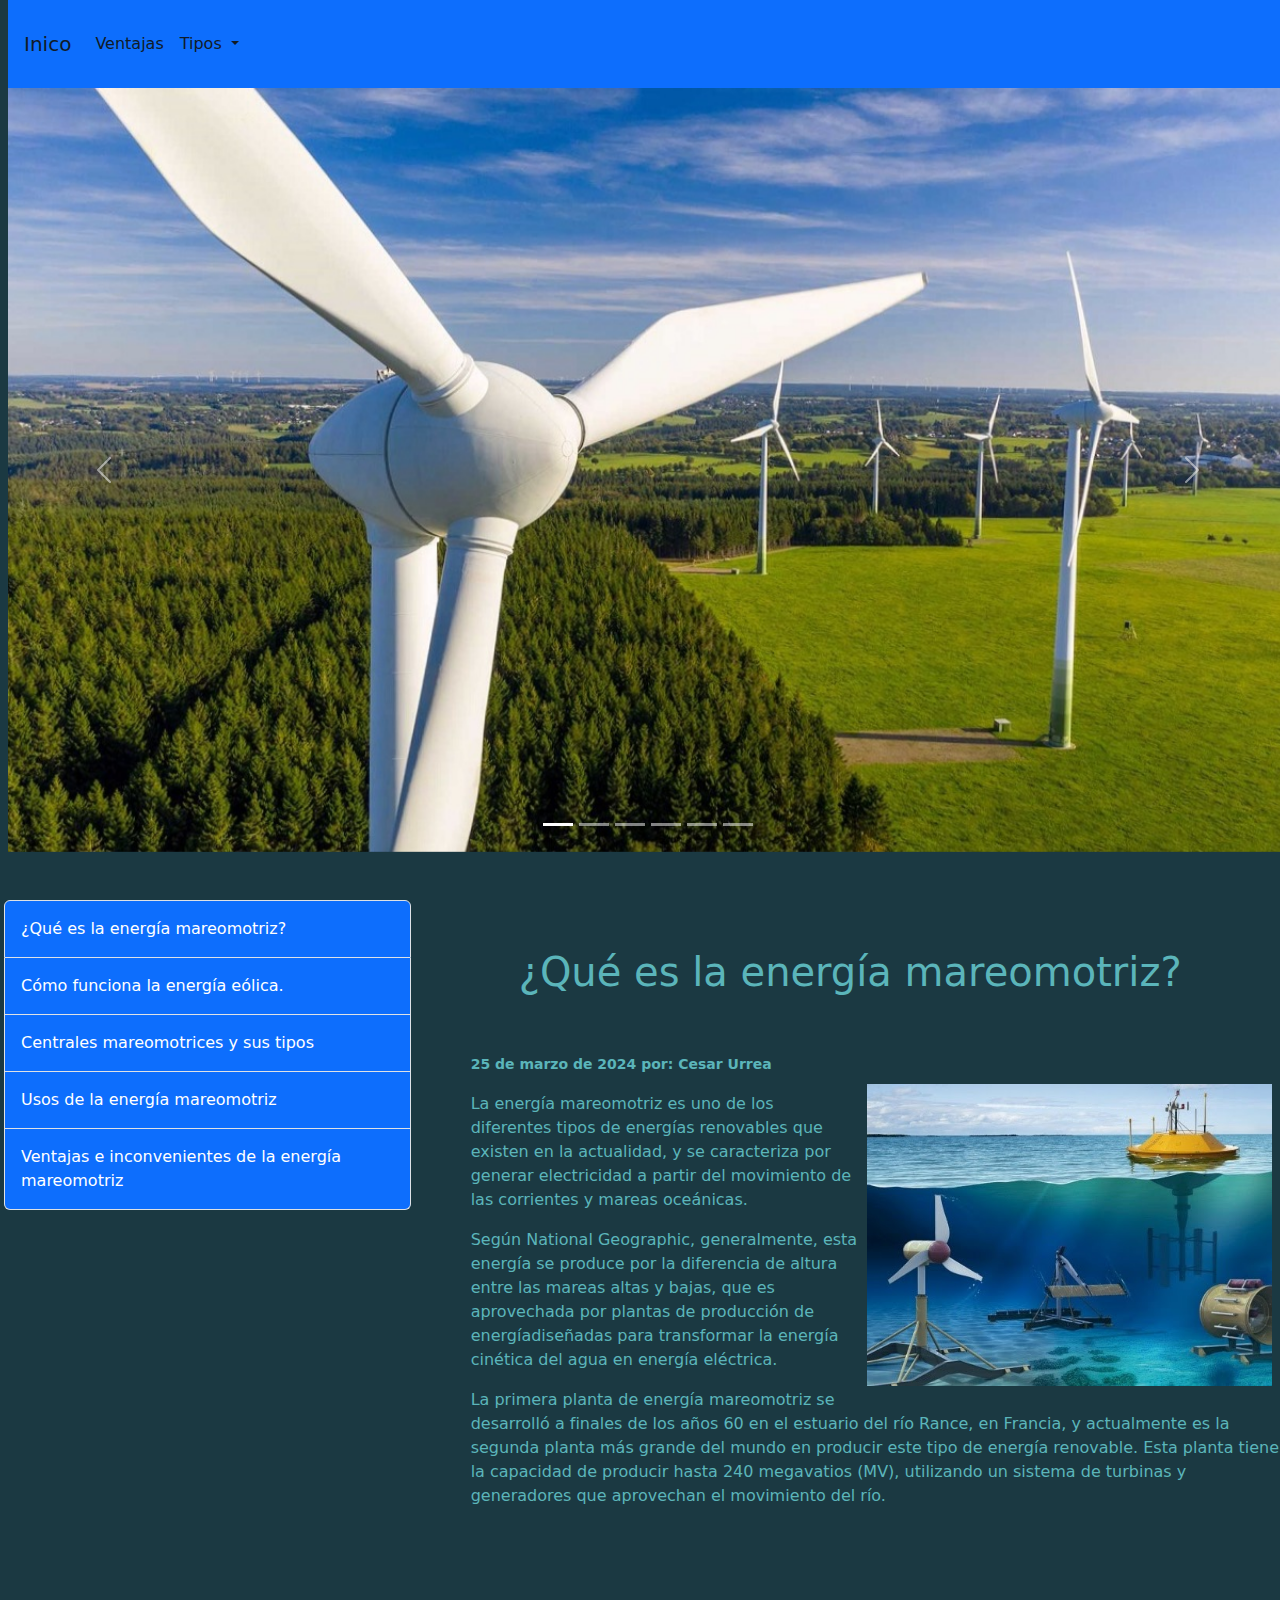
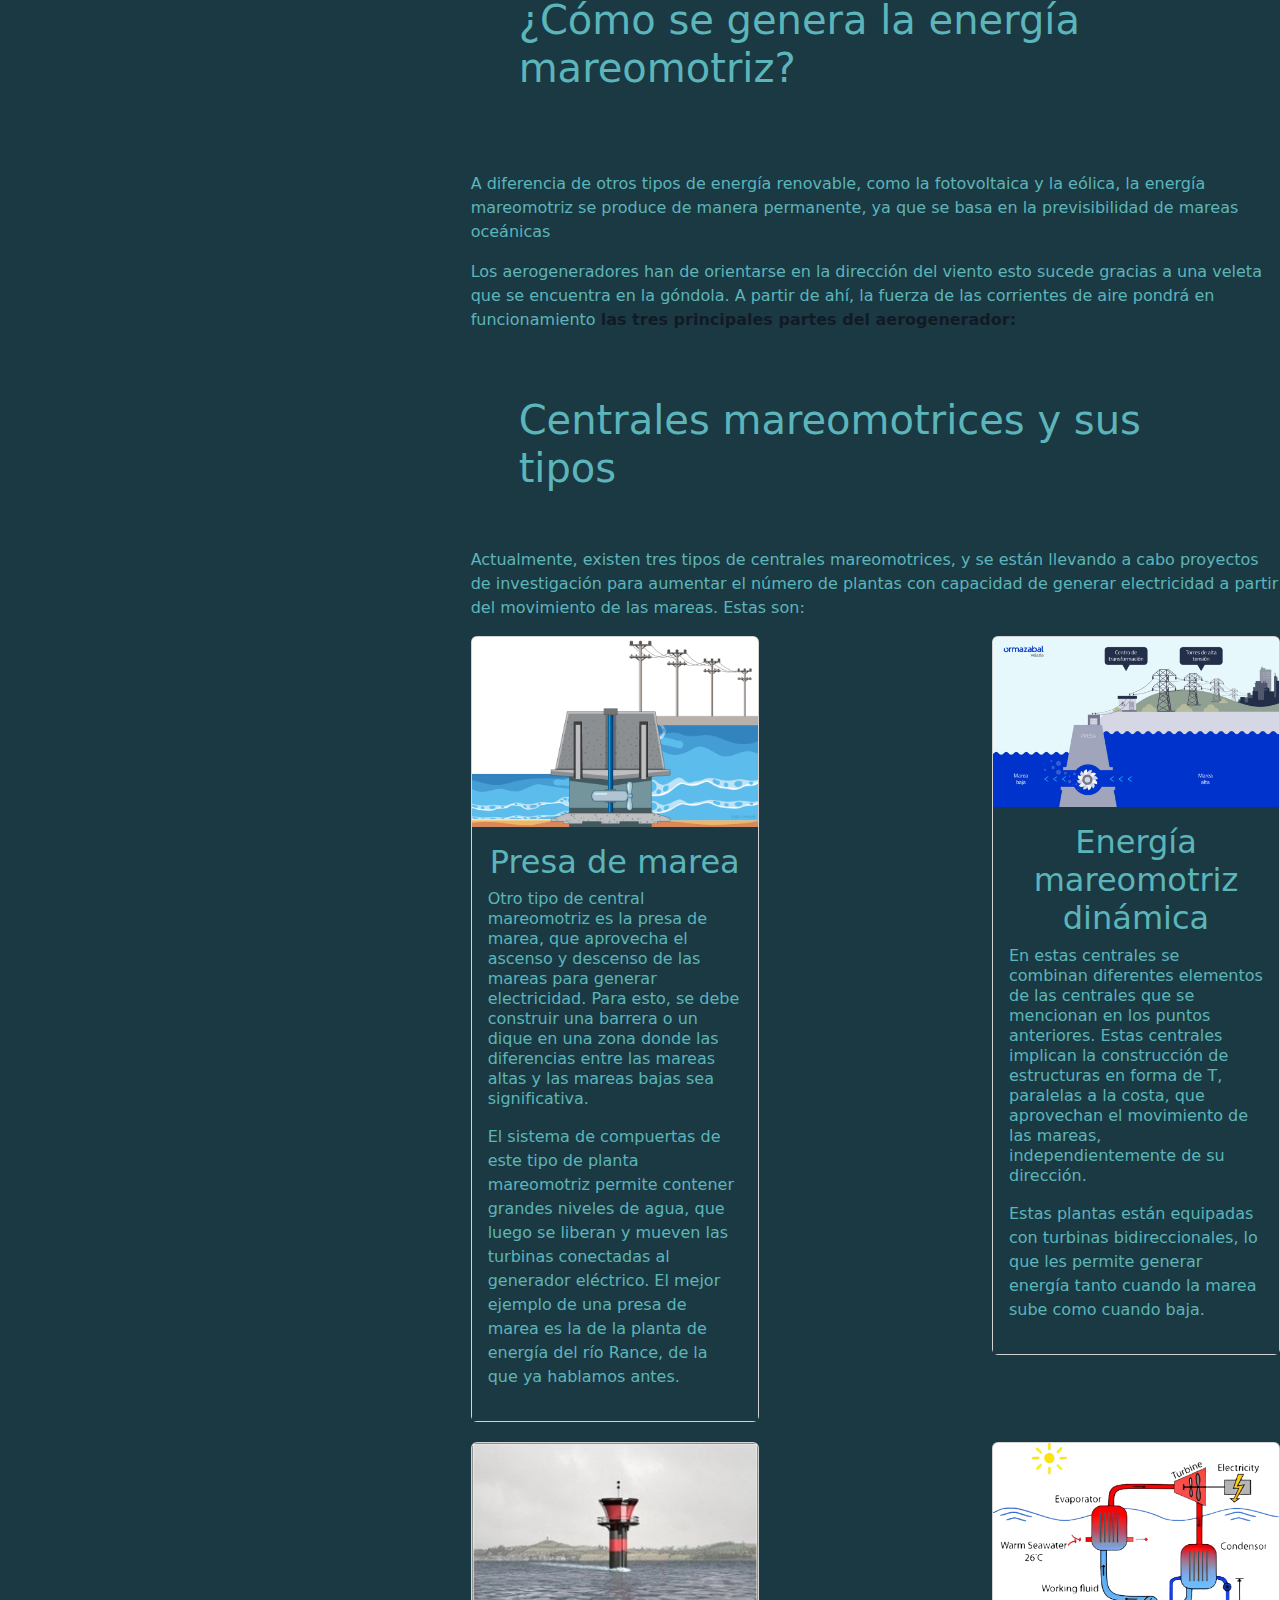
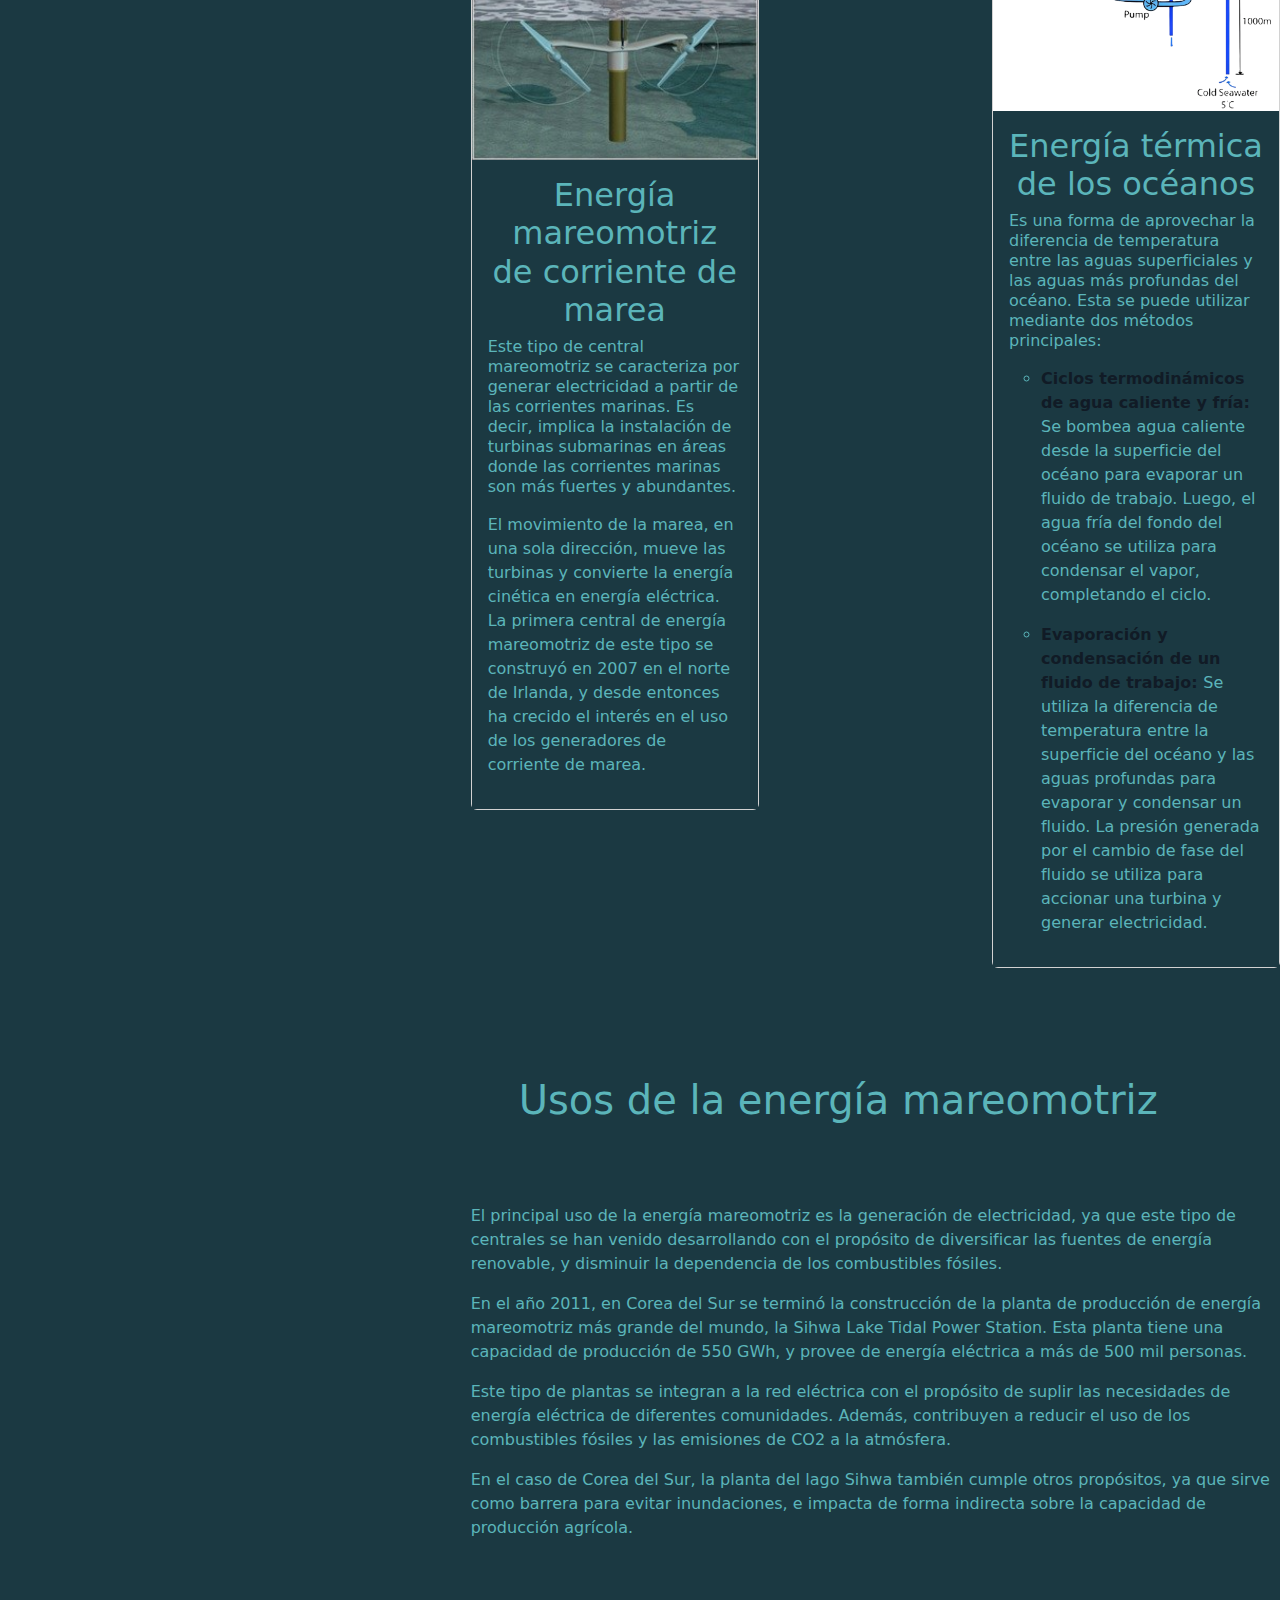
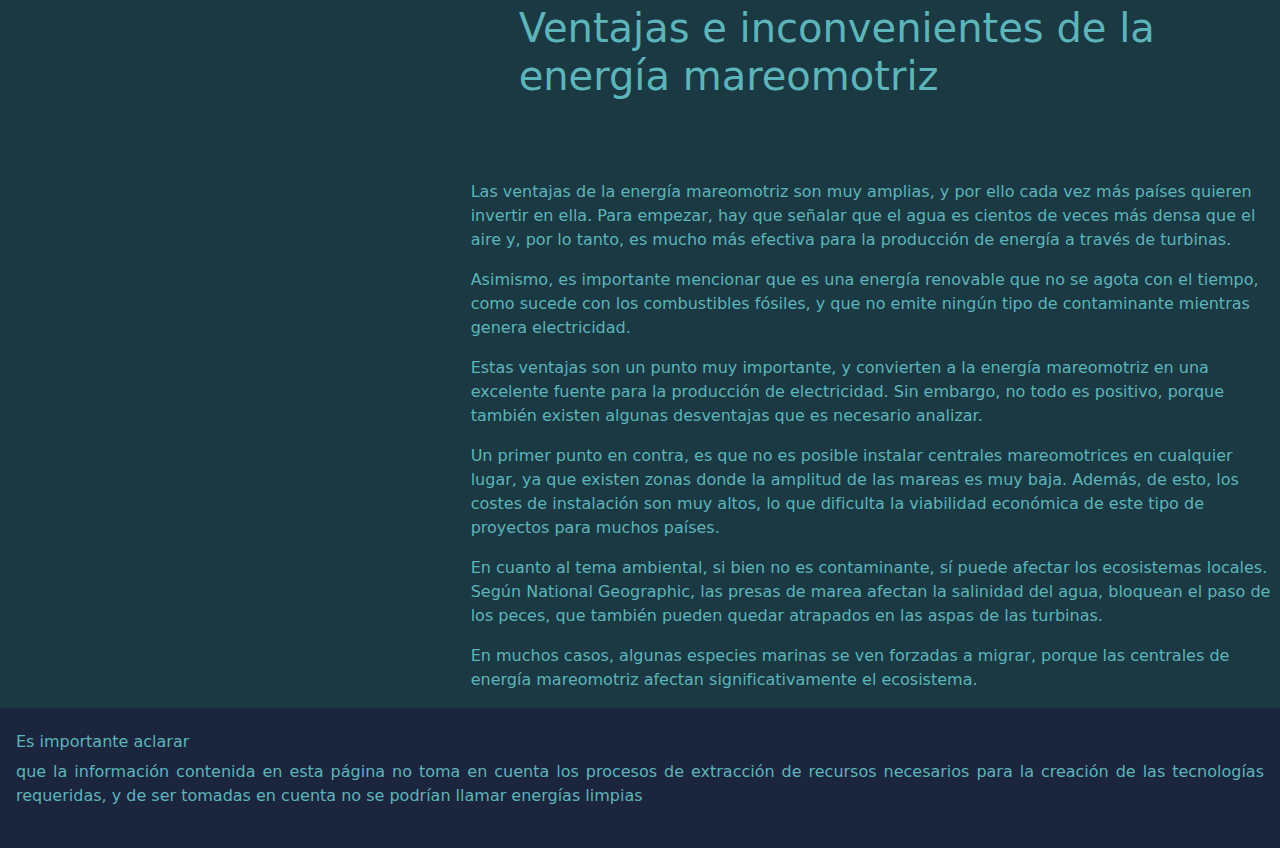
<file: mareomotriz.html>
<!DOCTYPE html>
<html lang="eS">

<head>
    <meta charset="UTF-8">
    <meta name="viewport" content="width=device-width, initial-scale=1.0">
    <title>Energías Mareomotriz</title>
    <link rel="stylesheet" href="css/Hojadeestilos.css">
    <link rel="stylesheet" href="css/bootstrap.min.css">
</head>

<body>
    <header class="me-2 ms-2">
        <nav class="navbar navbar-expand-lg text-bg-primary">
            <div class="container-fluid text-bg-primary p-3">
                <a class="navbar-brand" href="index.html">Inico</a>
                <button class="navbar-toggler" type="button" data-bs-toggle="collapse"
                    data-bs-target="#navbarSupportedContent" aria-controls="navbarSupportedContent"
                    aria-expanded="false" aria-label="Toggle navigation">
                    <span class="navbar-toggler-icon"></span>
                </button>
                <div class="collapse navbar-collapse" id="navbarSupportedContent">
                    <ul class="navbar-nav me-auto mb-2 mb-lg-0">
                        <li class="nav-item">
                            <a class="nav-link active" aria-current="page" href="ventajas.html">Ventajas</a>
                        </li>
                        <li class="nav-item dropdown">
                            <a class="nav-link dropdown-toggle" href="#" role="button" data-bs-toggle="dropdown"
                                aria-expanded="false">
                                Tipos
                            </a>
                            <ul class="dropdown-menu">
                                <li><a class="dropdown-item" href="eolica.html">Energía Eólica</a></li>
                                <li><a class="dropdown-item" href="fotovoltaica.html">Energía Fotovoltaica</a></li>
                                <li><a class="dropdown-item" href="hv.html">Energía de Hidrogeno Verde</a></li>
                                <li><a class="dropdown-item" href="geotermica.html">Energía Geotérmica</a></li>
                                <li><a class="dropdown-item" href="mareomotriz.html">Energía Mareomotriz</a></li>
                                <li><a class="dropdown-item" href="nuclear.html">Energía Nuclear</a></li>
                            </ul>
                        </li>
                </div>
            </div>
        </nav>
        <div id="carouselExampleIndicators" class="carousel slide" data-bs-ride="carousel">
            <div class="carousel-indicators">
                <button type="button" data-bs-target="#carouselExampleIndicators" data-bs-slide-to="0" class="active"
                    aria-current="true" aria-label="Slide 1"></button>
                <button type="button" data-bs-target="#carouselExampleIndicators" data-bs-slide-to="1"
                    aria-label="Slide 2"></button>
                <button type="button" data-bs-target="#carouselExampleIndicators" data-bs-slide-to="2"
                    aria-label="Slide 3"></button>
                <button type="button" data-bs-target="#carouselExampleIndicators" data-bs-slide-to="3"
                    aria-label="Slide 4"></button>
                <button type="button" data-bs-target="#carouselExampleIndicators" data-bs-slide-to="4"
                    aria-label="Slide 5"></button>
                <button type="button" data-bs-target="#carouselExampleIndicators" data-bs-slide-to="5"
                    aria-label="Slide 6"></button>
            </div>
            <div class="carousel-inner">
                <div class="carousel-item active">
                    <img src="img/carrusel/la-energia-eolica.jpg" class="d-block w-100" alt="..." width=auto
                        height="600">
                </div>
                <div class="carousel-item">
                    <img src="img/carrusel/energia-fotovoltaica-2-1.jpg" class="d-block w-100" alt="..." width="600"
                        height="600">
                </div>
                <div class="carousel-item">
                    <img src="img/carrusel/Energia Mareomotriz.jpeg" class="d-block w-100" alt="..." width="600"
                        height="600">
                </div>
                <div class="carousel-item">
                    <img src="img/carrusel/energia geotermica.jpg" class="d-block w-100" alt="..." width="600"
                        height="600">
                </div>
                <div class="carousel-item">
                    <img src="img/carrusel/energia-nuclear-en-el-mundo-1.jpg" class="d-block w-100" alt="..."
                        width="600" height="600">
                </div>
            </div>
            <button class="carousel-control-prev" type="button" data-bs-target="#carouselExampleIndicators"
                data-bs-slide="prev">
                <span class="carousel-control-prev-icon" aria-hidden="true"></span>
                <span class="visually-hidden">Previous</span>
            </button>
            <button class="carousel-control-next" type="button" data-bs-target="#carouselExampleIndicators"
                data-bs-slide="next">
                <span class="carousel-control-next-icon" aria-hidden="true"></span>
                <span class="visually-hidden">Next</span>
            </button>
        </div>
    </header>
    <div class="row mt-5 ">
        <aside class="col-sm-12 col-md-4 ps-3">
            <div class="list-group ">
                <a href="#definicion" class="list-group-item list-group-item-action text-bg-primary p-3">¿Qué es la
                    energía mareomotriz? </a>
                <a href="#generacion" class="list-group-item list-group-item-action text-bg-primary p-3">Cómo funciona
                    la energía eólica.</a>
                <a href="#tipos" class="list-group-item list-group-item-action text-bg-primary p-3">Centrales
                    mareomotrices y sus tipos</a>
                <a href="#usos" class="list-group-item list-group-item-action text-bg-primary p-3">Usos de la energía mareomotriz</a>
                <a href="#ventajas" class="list-group-item list-group-item-action text-bg-primary p-3">Ventajas e inconvenientes de la energía mareomotriz</a>
            </div>
        </aside>
        <section class=" col-sm-12 col-md-8 ps-5">
            <!--Definición de Energia MAreomotriz-->
            <div class="row">
                <div id="definicion">
                    <h1 class="p-5">¿Qué es la energía mareomotriz?</h1>
                    <small> <strong>25 de marzo de 2024 por: Cesar Urrea </strong> </small>
                    <div class="text-center mb-3">
                        <img src="img/mareomotriz.jpg" class="img-fluid float-end mt-2 ms-2 me-2 mb-2" alt=""
                            width="300" height="250">
                    </div>
                    <p class="text-start">La energía mareomotriz es uno de los diferentes tipos de energías renovables
                        que existen en la actualidad, y se caracteriza por generar electricidad a partir del movimiento
                        de las corrientes y mareas oceánicas.</p>
                    <p>Según National Geographic, generalmente, esta energía se produce por la diferencia de altura
                        entre las mareas altas y bajas, que es aprovechada por plantas de producción de energíadiseñadas
                        para transformar la energía cinética del agua en energía eléctrica.</p>
                    <p>La primera planta de energía mareomotriz se desarrolló a finales de los años 60 en el estuario
                        del río Rance, en Francia, y actualmente es la segunda planta más grande del mundo en producir
                        este tipo de energía renovable. Esta planta tiene la capacidad de producir hasta 240 megavatios
                        (MV), utilizando un sistema de turbinas y generadores que aprovechan el movimiento del río.</p>
                </div>
            </div>
            <br>
            <!--/Definición de Energía Mareomotriz-->
            <!--¿Cómo se genera la energía mareomotriz?-->
            <div class="row">
                <div id="generacion">
                    <h1 class="p-5">¿Cómo se genera la energía mareomotriz?</h1>
                    <br>
                    <p>A diferencia de otros tipos de energía renovable, como la fotovoltaica y la eólica, la energía
                        mareomotriz se produce de manera permanente, ya que se basa en la previsibilidad de mareas
                        oceánicas</p>
                    <p>Los aerogeneradores han de orientarse en la dirección del viento esto sucede gracias a una veleta
                        que se encuentra en la góndola. A partir de ahí, la fuerza de las corrientes de aire pondrá en
                        funcionamiento <b>las tres principales partes del aerogenerador:</b></p>
                </div>
            </div>
            <!--/¿Cómo se genera la energía mareomotriz?-->
            <!--Centrales mareomotrices y sus tipos-->
            <div class="row">
                <div id="tipos">
                    <h1 class="p-5">Centrales mareomotrices y sus tipos</h1>
                    <p>Actualmente, existen tres tipos de centrales mareomotrices, y se están llevando a cabo proyectos
                        de investigación para aumentar el número de plantas con capacidad de generar electricidad a
                        partir del movimiento de las mareas. Estas son:</p>
                        <ul class="d-flex flex-wrap justify-content-between" style="list-style-type: none; padding: 0;">
                            <li style="margin-bottom: 20px;">
                                <div class="card" style="width: 18rem;">
                                    <img src="img/tipos/mareomotriz/presa de marea.png" class="card-img-top" alt="...">
                                    <div class="card-body">
                                        <h2 class="card-text text-center">Presa de marea</h2>
                                        <p class="text-start lh-sm">Otro tipo de central mareomotriz es la presa de marea, que
                                            aprovecha el ascenso y descenso de las mareas para generar electricidad. Para esto,
                                            se debe construir una barrera o un dique en una zona donde las diferencias entre las
                                            mareas altas y las mareas bajas sea significativa.</p>
                                        <p>El sistema de compuertas de este tipo de planta mareomotriz permite contener grandes
                                            niveles de agua, que luego se liberan y mueven las turbinas conectadas al generador
                                            eléctrico. El mejor ejemplo de una presa de marea es la de la planta de energía del
                                            río Rance, de la que ya hablamos antes.</p>
                                    </div>
                                </div>
                            </li>
                            <li style="margin-bottom: 20px;">
                                <div class="card" style="width: 18rem;">
                                    <img src="img/tipos/mareomotriz/dinamica.jpg" class="card-img-top" alt="...">
                                    <div class="card-body">
                                        <h2 class="card-text text-center">Energía mareomotriz dinámica</h2>
                                        <p class="text-start lh-sm">En estas centrales se combinan diferentes elementos de las
                                            centrales que se mencionan en los puntos anteriores. Estas centrales implican la
                                            construcción de estructuras en forma de T, paralelas a la costa, que aprovechan el
                                            movimiento de las mareas, independientemente de su dirección.</p>
                                        <p>Estas plantas están equipadas con turbinas bidireccionales, lo que les permite
                                            generar energía tanto cuando la marea sube como cuando baja.</p>
                                    </div>
                                </div>
                            </li>
                            <li style="margin-bottom: 20px;">
                                <div class="card" style="width: 18rem;">
                                    <img src="img/tipos/mareomotriz/corriente de marea.jpg" class="card-img-top" alt="...">
                                    <div class="card-body">
                                        <h2 class="card-text text-center">Energía mareomotriz de corriente de marea</h2>
                                        <p class="text-start lh-sm">Este tipo de central mareomotriz se caracteriza por generar
                                            electricidad a partir de las corrientes marinas. Es decir, implica la instalación de
                                            turbinas submarinas en áreas donde las corrientes marinas son más fuertes y
                                            abundantes.</p>
                                        <p>El movimiento de la marea, en una sola dirección, mueve las turbinas y convierte la
                                            energía cinética en energía eléctrica. La primera central de energía mareomotriz de
                                            este tipo se construyó en 2007 en el norte de Irlanda, y desde entonces ha crecido
                                            el interés en el uso de los generadores de corriente de marea.</p>
                                    </div>
                                </div>
                            </li>
                            <li style="margin-bottom: 20px;">
                                <div class="card" style="width: 18rem;">
                                    <img src="img/tipos/mareomotriz/Energía térmica de los océanos (2).png" class="card-img-top" alt="...">
                                    <div class="card-body">
                                        <h2 class="card-text text-center">Energía térmica de los océanos</h2>
                                        <p class="text-start lh-sm">Es una forma de aprovechar la diferencia de temperatura entre las aguas superficiales y las aguas más profundas del océano. Esta se puede utilizar mediante dos métodos principales:</p>
                                        <ul>
                                            <li><p><b>Ciclos termodinámicos de agua caliente y fría: </b> Se bombea agua caliente desde la superficie del océano para evaporar un fluido de trabajo. Luego, el agua fría del fondo del océano se utiliza para condensar el vapor, completando el ciclo.</p></li>
                                            <li><p><b>Evaporación y condensación de un fluido de trabajo: </b>Se utiliza la diferencia de temperatura entre la superficie del océano y las aguas profundas para evaporar y condensar un fluido. La presión generada por el cambio de fase del fluido se utiliza para accionar una turbina y generar electricidad.</p></li>
                                        </ul>
                                    </div>
                                </div>
                            </li>
                        </ul>
                        
                </div>
            </div>
            <br>
            <!--/Centrales mareomotrices y sus tipos-->
            <!--Usos-->
            <div class="row">
                <div id="usos">
                    <h1 class="p-5">Usos de la energía mareomotriz</h1>
                    <br>
                    <p>El principal uso de la energía mareomotriz es la generación de electricidad, ya que este tipo de centrales se han venido desarrollando con el propósito de diversificar las fuentes de energía renovable, y disminuir la dependencia de los combustibles fósiles.</p>
                    <p>En el año 2011, en Corea del Sur se terminó la construcción de la planta de producción de energía mareomotriz más grande del mundo, la Sihwa Lake Tidal Power Station. Esta planta tiene una capacidad de producción de 550 GWh, y provee de energía eléctrica a más de 500 mil personas.</p>
                    <p>Este tipo de plantas se integran a la red eléctrica con el propósito de suplir las necesidades de energía eléctrica de diferentes comunidades. Además, contribuyen a reducir el uso de los combustibles fósiles y las emisiones de CO2 a la atmósfera.</p>
                    <p>En el caso de Corea del Sur, la planta del lago Sihwa también cumple otros propósitos, ya que sirve como barrera para evitar inundaciones, e impacta de forma indirecta sobre la capacidad de producción agrícola.</p>
                </div>
            </div>
            <!--/Usos-->
            <!--Ventajas-->
            <div class="row">
                <div id="ventajas">
                    <h1 class="p-5">Ventajas e inconvenientes de la energía mareomotriz</h1>
                    <br>
                    <p>Las ventajas de la energía mareomotriz son muy amplias, y por ello cada vez más países quieren invertir en ella. Para empezar, hay que señalar que el agua es cientos de veces más densa que el aire y, por lo tanto, es mucho más efectiva para la producción de energía a través de turbinas.</p>
                    <p>Asimismo, es importante mencionar que es una energía renovable que no se agota con el tiempo, como sucede con los combustibles fósiles, y que no emite ningún tipo de contaminante mientras genera electricidad.</p>
                    <p>Estas ventajas son un punto muy importante, y convierten a la energía mareomotriz en una excelente fuente para la producción de electricidad. Sin embargo, no todo es positivo, porque también existen algunas desventajas que es necesario analizar.</p>
                    <p>Un primer punto en contra, es que no es posible instalar centrales mareomotrices en cualquier lugar, ya que existen zonas donde la amplitud de las mareas es muy baja. Además, de esto, los costes de instalación son muy altos, lo que dificulta la viabilidad económica de este tipo de proyectos para muchos países.</p>
                    <p>En cuanto al tema ambiental, si bien no es contaminante, sí puede afectar los ecosistemas locales. Según National Geographic, las presas de marea afectan la salinidad del agua, bloquean el paso de los peces, que también pueden quedar atrapados en las aspas de las turbinas.</p>
                    <p>En muchos casos, algunas especies marinas se ven forzadas a migrar, porque las centrales de energía mareomotriz afectan significativamente el ecosistema.</p>
                </div>
            </div>
            <!--/Ventajas-->
        </section>
        <footer>
            <div class="text me-auto p-3 mb-2 mt-2 m">
                <h6>Es importante aclarar</h6>
                <p> que la información contenida en esta página no toma en cuenta los procesos de
                    extracción de recursos necesarios para la creación de las tecnologías requeridas, y de ser tomadas
                    en
                    cuenta no se podrían llamar energías limpias</p>
            </div>
        </footer>
    </div>
</body>
<script src="js/popper.min.js"></script>
<script src="js/bootstrap.min.js"></script>

</html>
</file>
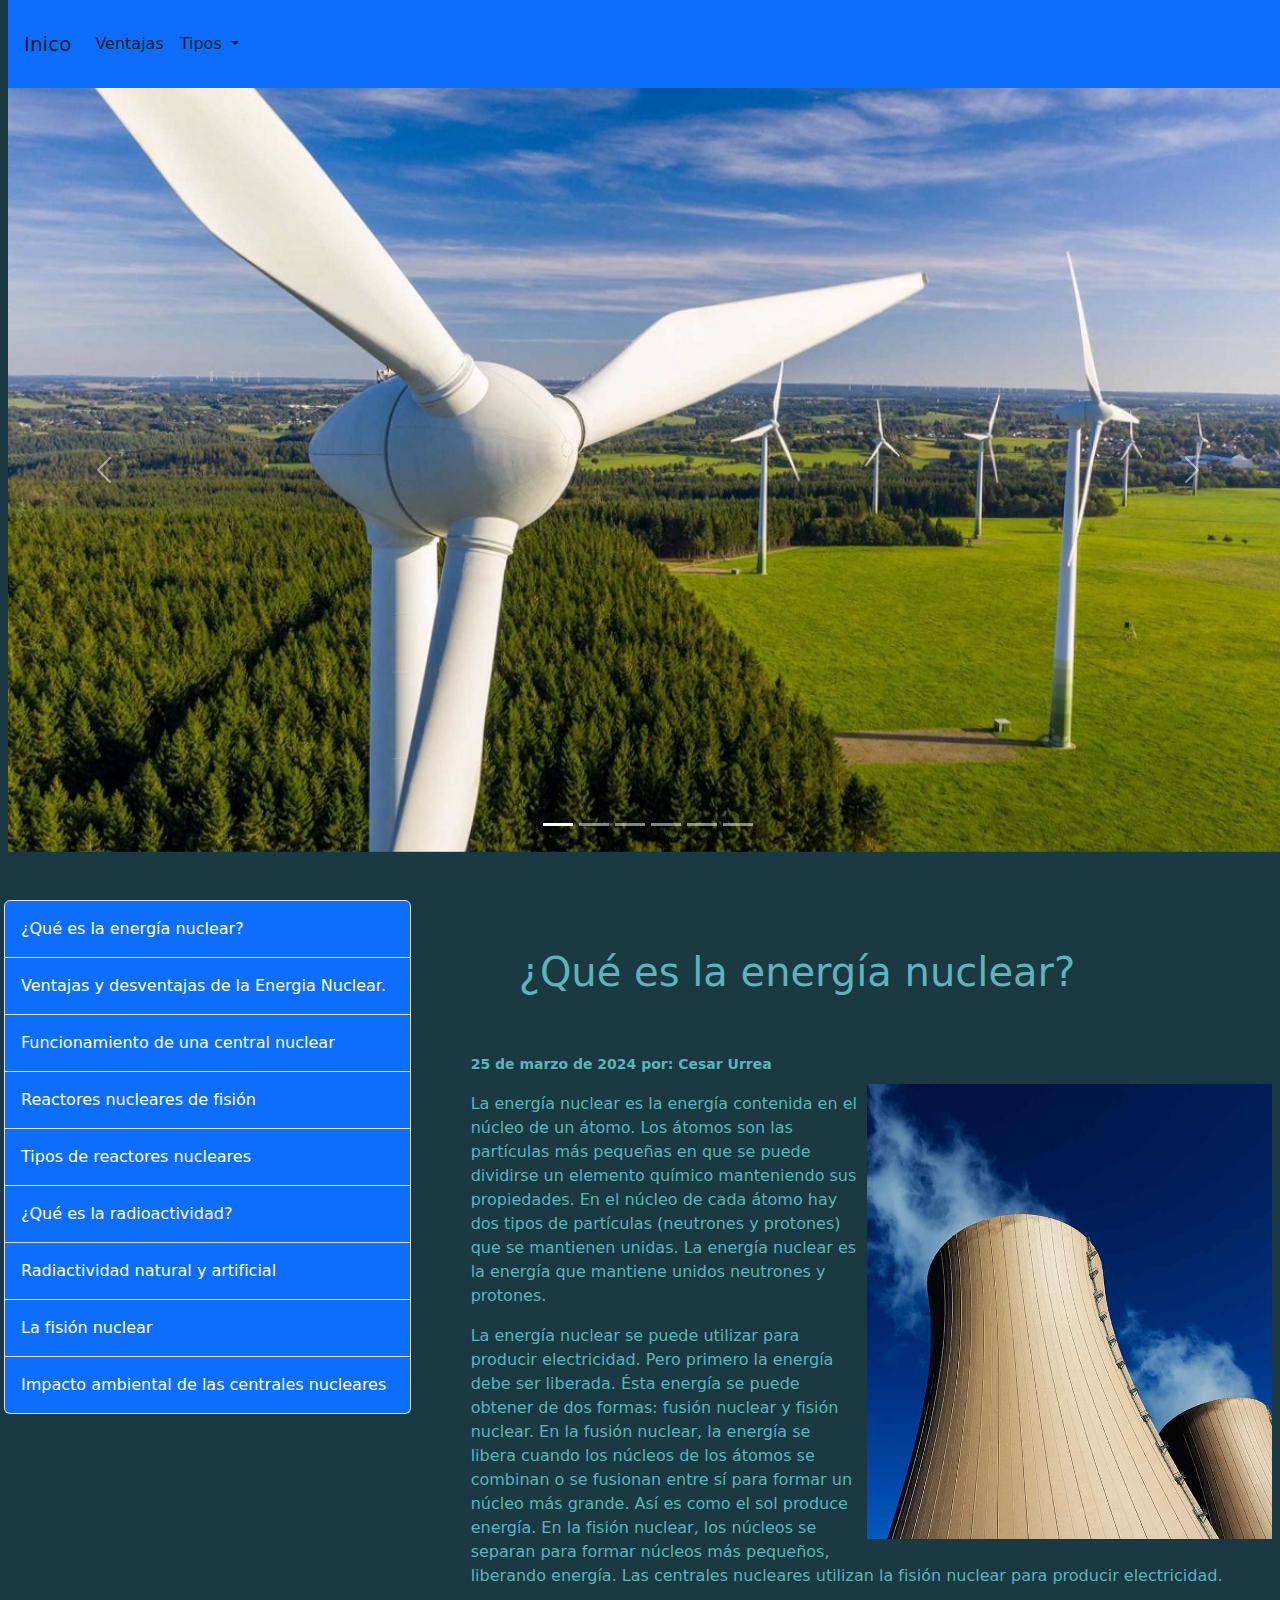
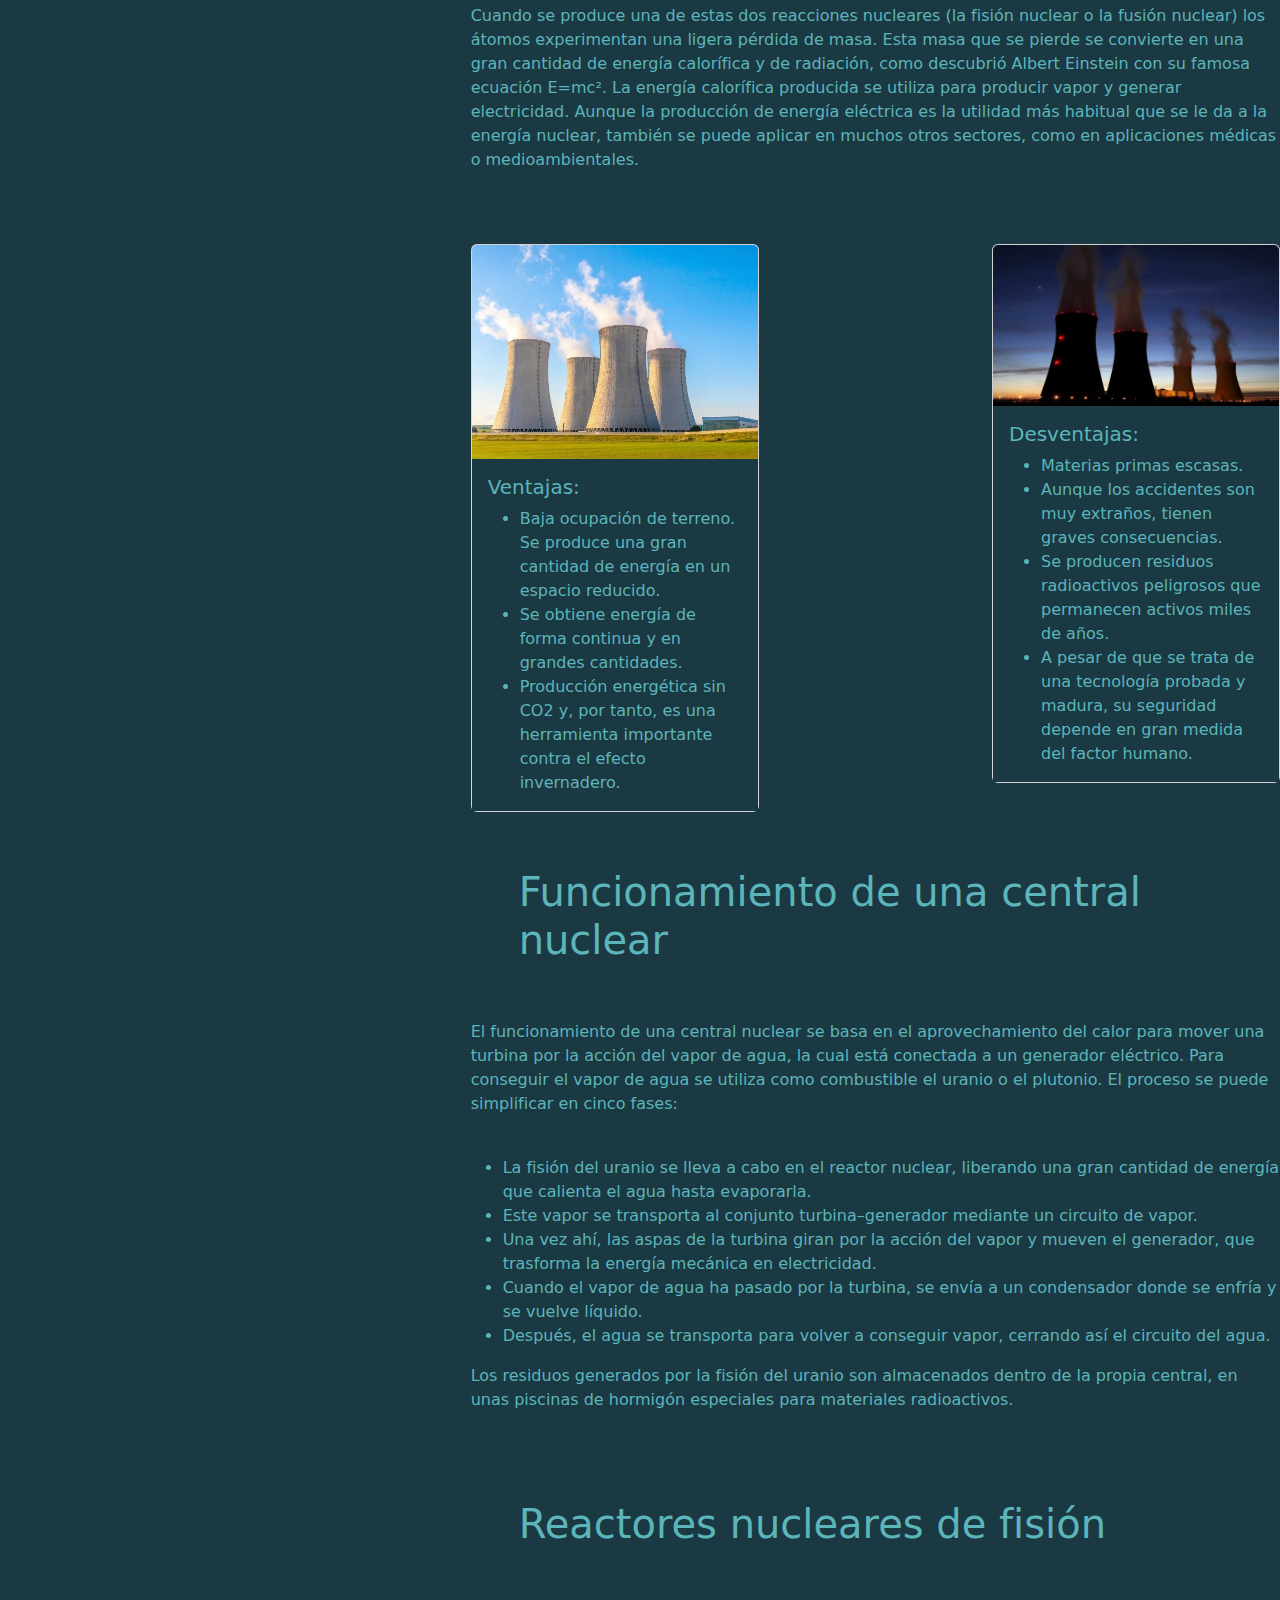
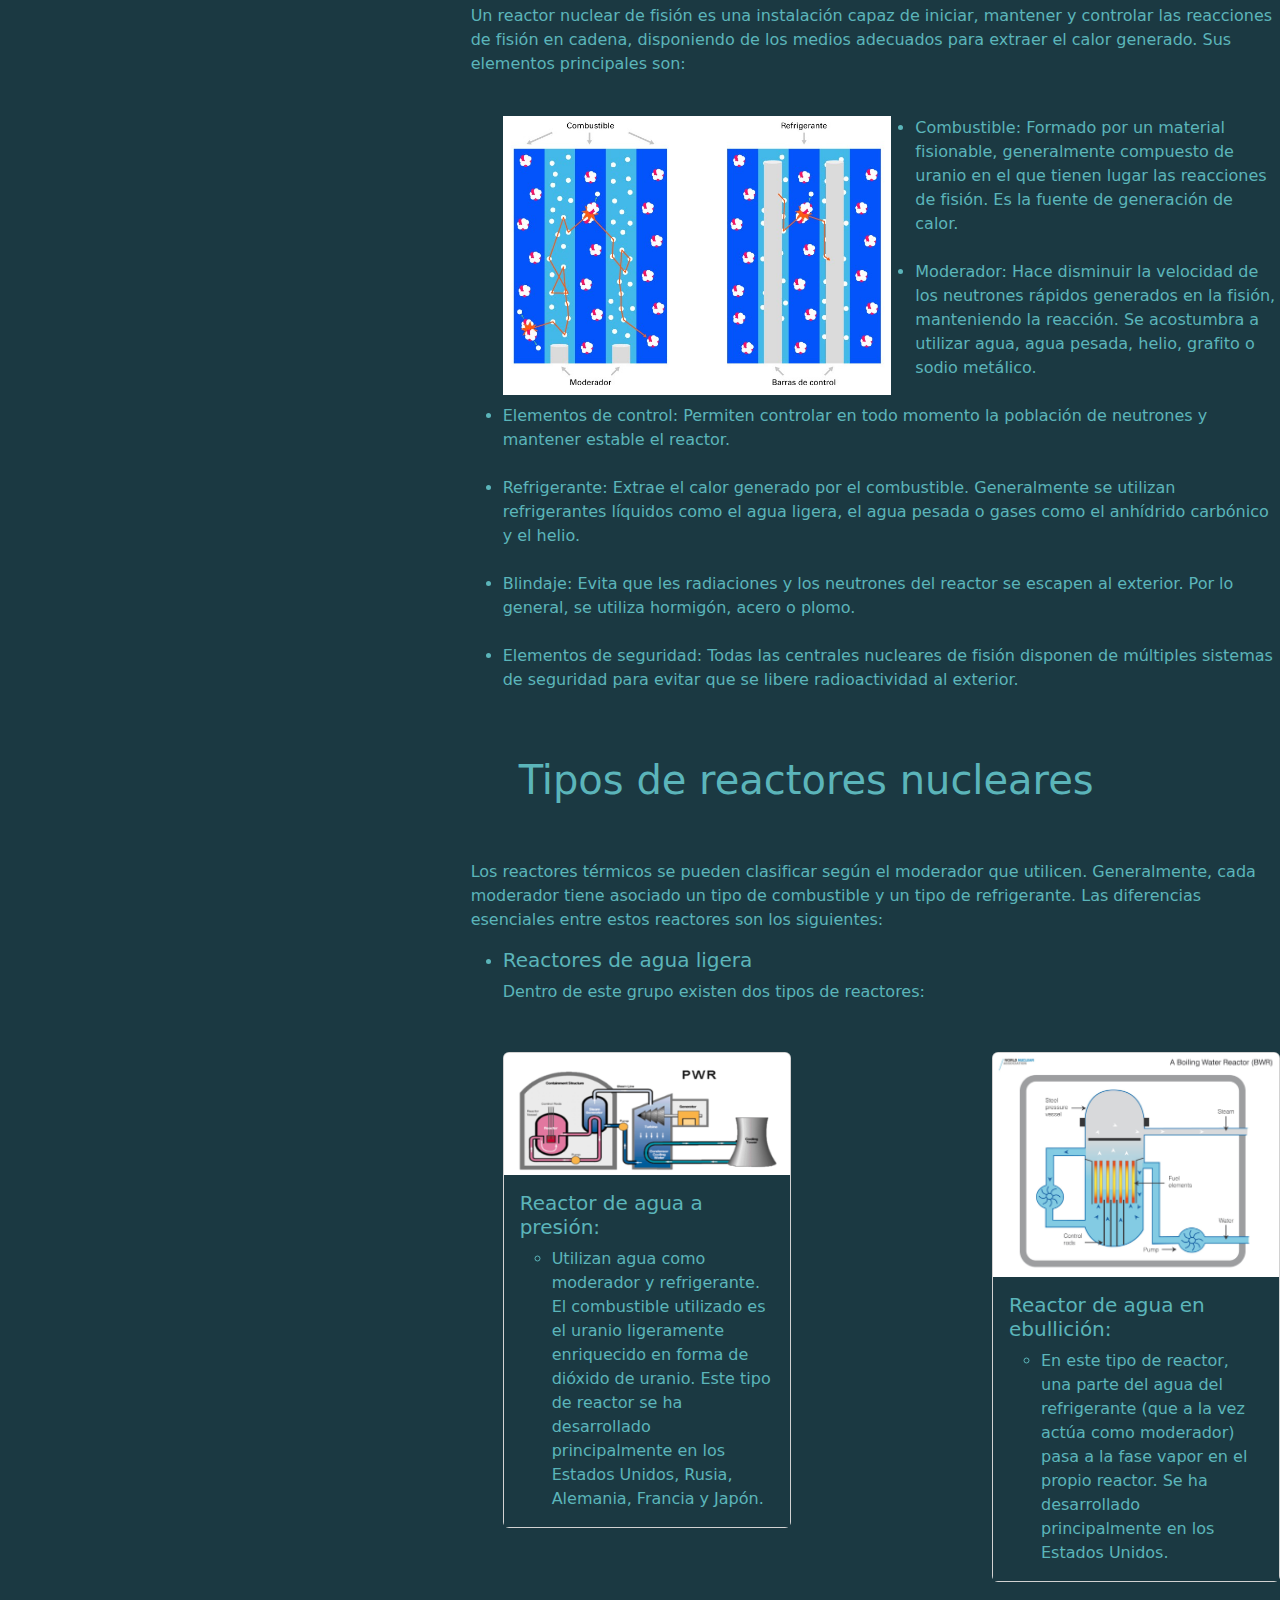
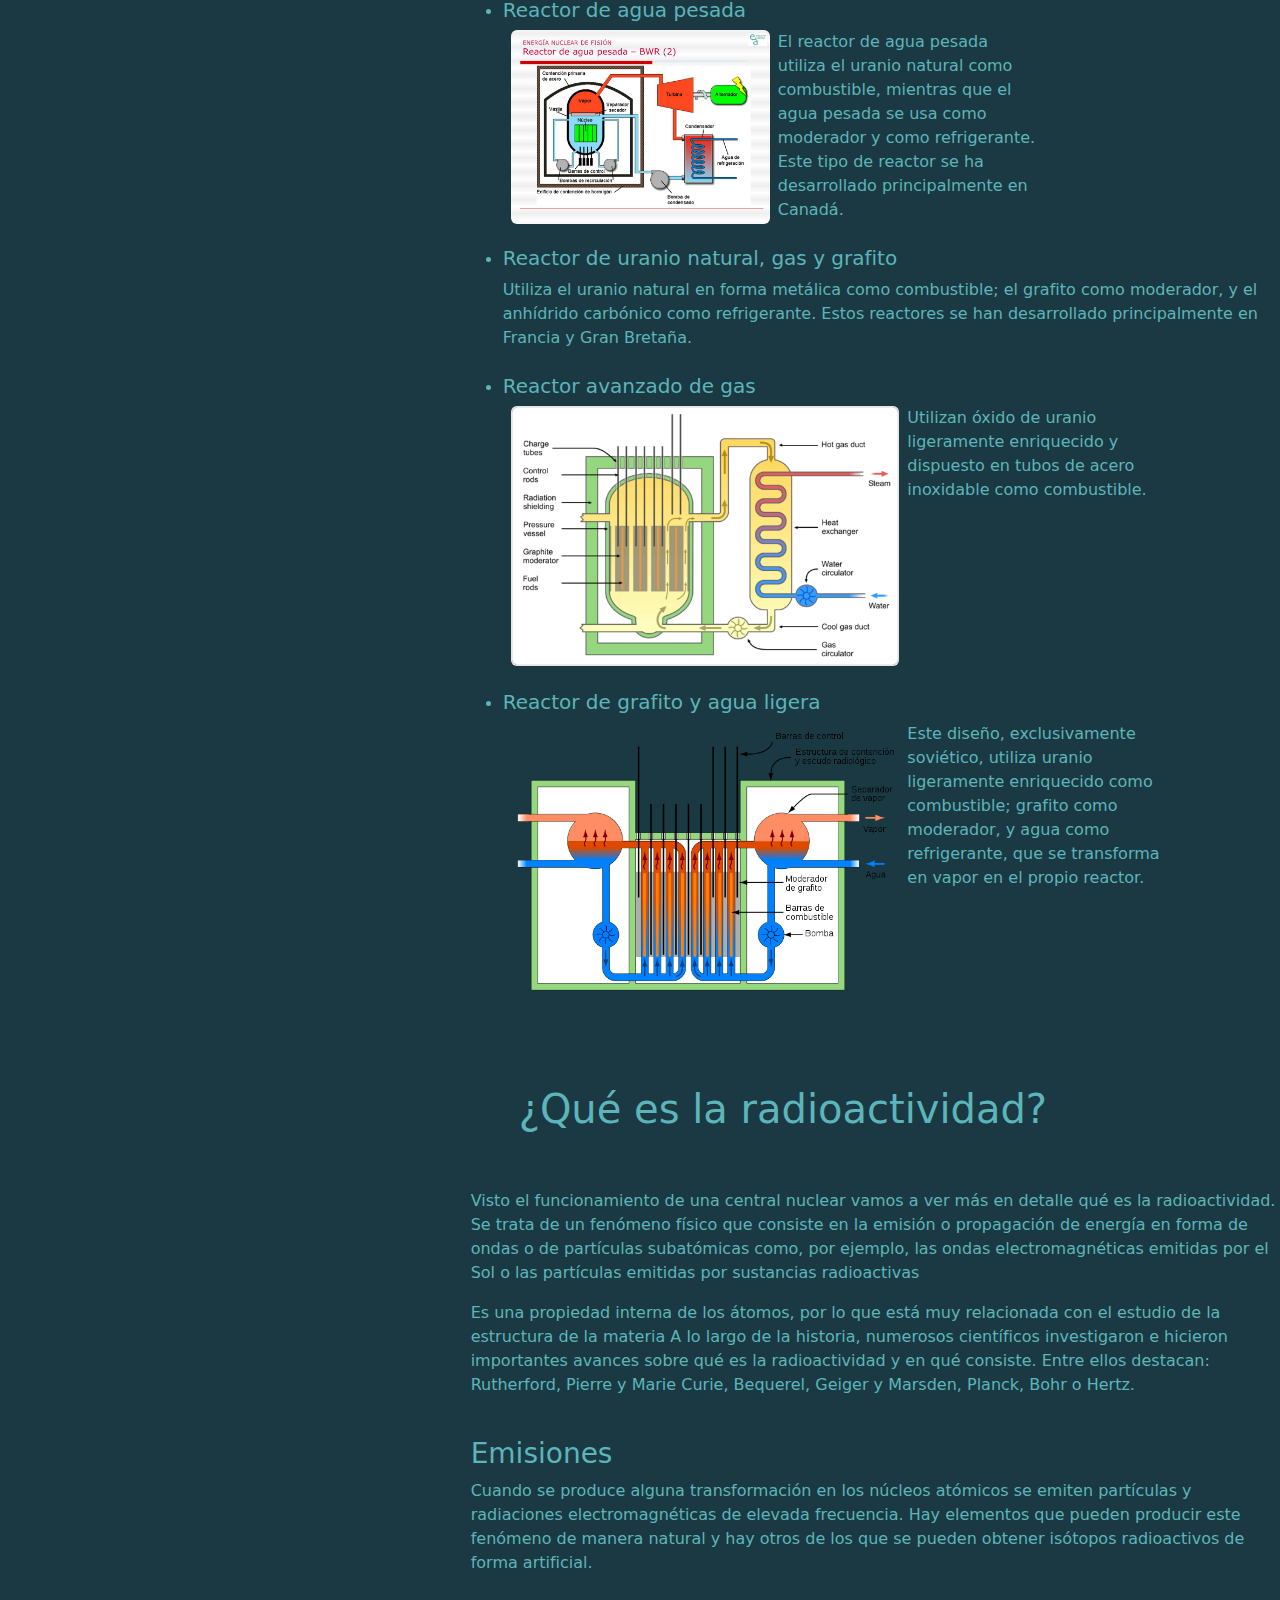
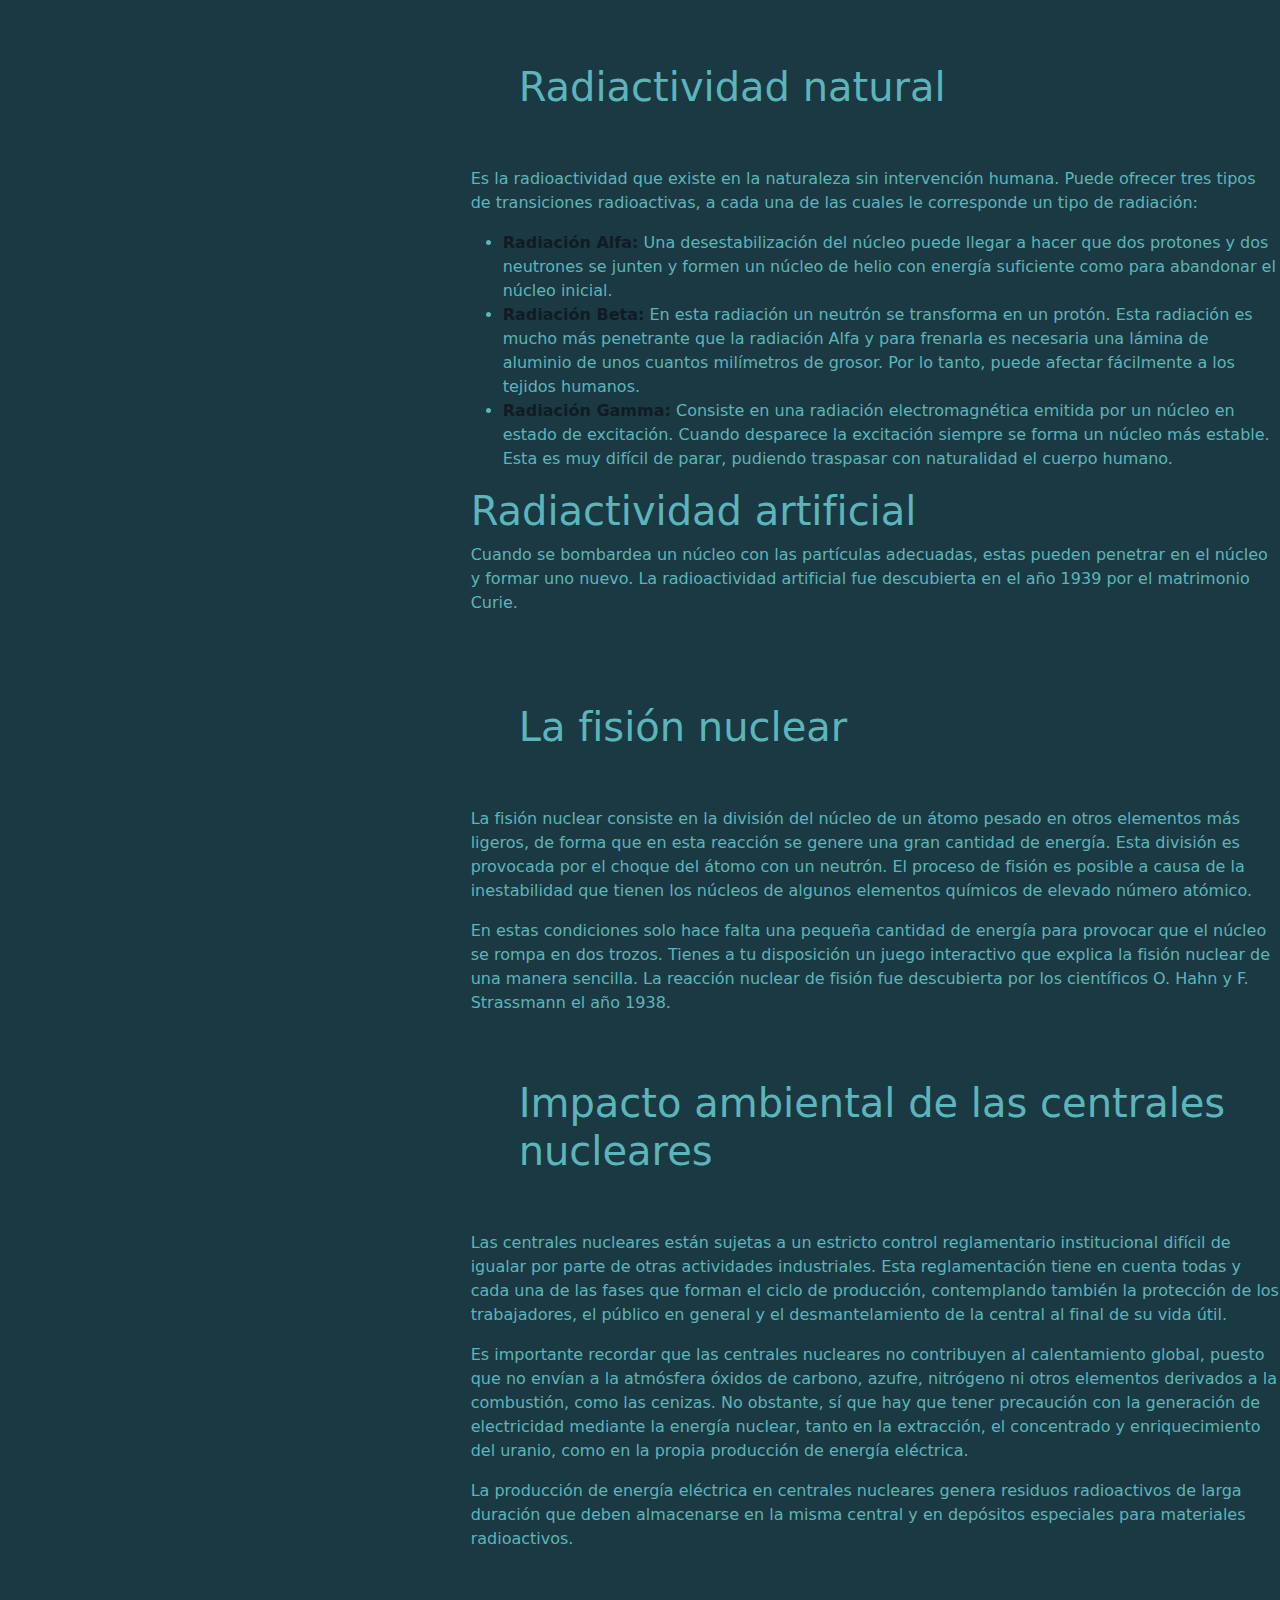
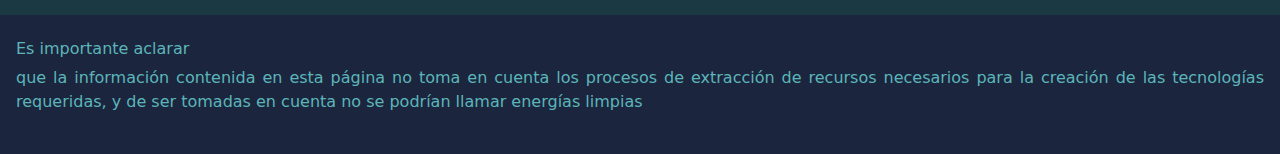
<file: nuclear.html>
<!DOCTYPE html>
<html lang="eS">

<head>
    <meta charset="UTF-8">
    <meta name="viewport" content="width=device-width, initial-scale=1.0">
    <title>Energía Nuclear</title>
    <link rel="stylesheet" href="css/bootstrap.min.css">
    <link rel="stylesheet" href="css/Hojadeestilos.css">
</head>

<body>
    <header class="me-2 ms-2">
        <nav class="navbar navbar-expand-lg text-bg-primary">
            <div class="container-fluid text-bg-primary p-3">
                <a class="navbar-brand" href="index.html">Inico</a>
                <button class="navbar-toggler" type="button" data-bs-toggle="collapse"
                    data-bs-target="#navbarSupportedContent" aria-controls="navbarSupportedContent"
                    aria-expanded="false" aria-label="Toggle navigation">
                    <span class="navbar-toggler-icon"></span>
                </button>
                <div class="collapse navbar-collapse" id="navbarSupportedContent">
                    <ul class="navbar-nav me-auto mb-2 mb-lg-0">
                        <li class="nav-item">
                            <a class="nav-link active" aria-current="page" href="ventajas.html">Ventajas</a>
                        </li>
                        <li class="nav-item dropdown">
                            <a class="nav-link dropdown-toggle" href="#" role="button" data-bs-toggle="dropdown"
                                aria-expanded="false">
                                Tipos
                            </a>
                            <ul class="dropdown-menu">
                                <li><a class="dropdown-item" href="eolica.html">Energía Eólica</a></li>
                                <li><a class="dropdown-item" href="fotovoltaica.html">Energía Fotovoltaica</a></li>
                                <li><a class="dropdown-item" href="hv.html">Energía de Hidrogeno Verde</a></li>
                                <li><a class="dropdown-item" href="geotermica.html">Energía Geotérmica</a></li>
                                <li><a class="dropdown-item" href="mareomotriz.html">Energía Mareomotriz</a></li>
                                <li><a class="dropdown-item" href="nuclear.html">Energía Nuclear</a></li>
                            </ul>
                        </li>
                </div>
            </div>
        </nav>
        <div id="carouselExampleIndicators" class="carousel slide" data-bs-ride="carousel">
            <div class="carousel-indicators">
                <button type="button" data-bs-target="#carouselExampleIndicators" data-bs-slide-to="0" class="active"
                    aria-current="true" aria-label="Slide 1"></button>
                <button type="button" data-bs-target="#carouselExampleIndicators" data-bs-slide-to="1"
                    aria-label="Slide 2"></button>
                <button type="button" data-bs-target="#carouselExampleIndicators" data-bs-slide-to="2"
                    aria-label="Slide 3"></button>
                <button type="button" data-bs-target="#carouselExampleIndicators" data-bs-slide-to="3"
                    aria-label="Slide 4"></button>
                <button type="button" data-bs-target="#carouselExampleIndicators" data-bs-slide-to="4"
                    aria-label="Slide 5"></button>
                <button type="button" data-bs-target="#carouselExampleIndicators" data-bs-slide-to="5"
                    aria-label="Slide 6"></button>
            </div>
            <div class="carousel-inner">
                <div class="carousel-item active">
                    <img src="img/carrusel/la-energia-eolica.jpg" class="d-block w-100" alt="..." width=auto
                        height="600">
                </div>
                <div class="carousel-item">
                    <img src="img/carrusel/energia-fotovoltaica-2-1.jpg" class="d-block w-100" alt="..." width="600"
                        height="600">
                </div>
                <div class="carousel-item">
                    <img src="img/carrusel/Energia Mareomotriz.jpeg" class="d-block w-100" alt="..." width="600"
                        height="600">
                </div>
                <div class="carousel-item">
                    <img src="img/carrusel/energia geotermica.jpg" class="d-block w-100" alt="..." width="600"
                        height="600">
                </div>
                <div class="carousel-item">
                    <img src="img/carrusel/energia-nuclear-en-el-mundo-1.jpg" class="d-block w-100" alt="..."
                        width="600" height="600">
                </div>
            </div>
            <button class="carousel-control-prev" type="button" data-bs-target="#carouselExampleIndicators"
                data-bs-slide="prev">
                <span class="carousel-control-prev-icon" aria-hidden="true"></span>
                <span class="visually-hidden">Previous</span>
            </button>
            <button class="carousel-control-next" type="button" data-bs-target="#carouselExampleIndicators"
                data-bs-slide="next">
                <span class="carousel-control-next-icon" aria-hidden="true"></span>
                <span class="visually-hidden">Next</span>
            </button>
        </div>
    </header>
    <section>
        <div class="row mt-5 ">
            <aside class="col-sm-12 col-md-4 ps-3">
                <div class="list-group ">
                    <a href="#definicion" class="list-group-item list-group-item-action text-bg-primary p-3">¿Qué es la energía nuclear?</a>
                    <a href="#ventajas" class="list-group-item list-group-item-action text-bg-primary p-3">Ventajas y desventajas de la Energia Nuclear.</a>
                    <a href="#funcion" class="list-group-item list-group-item-action text-bg-primary p-3">Funcionamiento de una central nuclear</a>
                    <a href="#fision" class="list-group-item list-group-item-action text-bg-primary p-3">Reactores nucleares de fisión</a>
                    <a href="#tipos" class="list-group-item list-group-item-action text-bg-primary p-3">Tipos de reactores nucleares</a>
                    <a href="#radioactividad" class="list-group-item list-group-item-action text-bg-primary p-3">¿Qué es la radioactividad?</a>
                    <a href="#radioactividadn" class="list-group-item list-group-item-action text-bg-primary p-3">Radiactividad natural y artificial</a>
                    <a href="#fision_nuclear" class="list-group-item list-group-item-action text-bg-primary p-3">La fisión nuclear</a>
                    <a href="#impacto" class="list-group-item list-group-item-action text-bg-primary p-3">Impacto ambiental de las centrales nucleares</a>
                </div>
            </aside>
            <section class=" col-sm-12 col-md-8 ps-5">
                <!--Definición de Energia Nuclear-->
                <div class="row">
                    <div id="definicion">
                        <h1 class="p-5">¿Qué es la energía nuclear?</h1>
                        <small> <strong>25 de marzo de 2024 por: Cesar Urrea </strong> </small>
                        <div class="text-center mb-3">
                            <img src="img/tipos/nuclear/chimenea-central-nuclear.jpg" class="img-fluid float-end mt-2 ms-2 me-2 mb-2"
                                alt="" width="300" height="250">
                        </div>
                        <p class="text-start">La energía nuclear es la energía contenida en el núcleo de un átomo. Los átomos son las partículas más pequeñas en que se puede dividirse un elemento químico manteniendo sus propiedades. En el núcleo de cada átomo hay dos tipos de partículas (neutrones y protones) que se mantienen unidas. La energía nuclear es la energía que mantiene unidos neutrones y protones.</p>
                        <p>La energía nuclear se puede utilizar para producir electricidad. Pero primero la energía debe ser liberada. Ésta energía se puede obtener de dos formas: fusión nuclear y fisión nuclear. En la fusión nuclear, la energía se libera cuando los núcleos de los átomos se combinan o se fusionan entre sí para formar un núcleo más grande. Así es como el sol produce energía. En la fisión nuclear, los núcleos se separan para formar núcleos más pequeños, liberando energía. Las centrales nucleares utilizan la fisión nuclear para producir electricidad.</p>
                        <p>Cuando se produce una de estas dos reacciones nucleares (la fisión nuclear o la fusión nuclear) los átomos experimentan una ligera pérdida de masa. Esta masa que se pierde se convierte en una gran cantidad de energía calorífica y de radiación, como descubrió Albert Einstein con su famosa ecuación E=mc². La energía calorífica producida se utiliza para producir vapor y generar electricidad. Aunque la producción de energía eléctrica es la utilidad más habitual que se le da a la energía nuclear, también se puede aplicar en muchos otros sectores, como en aplicaciones médicas o medioambientales.</p>
                    </div>
                </div>
                <br>
                <!--/Definición de Energía Nuclear-->
                <!--Ventajas y desventajas-->
                <div class="row">
                    <div id="ventajas">
                        <br>
                        <div class="card  float-start me-2 mt-2 mb-2" style="width: 18rem;">
                            <img src="img/nuclear.jpg" class="card-img-top" alt="...">
                            <div class="card-body">
                                <h5>Ventajas: </h5>
                                <ul class="card-text">
                                    <li>Baja ocupación de terreno. Se produce una gran cantidad de energía en un espacio reducido.</li>
                                    <li>Se obtiene energía de forma continua y en grandes cantidades.</li>
                                    <li>Producción energética sin CO2 y, por tanto, es una herramienta importante contra el efecto invernadero.</li>
                                </ul>
                            </div>
                        </div>
                        <div class="card  float-end float-start ms-2 mt-2 mb-2" style="width: 18rem;">
                            <img src="img/tipos/nuclear/accdiente nuclear.jpg" class="card-img-top" alt="...">
                            <div class="card-body">
                                <h5>Desventajas: </h5>
                                <ul class="card-text">
                                    <li>Materias primas escasas.</li>
                                    <li>Aunque los accidentes son muy extraños, tienen graves consecuencias.</li>
                                    <li>Se producen residuos radioactivos peligrosos que permanecen activos miles de años.</li>
                                    <li>A pesar de que se trata de una tecnología probada y madura, su seguridad depende en gran medida del factor humano.</li>
                                </ul>
                            </div>
                        </div>
                    </div>
                </div>
                <!--/Ventajas y desventajas-->
                <!--Funcion-->
                <div class="row">
                    <div id="funcion">
                        <h1 class="p-5">Funcionamiento de una central nuclear</h1>
                        <p>El funcionamiento de una central nuclear se basa en el aprovechamiento del calor para mover una turbina por la acción del vapor de agua, la cual está conectada a un generador eléctrico. Para conseguir el vapor de agua se utiliza como combustible el uranio o el plutonio. El proceso se puede simplificar en cinco fases:</p>
                        <br>
                        <ul>
                            <li>La fisión del uranio se lleva a cabo en el reactor nuclear, liberando una gran cantidad de energía que calienta el agua hasta evaporarla.</li>
                            <li>Este vapor se transporta al conjunto turbina–generador mediante un circuito de vapor.</li>
                            <li>Una vez ahí, las aspas de la turbina giran por la acción del vapor y mueven el generador, que trasforma la energía mecánica en electricidad.</li>
                            <li>Cuando el vapor de agua ha pasado por la turbina, se envía a un condensador donde se enfría y se vuelve líquido.</li>
                            <li>Después, el agua se transporta para volver a conseguir vapor, cerrando así el circuito del agua.</li>
                        </ul>
                        <p>Los residuos generados por la fisión del uranio son almacenados dentro de la propia central, en unas piscinas de hormigón especiales para materiales radioactivos.</p>
                    </div>
                </div>
                <!--/Funcion-->
                <br>
                <!--Fision-->
                <div class="row">
                    <div id="fision">
                        <h1 class="p-5">Reactores nucleares de fisión</h1>
                        <p>Un reactor nuclear de fisión es una instalación capaz de iniciar, mantener y controlar las reacciones de fisión en cadena, disponiendo de los medios adecuados para extraer el calor generado. Sus elementos principales son:</p>
                        <br>
                        <ul>
                            <img src="img/tipos/nuclear/proceso-reaccion-nuclear.jpg" class="float-start col-md-6 me-4" alt="" width="1100" height="610">
                            <li>Combustible: Formado por un material fisionable, generalmente compuesto de uranio en el que tienen lugar las reacciones de fisión. Es la fuente de generación de calor.</li>
                            <br>
                            <li>Moderador: Hace disminuir la velocidad de los neutrones rápidos generados en la fisión, manteniendo la reacción. Se acostumbra a utilizar agua, agua pesada, helio, grafito o sodio metálico.</li>
                            <br>
                            <li>Elementos de control: Permiten controlar en todo momento la población de neutrones y mantener estable el reactor.</li>
                            <br>
                            <li>Refrigerante: Extrae el calor generado por el combustible. Generalmente se utilizan refrigerantes líquidos como el agua ligera, el agua pesada o gases como el anhídrido carbónico y el helio.</li>
                            <br>
                            <li>Blindaje: Evita que les radiaciones y los neutrones del reactor se escapen al exterior. Por lo general, se utiliza hormigón, acero o plomo.</li>
                            <br>
                            <li>Elementos de seguridad: Todas las centrales nucleares de fisión disponen de múltiples sistemas de seguridad para evitar que se libere radioactividad al exterior.</li>
                        </ul>
                    </div>
                </div>
                <!--/Fision-->
                <!--Tipos de reactores nucleares-->
            <div class="row">
                <div id="tipos">
                    <h1 class="p-5">Tipos de reactores nucleares</h1>
                    <p>Los reactores térmicos se pueden clasificar según el moderador que utilicen. Generalmente, cada moderador tiene asociado un tipo de combustible y un tipo de refrigerante. Las diferencias esenciales entre estos reactores son los siguientes: </p>
                    <ul>
                        <li>
                            <h5>Reactores de agua ligera</h5>
                            <p>Dentro de este grupo existen dos tipos de reactores:</p> 
                            <br>
                            <div class="card  float-start me-2 mt-2 mb-2" style="width: 18rem;">
                                <img src="img/tipos/nuclear/Reactor de agua a presión.png" class="card-img-top" alt="...">
                                <div class="card-body">
                                    <h5>Reactor de agua a presión:</h5>
                                    <ul class="card-text">
                                        <li>Utilizan agua como moderador y refrigerante. El combustible utilizado es el uranio ligeramente enriquecido en forma de dióxido de uranio. Este tipo de reactor se ha desarrollado principalmente en los Estados Unidos, Rusia, Alemania, Francia y Japón.</li>
                                    </ul>
                                </div>
                            </div>
                            <div class="card  float-end ms-2 mt-2 mb-2" style="width: 18rem;">
                                <img src="img/tipos/nuclear/Reactor de agua en ebullición.jpg" class="card-img-top" alt="...">
                                <div class="card-body">
                                    <h5>Reactor de agua en ebullición:</h5>
                                    <ul class="card-text">
                                        <li>En este tipo de reactor, una parte del agua del refrigerante (que a la vez actúa como moderador) pasa a la fase vapor en el propio reactor. Se ha desarrollado principalmente en los Estados Unidos.</li>
                                    </ul>
                                </div>
                            </div>
                        </li>
                        <br>
                        <li class="rounded float-start mt-2">
                            <h5>Reactor de agua pesada</h5>
                            <img src="img/tipos/nuclear/reactor de agua pesada.jpg" class="rounded float-start col-md-4 ms-2 me-2" alt="" width="400" height="300">
                            <p class="rounded float-start col-md-4">El reactor de agua pesada utiliza el uranio natural como combustible, mientras que el agua pesada se usa como moderador y como refrigerante. Este tipo de reactor se ha desarrollado principalmente en Canadá.</p>
                            <br>
                        </li>
                        <li class="rounded float-start mt-2">
                            <h5>Reactor de uranio natural, gas y grafito</h5>
                            <p>Utiliza el uranio natural en forma metálica como combustible; el grafito como moderador, y el anhídrido carbónico como refrigerante. Estos reactores se han desarrollado principalmente en Francia y Gran Bretaña.</p>
                        </li>
                        <br>
                        <li class="rounded float-start mt-2">
                            <h5>Reactor avanzado de gas</h5>
                            <img src="img/tipos/nuclear/reactor avanzado de gas.png" class="rounded float-start me-2 ms-2 mb-3" alt="" width="500" height="300">
                            <p class="rounded float-start col-md-4">Utilizan óxido de uranio ligeramente enriquecido y dispuesto en tubos de acero inoxidable como combustible.</p>
                        </li>
                        <br>
                        <li class="rounded float-start mt-2">
                            <h5>Reactor de grafito y agua ligera</h5>
                            <img src="img/tipos/nuclear/reactor de grafito y agua ligera.png" class="rounded float-start me-2 ms-2 mb-3" alt="" width="500" height="300">
                            <p class="rounded float-start col-md-4">Este diseño, exclusivamente soviético, utiliza uranio ligeramente enriquecido como combustible; grafito como moderador, y agua como refrigerante, que se transforma en vapor en el propio reactor.</p>
                        </li>
                    </ul>
                </div>
            </div>
            <!--/Tipos de reactores Nucleares-->
            <!--¿Qué es la radioactividad-->
            <br>
            <div class="row">
                <div id="radioactividad">
                    <h1 class="p-5">¿Qué es la radioactividad?</h1>
                    <p>Visto el funcionamiento de una central nuclear vamos a ver más en detalle qué es la radioactividad. Se trata de un fenómeno físico que consiste en la emisión o propagación de energía en forma de ondas o de partículas subatómicas como, por ejemplo, las ondas electromagnéticas emitidas por el Sol o las partículas emitidas por sustancias radioactivas</p>
                    <p>Es una propiedad interna de los átomos, por lo que está muy relacionada con el estudio de la estructura de la materia A lo largo de la historia, numerosos científicos investigaron e hicieron importantes avances sobre qué es la radioactividad y en qué consiste. Entre ellos destacan: Rutherford, Pierre y Marie Curie, Bequerel, Geiger y Marsden, Planck, Bohr o Hertz.</p>
                    <br>
                    <h3>Emisiones</h3>
                    <p>Cuando se produce alguna transformación en los núcleos atómicos se emiten partículas y radiaciones electromagnéticas de elevada frecuencia. Hay elementos que pueden producir este fenómeno de manera natural y hay otros de los que se pueden obtener isótopos radioactivos de forma artificial.</p>
                </div>
            </div>
            <!--/¿Qué es la radioactividad-->
            <!--Radiactividad natural-->
            <br>
            <div class="row">
                <div id="radioactividadn">
                    <h1 class="p-5">Radiactividad natural</h1>
                    <p>Es la radioactividad que existe en la naturaleza sin intervención humana. Puede ofrecer tres tipos de transiciones radioactivas, a cada una de las cuales le corresponde un tipo de radiación:</p>
                    <ul>
                        <li><b>Radiación Alfa:</b> Una desestabilización del núcleo puede llegar a hacer que dos protones y dos neutrones se junten y formen un núcleo de helio con energía suficiente como para abandonar el núcleo inicial.</li>
                        <li><b>Radiación Beta:</b> En esta radiación un neutrón se transforma en un protón. Esta radiación es mucho más penetrante que la radiación Alfa y para frenarla es necesaria una lámina de aluminio de unos cuantos milímetros de grosor. Por lo tanto, puede afectar fácilmente a los tejidos humanos.</li>
                        <li><b>Radiación Gamma:</b> Consiste en una radiación electromagnética emitida por un núcleo en estado de excitación. Cuando desparece la excitación siempre se forma un núcleo más estable. Esta es muy difícil de parar, pudiendo traspasar con naturalidad el cuerpo humano.</li>
                    </ul>
                    <h1>Radiactividad artificial</h1>
                    <p>Cuando se bombardea un núcleo con las partículas adecuadas, estas pueden penetrar en el núcleo y formar uno nuevo. La radioactividad artificial fue descubierta en el año 1939 por el matrimonio Curie.</p>
                </div>
            </div>
            <!--/Radiactividad natural-->
            <!--La fisión nuclear-->
            <br>
            <div class="row">
                <div id="fision_nuclear">
                    <h1 class="p-5">La fisión nuclear</h1>
                    <p>La fisión nuclear consiste en la división del núcleo de un átomo pesado en otros elementos más ligeros, de forma que en esta reacción se genere una gran cantidad de energía. Esta división es provocada por el choque del átomo con un neutrón. El proceso de fisión es posible a causa de la inestabilidad que tienen los núcleos de algunos elementos químicos de elevado número atómico.</p>
                    <p>En estas condiciones solo hace falta una pequeña cantidad de energía para provocar que el núcleo se rompa en dos trozos. Tienes a tu disposición un juego interactivo que explica la fisión nuclear de una manera sencilla. La reacción nuclear de fisión fue descubierta por los científicos O. Hahn y F. Strassmann el año 1938.</p>
                </div>
            </div>
            <!--/La fisión nuclear-->
            <!--Impacto ambiental de las centrales nucleares-->
            <div class="row mb-5">
                <div id="impacto">
                    <h1 class="p-5">Impacto ambiental de las centrales nucleares</h1>
                    <p>Las centrales nucleares están sujetas a un estricto control reglamentario institucional difícil de igualar por parte de otras actividades industriales. Esta reglamentación tiene en cuenta todas y cada una de las fases que forman el ciclo de producción, contemplando también la protección de los trabajadores, el público en general y el desmantelamiento de la central al final de su vida útil.</p>
                    <p>Es importante recordar que las centrales nucleares no contribuyen al calentamiento global, puesto que no envían a la atmósfera óxidos de carbono, azufre, nitrógeno ni otros elementos derivados a la combustión, como las cenizas. No obstante, sí que hay que tener precaución con la generación de electricidad mediante la energía nuclear, tanto en la extracción, el concentrado y enriquecimiento del uranio, como en la propia producción de energía eléctrica.</p>
                    <p>La producción de energía eléctrica en centrales nucleares genera residuos radioactivos de larga duración que deben almacenarse en la misma central y en depósitos especiales para materiales radioactivos.</p>
                </div>
            </div>
            <!--/Impacto ambiental de las centrales nucleares-->
            </section>
            <footer>
                <div class="text me-auto p-3 mb-2 mt-2 m">
                    <h6>Es importante aclarar</h6>
                    <p> que la información contenida en esta página no toma en cuenta los procesos de extracción de recursos necesarios para la creación de las tecnologías requeridas, y de ser tomadas en cuenta no se podrían llamar energías limpias</p>
                </div>
            </footer>
        </div>
    </section>
</body>
<script src="js/popper.min.js"></script>
<script src="js/bootstrap.min.js"></script>

</html>
</file>
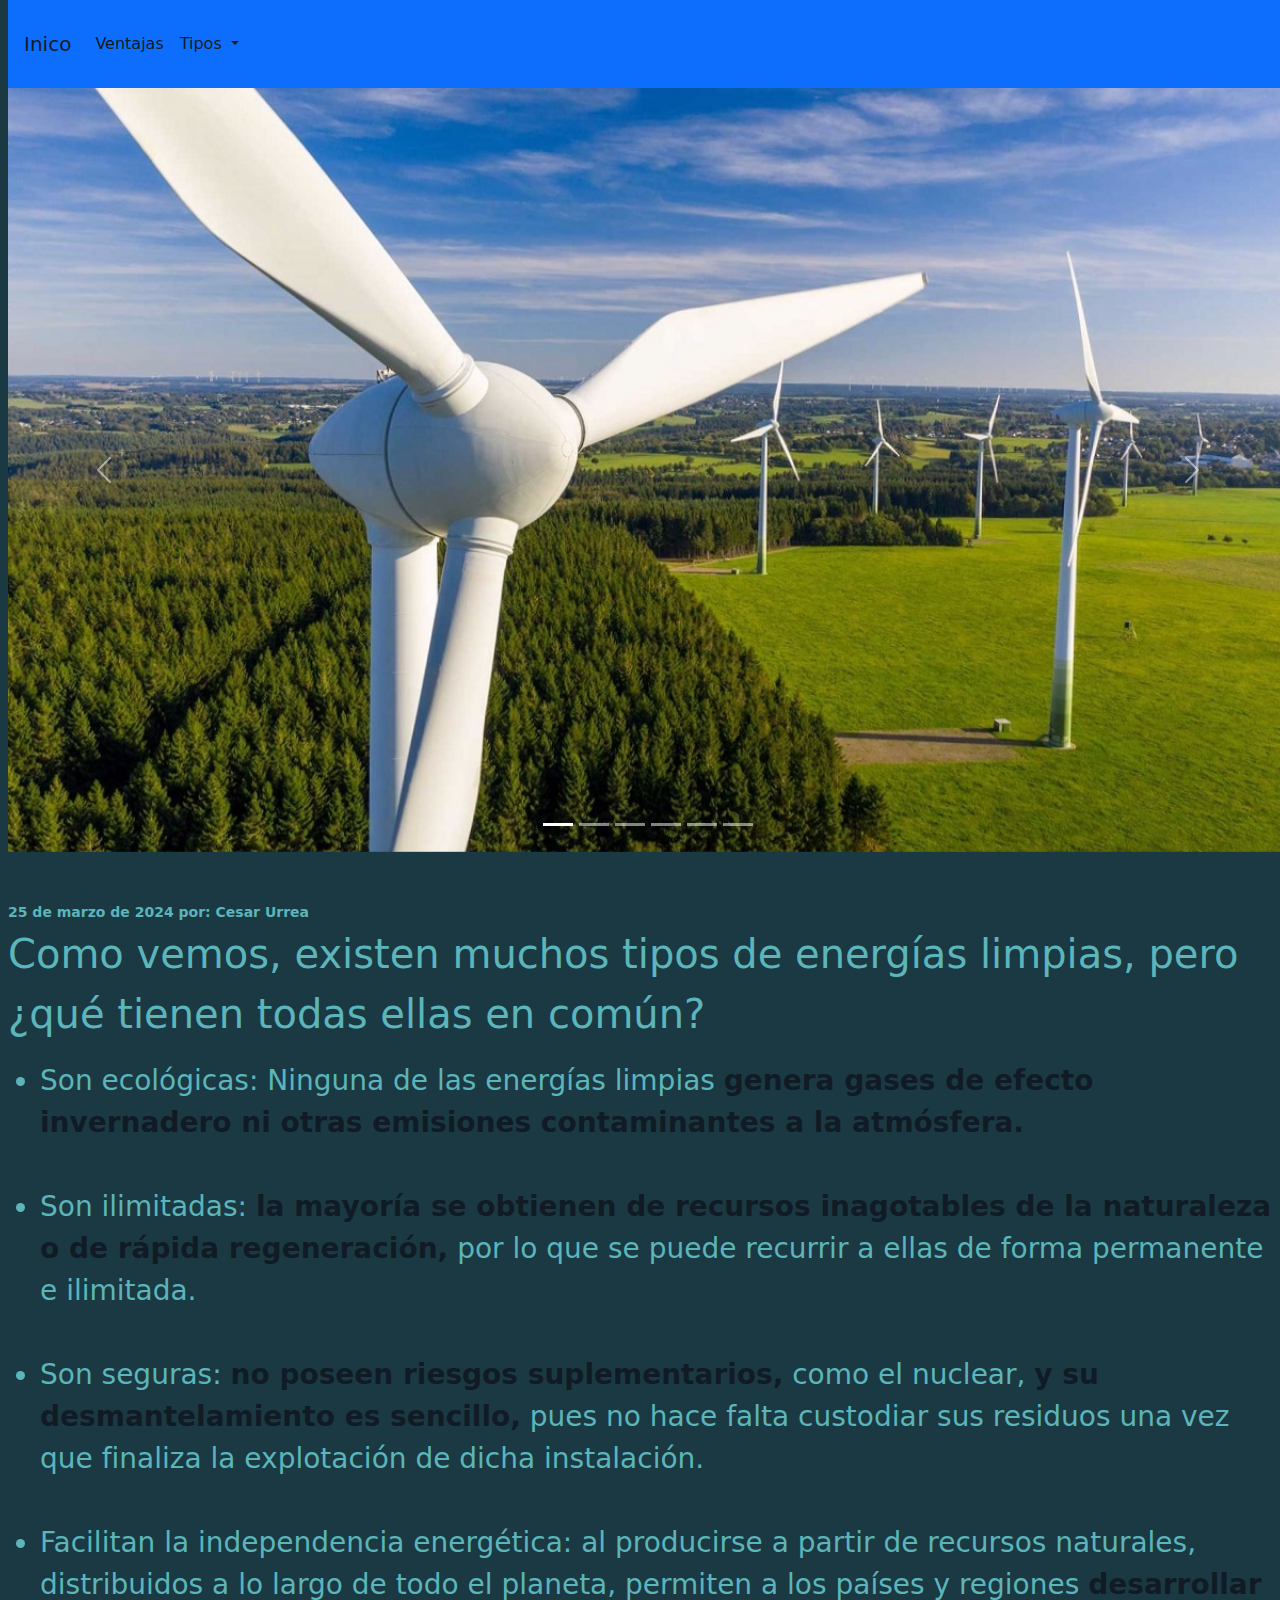
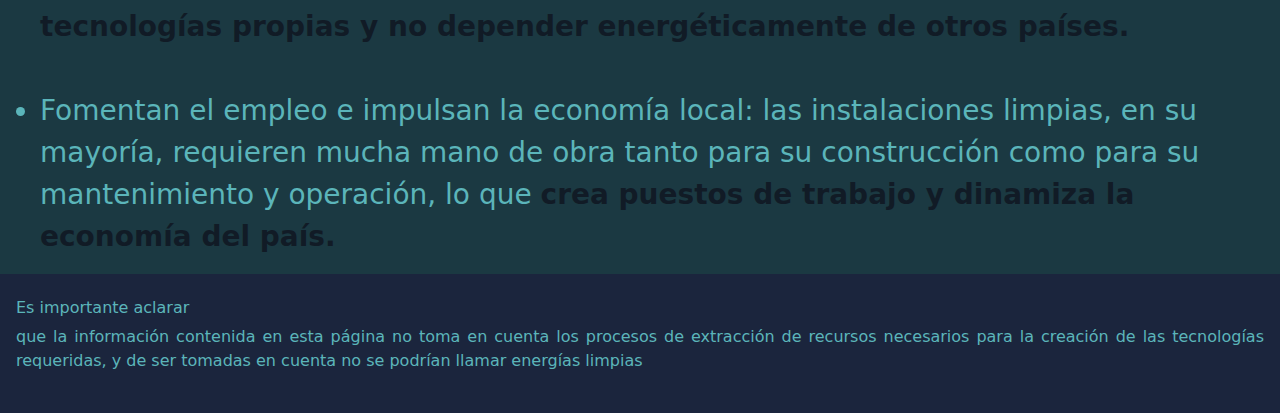
<file: ventajas.html>
<!DOCTYPE html>
<html lang="eS">

<head>
    <meta charset="UTF-8">
    <meta name="viewport" content="width=device-width, initial-scale=1.0">
    <title>Ventajas</title>
    <link rel="stylesheet" href="css/Hojadeestilos.css">
    <link rel="stylesheet" href="css/bootstrap.min.css">
</head>

<body>
    <header class="me-2 ms-2">
        <nav class="navbar navbar-expand-lg text-bg-primary">
            <div class="container-fluid text-bg-primary p-3">
                <a class="navbar-brand" href="index.html">Inico</a>
                <button class="navbar-toggler" type="button" data-bs-toggle="collapse"
                    data-bs-target="#navbarSupportedContent" aria-controls="navbarSupportedContent"
                    aria-expanded="false" aria-label="Toggle navigation">
                    <span class="navbar-toggler-icon"></span>
                </button>
                <div class="collapse navbar-collapse" id="navbarSupportedContent">
                    <ul class="navbar-nav me-auto mb-2 mb-lg-0">
                        <li class="nav-item">
                            <a class="nav-link active" aria-current="page" href="ventajas.html">Ventajas</a>
                        </li>
                        <li class="nav-item dropdown">
                            <a class="nav-link dropdown-toggle" href="#" role="button" data-bs-toggle="dropdown"
                                aria-expanded="false">
                                Tipos
                            </a>
                            <ul class="dropdown-menu">
                                <li><a class="dropdown-item" href="eolica.html">Energía Eólica</a></li>
                                <li><a class="dropdown-item" href="fotovoltaica.html">Energía Fotovoltaica</a></li>
                                <li><a class="dropdown-item" href="hv.html">Energía de Hidrogeno Verde</a></li>
                                <li><a class="dropdown-item" href="geotermica.html">Energía Geotérmica</a></li>
                                <li><a class="dropdown-item" href="mareomotriz.html">Energía Mareomotriz</a></li>
                                <li><a class="dropdown-item" href="nuclear.html">Energía Nuclear</a></li>
                            </ul>
                        </li>
                </div>
            </div>
        </nav>
        <div id="carouselExampleIndicators" class="carousel slide" data-bs-ride="carousel">
            <div class="carousel-indicators">
                <button type="button" data-bs-target="#carouselExampleIndicators" data-bs-slide-to="0" class="active"
                    aria-current="true" aria-label="Slide 1"></button>
                <button type="button" data-bs-target="#carouselExampleIndicators" data-bs-slide-to="1"
                    aria-label="Slide 2"></button>
                <button type="button" data-bs-target="#carouselExampleIndicators" data-bs-slide-to="2"
                    aria-label="Slide 3"></button>
                <button type="button" data-bs-target="#carouselExampleIndicators" data-bs-slide-to="3"
                    aria-label="Slide 4"></button>
                <button type="button" data-bs-target="#carouselExampleIndicators" data-bs-slide-to="4"
                    aria-label="Slide 5"></button>
                <button type="button" data-bs-target="#carouselExampleIndicators" data-bs-slide-to="5"
                    aria-label="Slide 6"></button>
            </div>
            <div class="carousel-inner">
                <div class="carousel-item active">
                    <img src="img/carrusel/la-energia-eolica.jpg" class="d-block w-100" alt="..." width=auto
                        height="600">
                </div>
                <div class="carousel-item">
                    <img src="img/carrusel/energia-fotovoltaica-2-1.jpg" class="d-block w-100" alt="..." width="600"
                        height="600">
                </div>
                <div class="carousel-item">
                    <img src="img/carrusel/Energia Mareomotriz.jpeg" class="d-block w-100" alt="..." width="600"
                        height="600">
                </div>
                <div class="carousel-item">
                    <img src="img/carrusel/energia geotermica.jpg" class="d-block w-100" alt="..." width="600"
                        height="600">
                </div>
                <div class="carousel-item">
                    <img src="img/carrusel/energia-nuclear-en-el-mundo-1.jpg" class="d-block w-100" alt="..."
                        width="600" height="600">
                </div>
            </div>
            <button class="carousel-control-prev" type="button" data-bs-target="#carouselExampleIndicators"
                data-bs-slide="prev">
                <span class="carousel-control-prev-icon" aria-hidden="true"></span>
                <span class="visually-hidden">Previous</span>
            </button>
            <button class="carousel-control-next" type="button" data-bs-target="#carouselExampleIndicators"
                data-bs-slide="next">
                <span class="carousel-control-next-icon" aria-hidden="true"></span>
                <span class="visually-hidden">Next</span>
            </button>
        </div>
    </header>
    <div class="row mt-5 ">
        <section class="me-2 ms-2">
            <small> <strong>25 de marzo de 2024 por: Cesar Urrea </strong> </small>
            <p class="fs-1">Como vemos, existen muchos tipos de energías limpias, pero ¿qué tienen todas ellas en común?</p>
            <ul class="fs-3">
                <li>
                Son ecológicas: Ninguna de las energías limpias <b>genera gases de efecto invernadero ni otras emisiones contaminantes a la atmósfera.</b></li>
                <br>
                <li>Son ilimitadas: <b>la mayoría se obtienen de recursos inagotables de la naturaleza o de rápida regeneración,</b>  por lo que se puede recurrir a ellas de forma permanente e ilimitada.</li>
                <br>
                <li>Son seguras: <b>no poseen riesgos suplementarios,</b> como el nuclear, <b>y su desmantelamiento es sencillo,</b> pues no hace falta custodiar sus residuos una vez que finaliza la explotación de dicha instalación.</li>
                <br>
                <li>Facilitan la independencia energética: al producirse a partir de recursos naturales, distribuidos a lo largo de todo el planeta, permiten a los países y regiones <b>desarrollar tecnologías propias y no depender energéticamente de otros países.</b></li>
                <br>
                <li>Fomentan el empleo e impulsan la economía local: las instalaciones limpias, en su mayoría, requieren mucha mano de obra tanto para su construcción como para su mantenimiento y operación, lo que <b>crea puestos de trabajo y dinamiza la economía del país.</b> </li>
            </ul>
        </section>
        <footer>
            <div class="text me-auto p-3 mb-2 mt-2 m">
                <h6>Es importante aclarar</h6><p> que la información contenida en esta página no toma en cuenta los procesos de
                    extracción de recursos necesarios para la creación de las tecnologías requeridas, y de ser tomadas en
                    cuenta no se podrían llamar energías limpias</p>
            </div>
        </footer>
    </div>
</body>
<script src="js/popper.min.js"></script>
<script src="js/bootstrap.min.js"></script>

</html>
</file>
<file: css/Hojadeestilos.css>
*{
    width: auto;
    height: auto;  
}
body, html {
    background-color: #1b3942 !important;
    color:#5bb5ba !important ;
}


footer{
    background-color: #1b253d;
    text-align: justify;
    padding: auto;
}
footer .h6{
    text-align: center !important;
    text-size-adjust: 5px;
}
.color1 {color: #111b26;}
.color2 {color: #1b3942;}
.color3 {color: #2a5363;}
.color4 {color: #3e8389;}
.color5 {color: #5bb5ba;}
img{
    width: 50%;
    height: 50%;
}
div .card-body{
    background-color: #1b3942 !important;
    color:#5bb5ba !important ;
}
b{
    color: #111b26;
}
.navbar, .carousel {
    width: 100vw !important;
}
.navbar .dropdown-menu {
    background-color: #00008B !important;
}
.carousel .carousel-item img {
    width: 100% !important;
}
.navbar .navbar-brand,
.navbar .navbar-nav .nav-link {
    color:#111b26 !important; 
}
</file>
